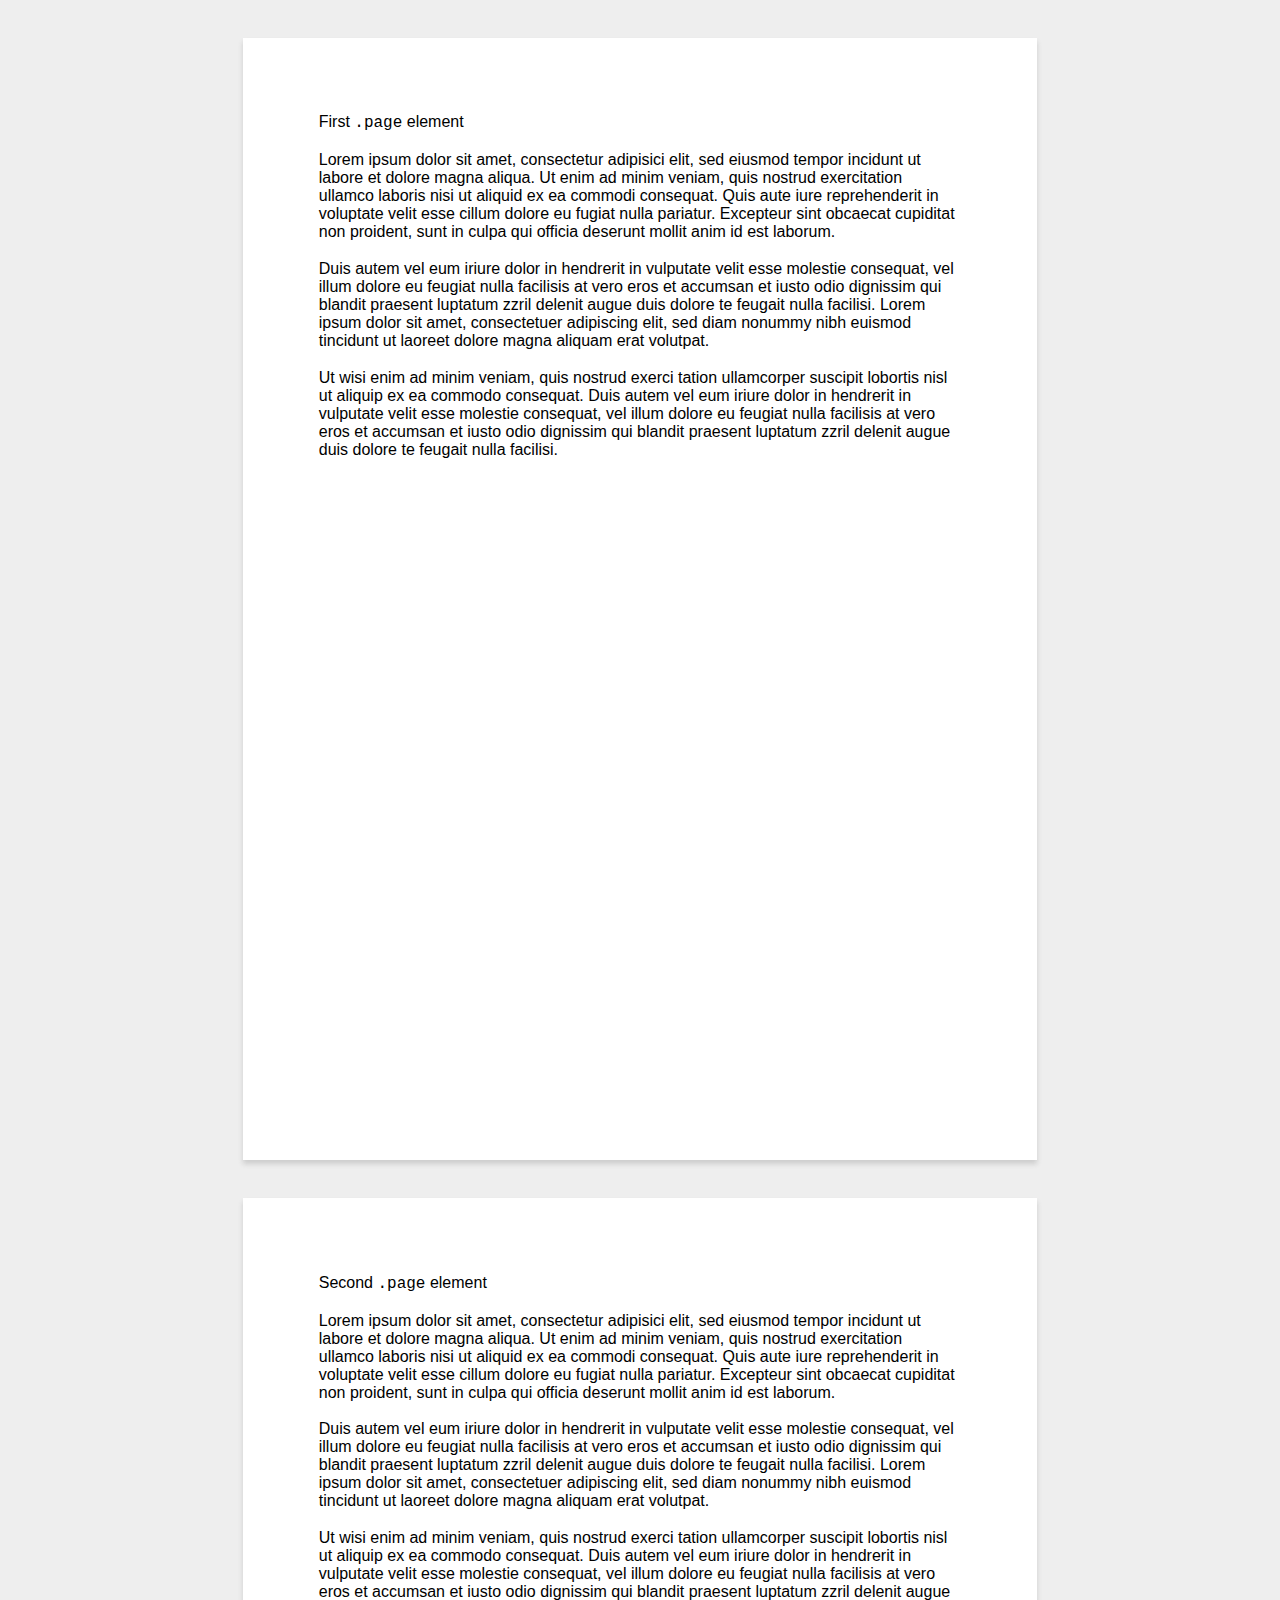
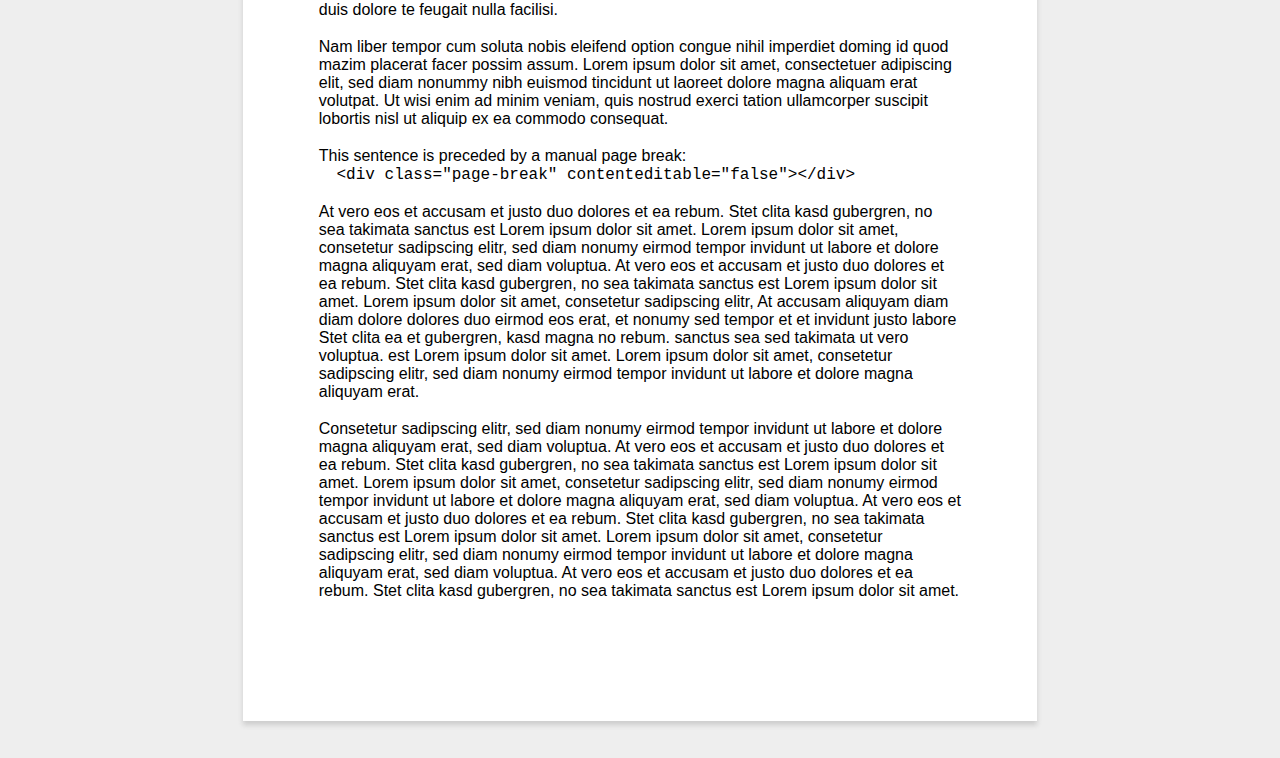
<file: a4 multiple page pdf/index.html>
<!DOCTYPE html>
<!--
 * HTML-Sheets-of-Paper (https://github.com/delight-im/HTML-Sheets-of-Paper)
 * Copyright (c) delight.im (https://www.delight.im/)
 * Licensed under the MIT License (https://opensource.org/licenses/MIT)
-->
<html>
	<head>
		<meta charset="utf-8">
		<meta http-equiv="X-UA-Compatible" content="IE=edge">
		<meta name="description" content="Emulating real sheets of paper in web documents (using HTML and CSS)">
		<title>Sheets of Paper</title>
		<link rel="stylesheet" type="text/css" href="css/sheets-of-paper-a4.css">
	</head>
	<body class="document">
		<div class="page" contenteditable="true">
			<p>First <code>.page</code> element</p>
			<p>Lorem ipsum dolor sit amet, consectetur adipisici elit, sed eiusmod tempor incidunt ut labore et dolore magna aliqua. Ut enim ad minim veniam, quis nostrud exercitation ullamco laboris nisi ut aliquid ex ea commodi consequat. Quis aute iure reprehenderit in voluptate velit esse cillum dolore eu fugiat nulla pariatur. Excepteur sint obcaecat cupiditat non proident, sunt in culpa qui officia deserunt mollit anim id est laborum.</p>
			<p>Duis autem vel eum iriure dolor in hendrerit in vulputate velit esse molestie consequat, vel illum dolore eu feugiat nulla facilisis at vero eros et accumsan et iusto odio dignissim qui blandit praesent luptatum zzril delenit augue duis dolore te feugait nulla facilisi. Lorem ipsum dolor sit amet, consectetuer adipiscing elit, sed diam nonummy nibh euismod tincidunt ut laoreet dolore magna aliquam erat volutpat.</p>
			<p>Ut wisi enim ad minim veniam, quis nostrud exerci tation ullamcorper suscipit lobortis nisl ut aliquip ex ea commodo consequat. Duis autem vel eum iriure dolor in hendrerit in vulputate velit esse molestie consequat, vel illum dolore eu feugiat nulla facilisis at vero eros et accumsan et iusto odio dignissim qui blandit praesent luptatum zzril delenit augue duis dolore te feugait nulla facilisi.</p>
		</div>
		<div class="page" contenteditable="true">
			<p>Second <code>.page</code> element</p>
			<p>Lorem ipsum dolor sit amet, consectetur adipisici elit, sed eiusmod tempor incidunt ut labore et dolore magna aliqua. Ut enim ad minim veniam, quis nostrud exercitation ullamco laboris nisi ut aliquid ex ea commodi consequat. Quis aute iure reprehenderit in voluptate velit esse cillum dolore eu fugiat nulla pariatur. Excepteur sint obcaecat cupiditat non proident, sunt in culpa qui officia deserunt mollit anim id est laborum.</p>
			<p>Duis autem vel eum iriure dolor in hendrerit in vulputate velit esse molestie consequat, vel illum dolore eu feugiat nulla facilisis at vero eros et accumsan et iusto odio dignissim qui blandit praesent luptatum zzril delenit augue duis dolore te feugait nulla facilisi. Lorem ipsum dolor sit amet, consectetuer adipiscing elit, sed diam nonummy nibh euismod tincidunt ut laoreet dolore magna aliquam erat volutpat.</p>
			<p>Ut wisi enim ad minim veniam, quis nostrud exerci tation ullamcorper suscipit lobortis nisl ut aliquip ex ea commodo consequat. Duis autem vel eum iriure dolor in hendrerit in vulputate velit esse molestie consequat, vel illum dolore eu feugiat nulla facilisis at vero eros et accumsan et iusto odio dignissim qui blandit praesent luptatum zzril delenit augue duis dolore te feugait nulla facilisi.</p>
			<p>Nam liber tempor cum soluta nobis eleifend option congue nihil imperdiet doming id quod mazim placerat facer possim assum. Lorem ipsum dolor sit amet, consectetuer adipiscing elit, sed diam nonummy nibh euismod tincidunt ut laoreet dolore magna aliquam erat volutpat. Ut wisi enim ad minim veniam, quis nostrud exerci tation ullamcorper suscipit lobortis nisl ut aliquip ex ea commodo consequat.</p>
			
			<p>This sentence is preceded by a manual page break:<br />&nbsp;&nbsp;&nbsp;&nbsp;<code>&lt;div class="page-break" contenteditable="false"&gt;&lt;/div&gt;</code></p>
			<p>At vero eos et accusam et justo duo dolores et ea rebum. Stet clita kasd gubergren, no sea takimata sanctus est Lorem ipsum dolor sit amet. Lorem ipsum dolor sit amet, consetetur sadipscing elitr, sed diam nonumy eirmod tempor invidunt ut labore et dolore magna aliquyam erat, sed diam voluptua. At vero eos et accusam et justo duo dolores et ea rebum. Stet clita kasd gubergren, no sea takimata sanctus est Lorem ipsum dolor sit amet. Lorem ipsum dolor sit amet, consetetur sadipscing elitr, At accusam aliquyam diam diam dolore dolores duo eirmod eos erat, et nonumy sed tempor et et invidunt justo labore Stet clita ea et gubergren, kasd magna no rebum. sanctus sea sed takimata ut vero voluptua. est Lorem ipsum dolor sit amet. Lorem ipsum dolor sit amet, consetetur sadipscing elitr, sed diam nonumy eirmod tempor invidunt ut labore et dolore magna aliquyam erat.</p>
			<p>Consetetur sadipscing elitr, sed diam nonumy eirmod tempor invidunt ut labore et dolore magna aliquyam erat, sed diam voluptua. At vero eos et accusam et justo duo dolores et ea rebum. Stet clita kasd gubergren, no sea takimata sanctus est Lorem ipsum dolor sit amet. Lorem ipsum dolor sit amet, consetetur sadipscing elitr, sed diam nonumy eirmod tempor invidunt ut labore et dolore magna aliquyam erat, sed diam voluptua. At vero eos et accusam et justo duo dolores et ea rebum. Stet clita kasd gubergren, no sea takimata sanctus est Lorem ipsum dolor sit amet. Lorem ipsum dolor sit amet, consetetur sadipscing elitr, sed diam nonumy eirmod tempor invidunt ut labore et dolore magna aliquyam erat, sed diam voluptua. At vero eos et accusam et justo duo dolores et ea rebum. Stet clita kasd gubergren, no sea takimata sanctus est Lorem ipsum dolor sit amet.</p>
		</div>
		<script type="text/javascript">
		// window.print();

		var Config = {};
		Config.pixelsPerInch = 96;
		Config.pageHeightInCentimeter = 29.7; // must match 'min-height' from 'css/sheets-of-paper-*.css' being used
		Config.pageMarginBottomInCentimeter = 2; // must match 'padding-bottom' and 'margin-bottom' from 'css/sheets-of-paper-*.css' being used

		window.addEventListener("DOMContentLoaded", function () {
			applyPageBreaks();
		});

		function applyPageBreaks() {
			applyManualPageBreaks();
			applyAutomaticPageBreaks(Config.pixelsPerInch, Config.pageHeightInCentimeter, Config.pageMarginBottomInCentimeter);

			document.querySelectorAll(".document .page").forEach(function (element) {
				if (!element.classList.contains("has-events")) {
					element.addEventListener("blur", function () {
						applyPageBreaks();
					});

					element.classList.add("has-events");
				}
			});
		}

		/* Applies any manual page breaks in preview mode (screen, non-print) where CSS Paged Media is not fully supported */
		function applyManualPageBreaks() {
			var docs, pages, snippets;
			docs = document.querySelectorAll(".document");

			for (var d = docs.length - 1; d >= 0; d--) {
				pages = docs[d].querySelectorAll(".page");

				for (var p = pages.length - 1; p >= 0; p--) {
					snippets = pages[p].children;

					for (var s = snippets.length - 1; s >= 0; s--) {
						if (snippets[s].classList.contains("page-break")) {
							pages[p].insertAdjacentHTML("afterend", "<div class=\"page\" contenteditable=\"true\"></div>");

							for (var n = snippets.length - 1; n > s; n--) {
								pages[p].nextElementSibling.insertBefore(snippets[n], pages[p].nextElementSibling.firstChild);
							}

							snippets[s].remove();
						}
					}
				}
			}
		}

		/* Applies (where necessary) automatic page breaks in preview mode (screen, non-print) where CSS Paged Media is not fully supported */
		function applyAutomaticPageBreaks(pixelsPerInch, pageHeightInCentimeter, pageMarginBottomInCentimeter) {
			var inchPerCentimeter = 0.393701;
			var pageHeightInInch = pageHeightInCentimeter * inchPerCentimeter;
			var pageHeightInPixels = Math.ceil(pageHeightInInch * pixelsPerInch);
			var pageMarginBottomInInch = pageMarginBottomInCentimeter * inchPerCentimeter;
			var pageMarginBottomInPixels = Math.ceil(pageMarginBottomInInch * pixelsPerInch);
			var docs, pages, snippets, pageCoords, snippetCoords;
			docs = document.querySelectorAll(".document");

			for (var d = docs.length - 1; d >= 0; d--) {
				pages = docs[d].querySelectorAll(".page");

				for (var p = 0; p < pages.length; p++) {
					if (pages[p].clientHeight > pageHeightInPixels) {
						pages[p].insertAdjacentHTML("afterend", "<div class=\"page\" contenteditable=\"true\"></div>");
						pageCoords = pages[p].getBoundingClientRect();
						snippets = pages[p].querySelectorAll("h1, h2, h3, h4, h5, h6, p, ul, ol");

						for (var s = snippets.length - 1; s >= 0; s--) {
							snippetCoords = snippets[s].getBoundingClientRect();

							if ((snippetCoords.bottom - pageCoords.top + pageMarginBottomInPixels) > pageHeightInPixels) {
								pages[p].nextElementSibling.insertBefore(snippets[s], pages[p].nextElementSibling.firstChild);
							}
						}

						pages = docs[d].querySelectorAll(".page");
					}
				}
			}
		}
		</script>
	</body>
</html>
</file>
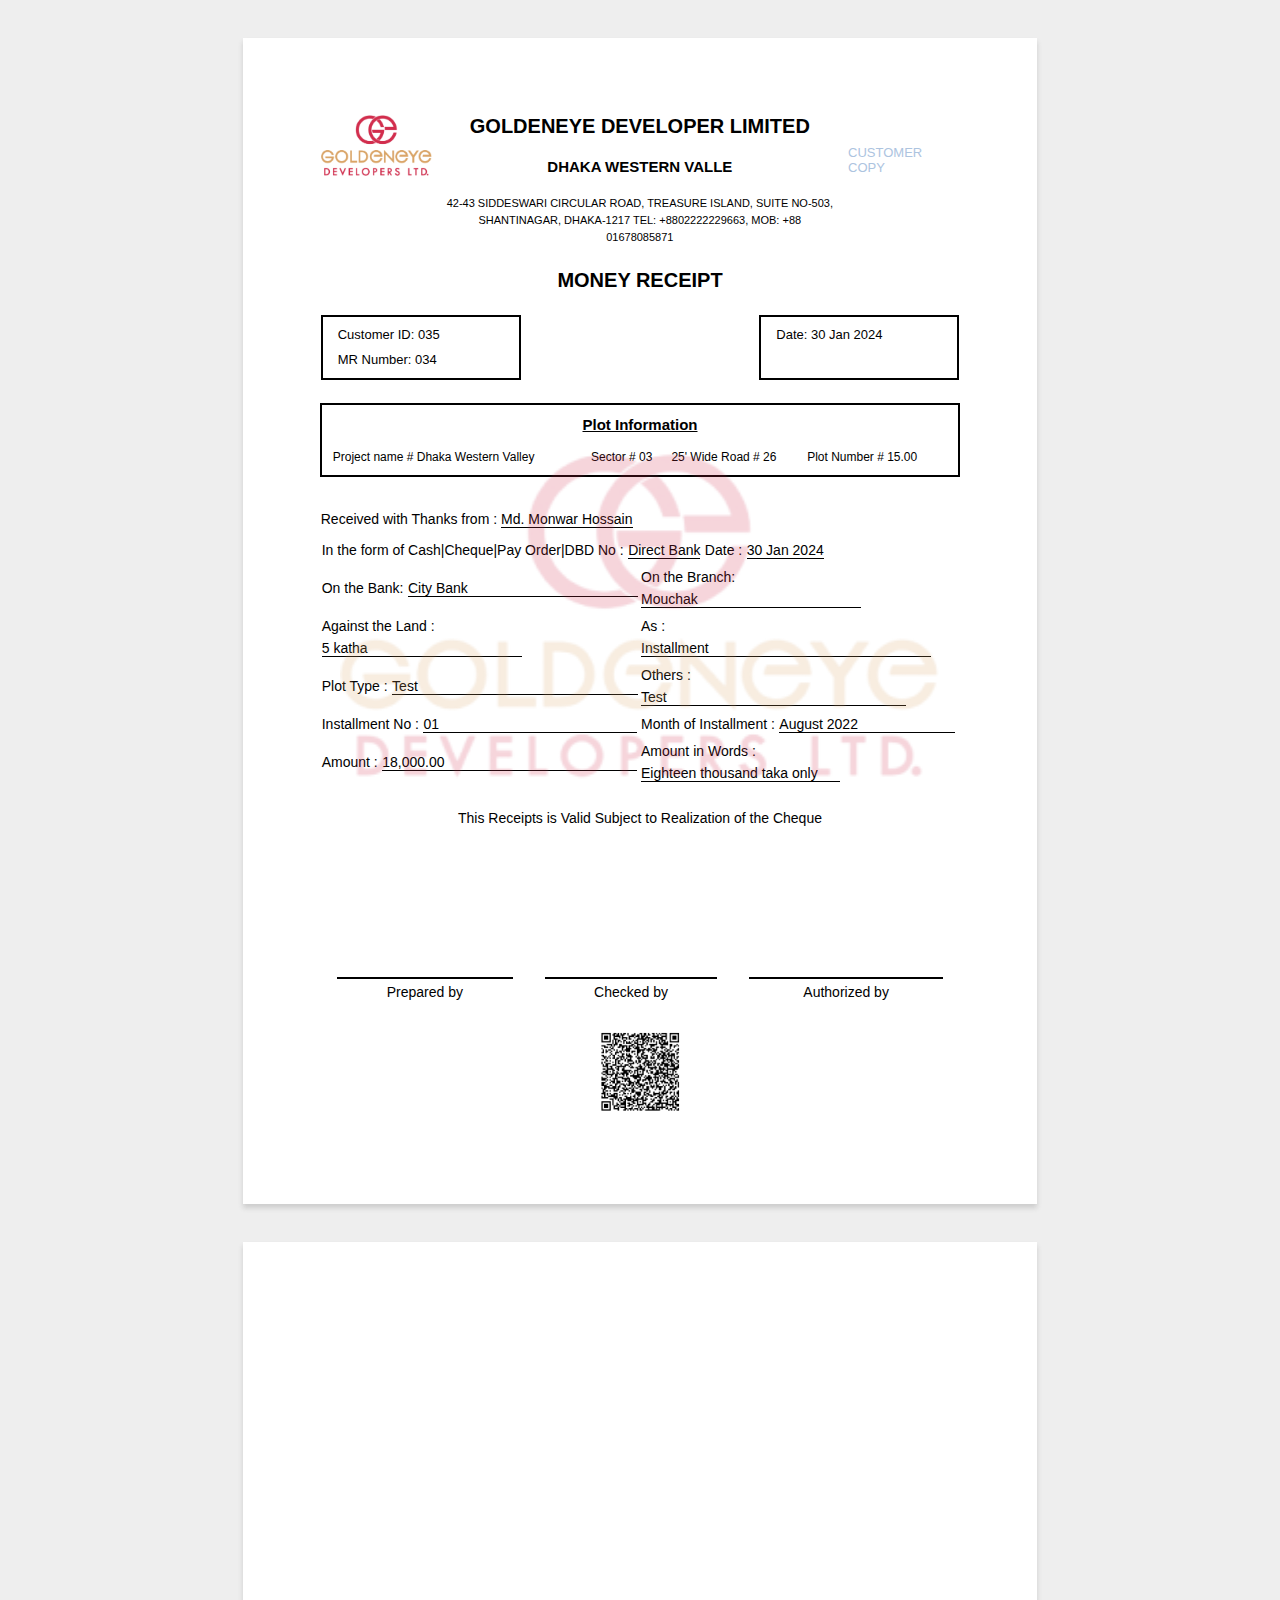
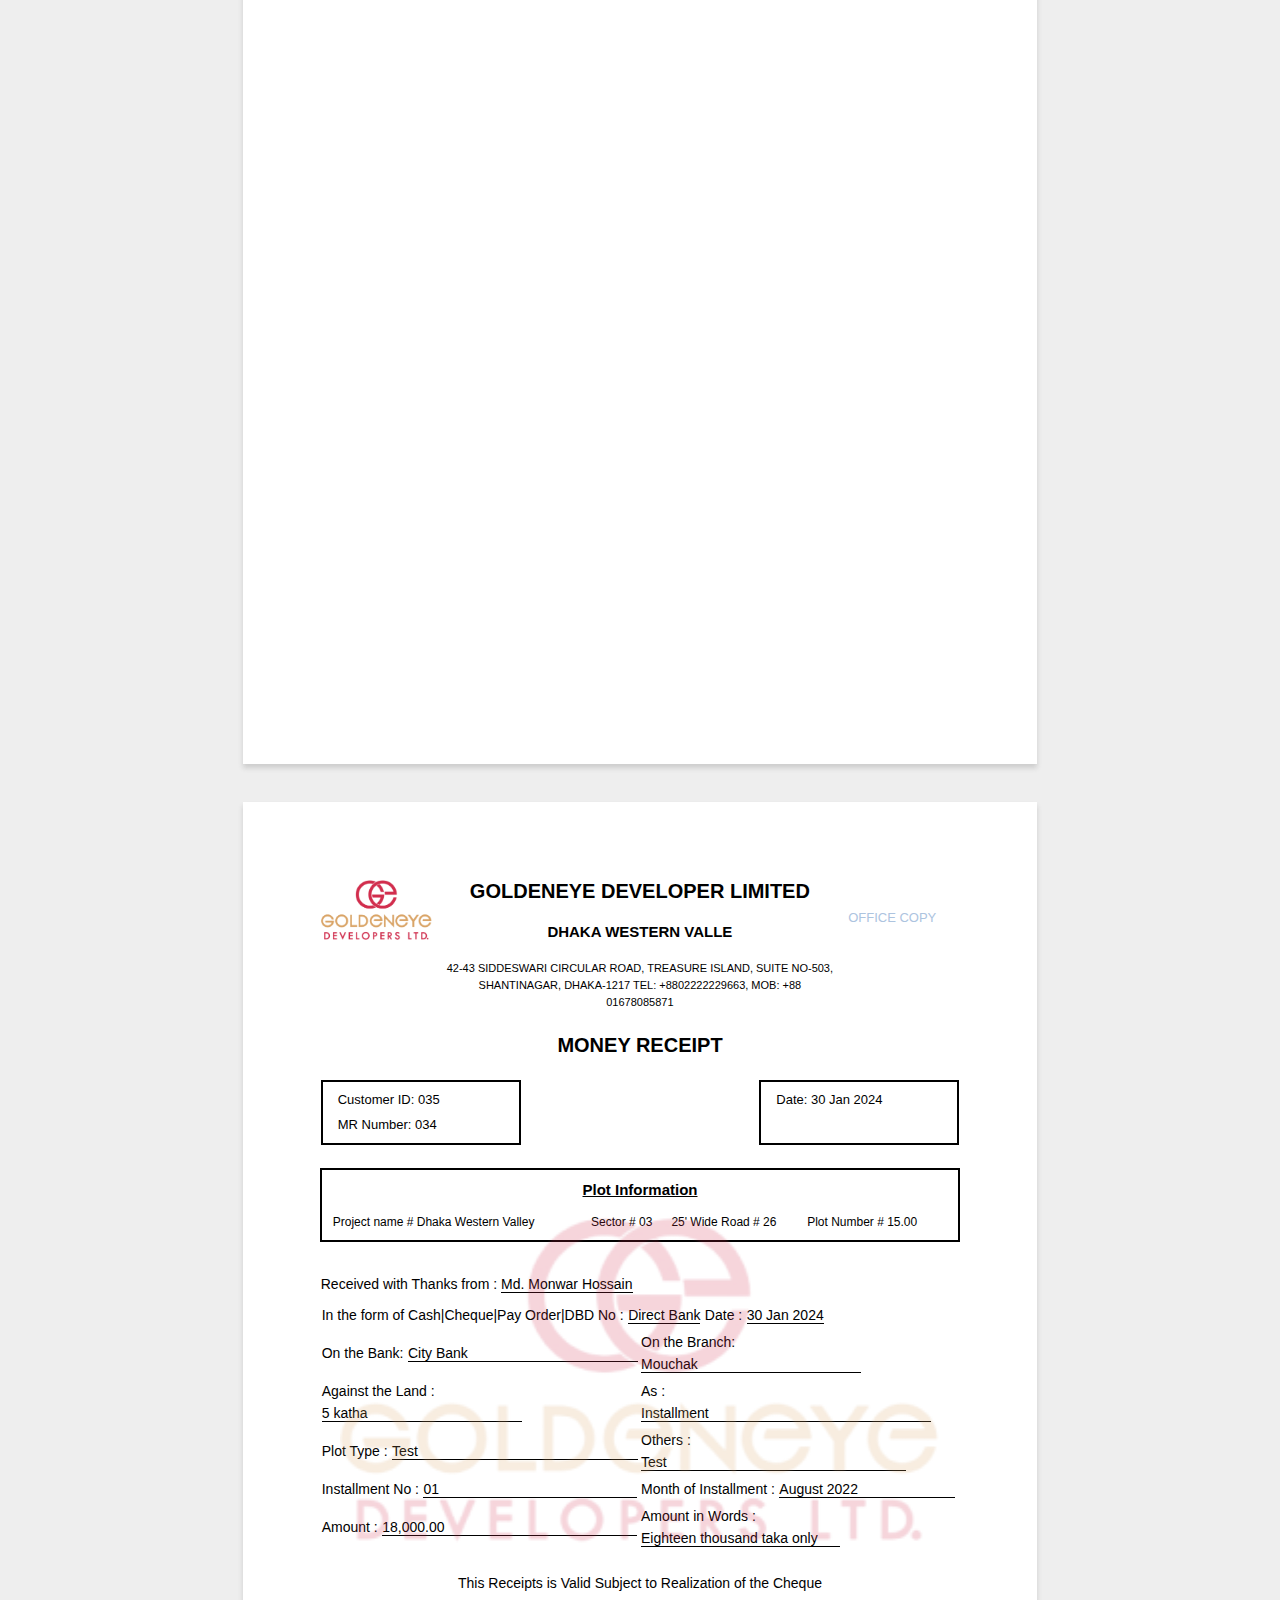
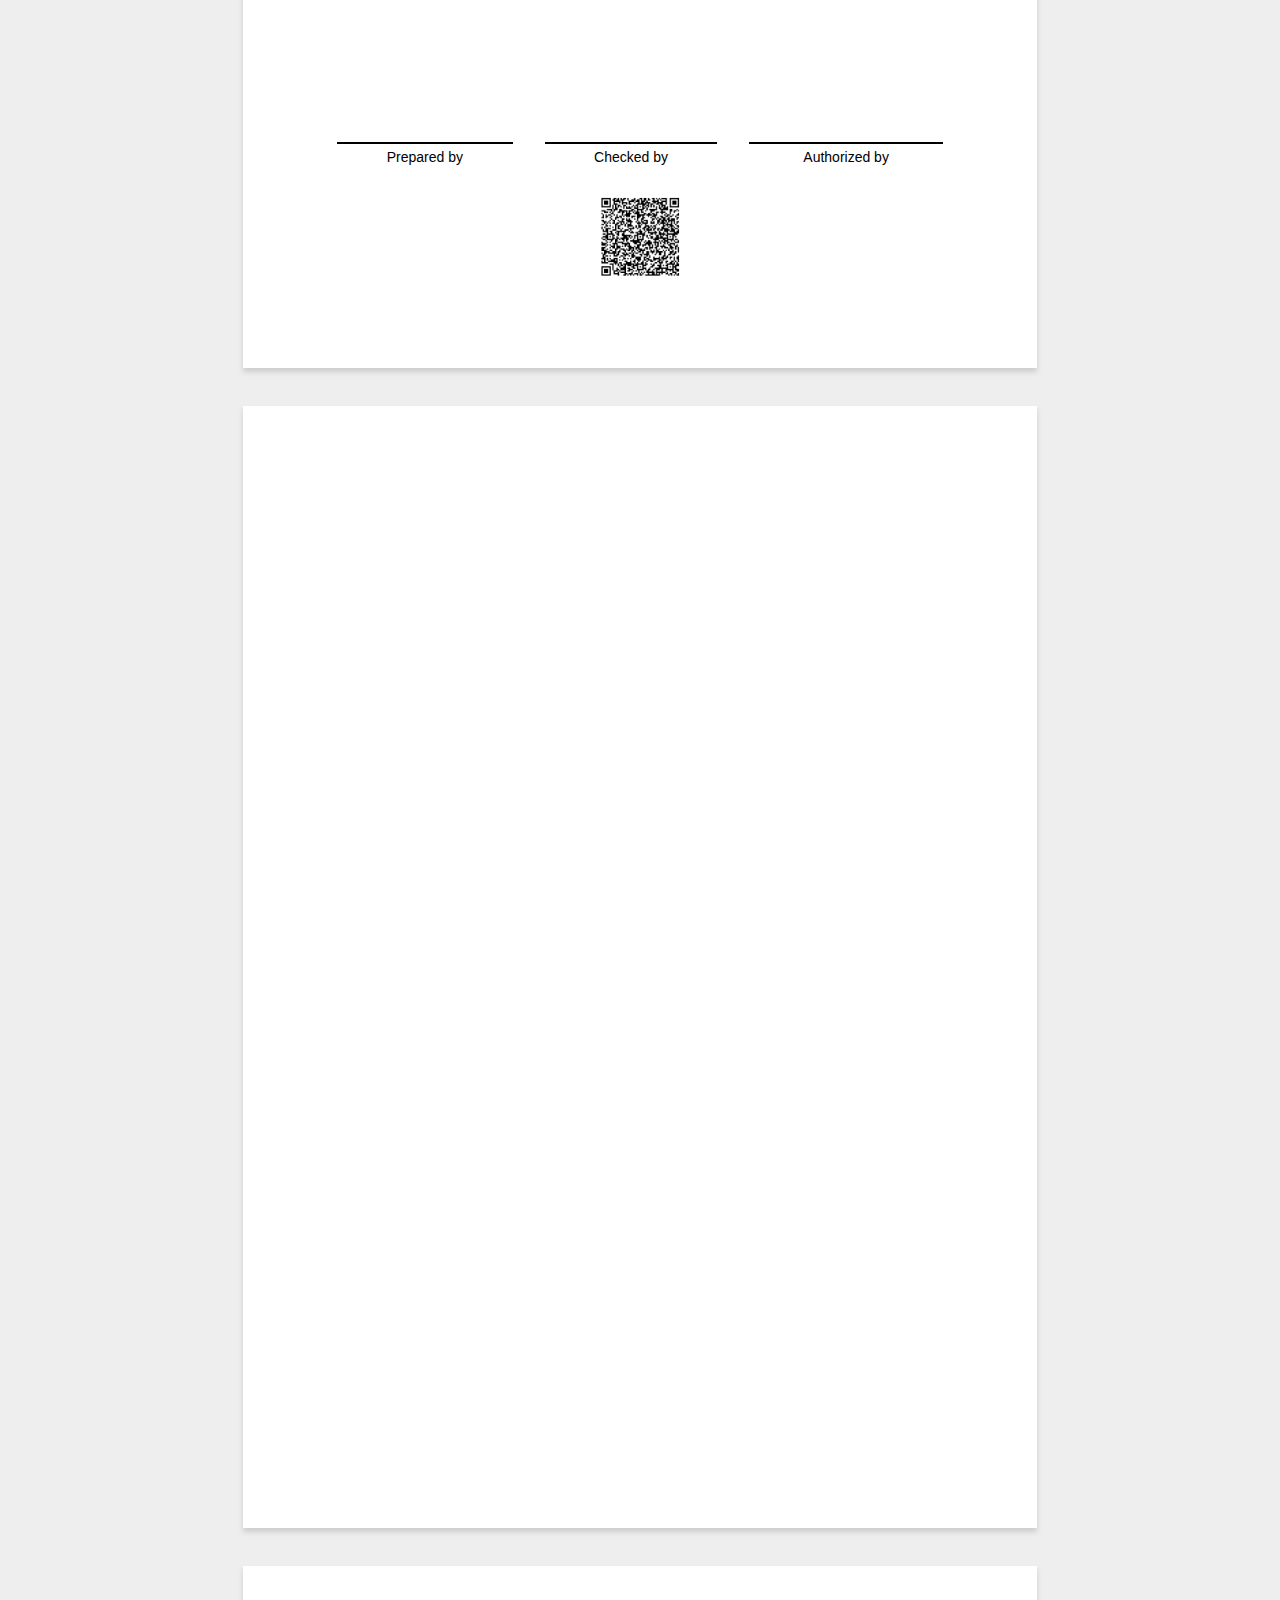
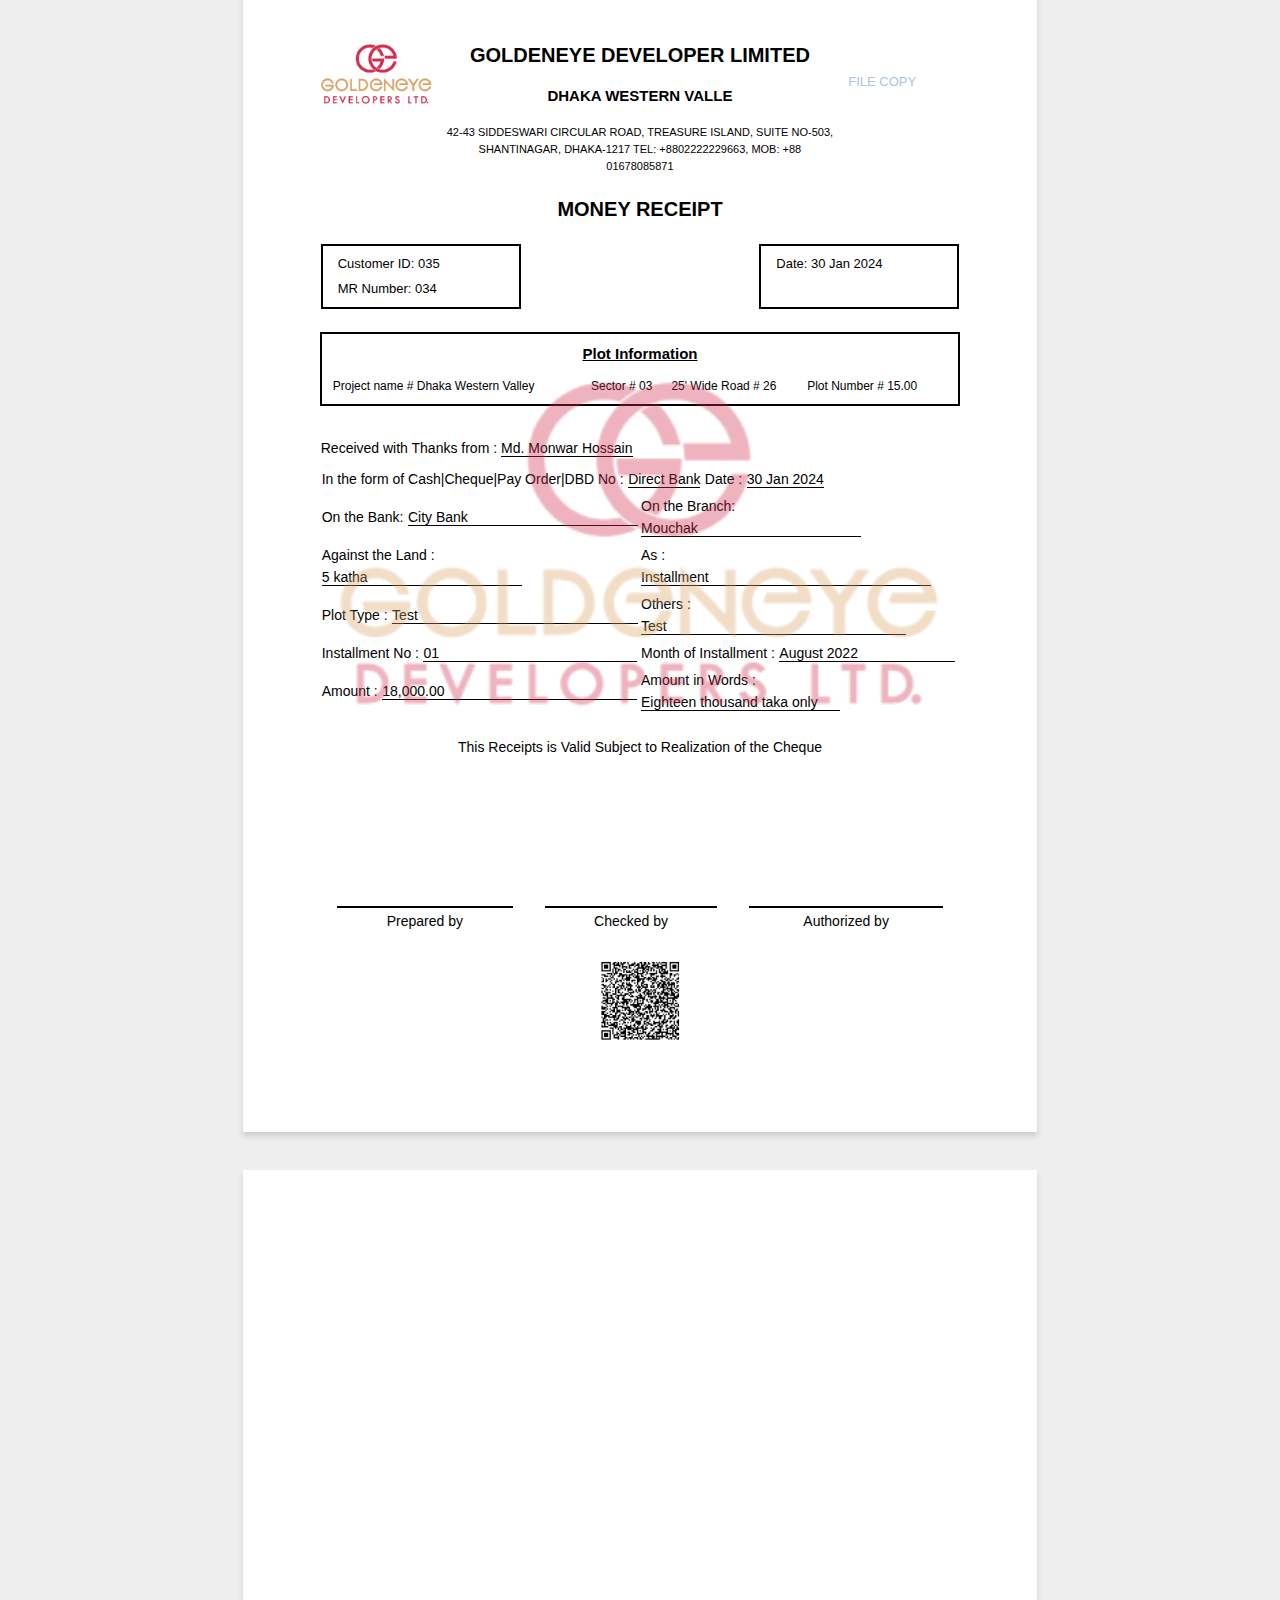
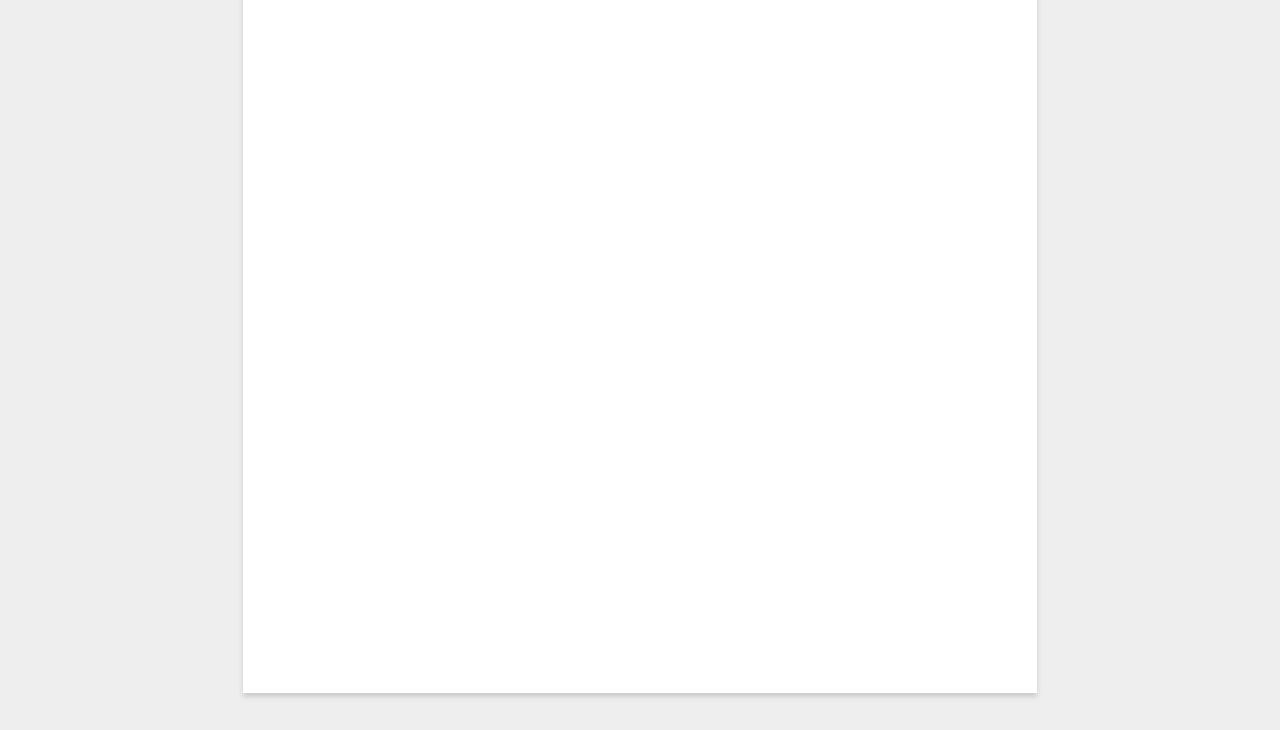
<file: gdl pdf/index.html>
<!DOCTYPE html>

<html>

<head>
	<meta charset="utf-8">
	<meta http-equiv="X-UA-Compatible" content="IE=edge">
	<meta name="description" content="">
	<title>GOLDENEYE DEVELOPER LIMITED</title>
	<link rel="stylesheet" type="text/css" href="css/sheets-of-paper-a4.css">
</head>

<body class="document">

	<div class="page" contenteditable="true">

		<table class="w-full border-collapse">
			<tbody>
				<tr>
					<td>
						<table class="w-full border-collapse">
							<tbody>
								<tr>
									<td class=" align-top" style="width: 3cm;">
										<div>
											<img src="logo.png" alt="" style="max-width: 100%;">

										</div>

									</td>
									<td class="align-top" style="width: 11cm;">
										<div class="header-title-box">
											<h1>
												GOLDENEYE DEVELOPER LIMITED
											</h1>
											<h6>DHAKA WESTERN VALLE</h6>
											<p>42-43 SIDDESWARI CIRCULAR ROAD, TREASURE ISLAND, SUITE NO-503,
												SHANTINAGAR, DHAKA-1217 TEL: +8802222229663, MOB: +88 01678085871</p>
										</div>
									</td>
									<td class="align-top" style="width: 3cm;">
										<div class="copy-version" style="font-size: 13px;color: #adc4df;">CUSTOMER COPY
										</div>
									</td>
								</tr>
							</tbody>
						</table>
					</td>
				</tr>
				<tr>
					<td>
						<div class="money-reciept">
							<h2>MONEY RECEIPT</h2>
						</div>
					</td>
				</tr>
				<tr>
					<td>
						<table class="w-full border-collapse">
							<tbody>
								<tr>
									<td style="width: 50%;">
										<div class="customer-box">
											<h5>Customer ID: 035</h5>
											<h5>MR Number: 034</h5>
										</div>
									</td>
									<td style="width: 50%;text-align: right;">
										<div class="customer-date">
											<h5>Date: 30 Jan 2024</h5>
										</div>
									</td>
								</tr>
							</tbody>
						</table>
					</td>
				</tr>
				<tr>
					<td>
						<div class="plot-information">
							<table class="w-full border-collapse">
								<tbody>
									<tr>
										<td colspan="4">
											<h5>Plot Information </h5>
										</td>
									</tr>
									<tr>
										<td>
											<div>Project name # Dhaka Western Valley </div>
										</td>
										<td>
											<div>Sector # 03 </div>
										</td>
										<td>
											<div>25' Wide Road # 26</div>
										</td>
										<td>
											<div>Plot Number # 15.00 </div>
										</td>
									</tr>
								</tbody>
							</table>
						</div>

					</td>
				</tr>
				<tr>
					<td>
						<table class="w-full border-collapse">
							<tr>
								<td>
									<div class="recive-thanks">Received with Thanks from :
										<div class="sender">Md. Monwar Hossain </div>
									</div>

								</td>

							</tr>
							<tr>
								<td>
									<table class="w-full border-collapse">
										<tbody>
											<tr>
												<td style="width: 60%;">
													<div class="recive-thanks">In the form of Cash|Cheque|Pay Order|DBD
														No :</div>
													<div class="sender">Direct Bank </div>

												</td>
												<td style="width: 40%;">
													<div class="recive-thanks">Date :</div>
													<div class="sender">30 Jan 2024 </div>
												</td>
											</tr>
										</tbody>
									</table>
								</td>
							</tr>
							<tr>
								<td>
									<table class="w-full border-collapse">
										<tbody>
											<tr>
												<td style="width: 50%;">
													<div class="send-medium">On the Bank:</div>
													<div class="medium-name">City Bank </div>

												</td>
												<td style="width: 50%;">
													<div class="send-branch">On the Branch:</div>
													<div class="branch-name">Mouchak </div>
												</td>
											</tr>
										</tbody>
									</table>
								</td>
							</tr>

							<tr>
								<td>
									<table class="w-full border-collapse">
										<tbody>
											<tr>
												<td style="width: 50%;">
													<div class="send-agains">Against the Land :</div>
													<div class="land-amount">5 katha</div>
												</td>
												<td style="width: 50%;">
													<div class="send-for">As : </div>
													<div class="installment">Installment</div>
												</td>
											</tr>
										</tbody>
									</table>
								</td>
							</tr>
							<tr>
								<td>
									<table class="w-full border-collapse">
										<tbody>
											<tr>
												<td style="width: 50%;">
													<div class="plot-type">Plot Type :</div>
													<div class="type-name">Test </div>
												</td>
												<td style="width: 50%;">
													<div class="other">Others :</div>
													<div class="otheres-options">Test</div>
												</td>
											</tr>
										</tbody>
									</table>
								</td>
							</tr>
							<tr>
								<td>
									<table class="w-full border-collapse">
										<tbody>
											<tr>
												<td style="width: 50%;">
													<div class="installment-no">Installment No : </div>
													<div class="count-installment">01</div>
												</td>
												<td style="width: 50%;">
													<div class="month-installment">Month of Installment : </div>
													<div class="month">August 2022</div>
												</td>
											</tr>
										</tbody>
									</table>
								</td>
							</tr>
							<tr>
								<td>
									<table class="w-full border-collapse">
										<tbody>
											<tr>
												<td style="width: 50%;">
													<div class="amount">Amount : </div>
													<div class="totalamount">18,000.00</div>
												</td>
												<td style="width: 50%;">
													<div class="amount-word">Amount in Words :</div>
													<div class="total-amt-wrd">Eighteen thousand taka only</div>
												</td>
											</tr>
										</tbody>
									</table>
								</td>
							</tr>
							<tr>
								<td>
									<div class="payment-valid">
										<p>This Receipts is Valid Subject to Realization of the Cheque </p>
									</div>
								</td>
							</tr>
							<tr>
								<td>
									<div class="signature-main">
										<table class="w-full border-collapse">
											<tbody>
												<tr>
													<td>

														<div class="bill-padding">
															<div class="bill-border"></div>
															<div class="bill-prepared-by">Prepared by </div>
														</div>
													</td>
													<td>

														<div class="bill-padding">
															<div class="bill-border"></div>
															<div class="bill-prepared-by">Checked by </div>
														</div>
													</td>
													<td>
														<div class="bill-padding">
															<div class="bill-border"></div>
															<div class="bill-prepared-by">Authorized by </div>
														</div>


													</td>
												</tr>
											</tbody>
										</table>
									</div>

								</td>
							</tr>
							<tr>
								<td>
									<div class="qr-image">
										<img src="qr.png" alt="">
									</div>
								</td>
							</tr>
						</table>
					</td>
				</tr>
			</tbody>
		</table>
		<div class="bg-shape-position">
			<img src="logo.png" alt="">
		</div>
	</div>

	<div class="page" contenteditable="true">

		<table class="w-full border-collapse">
			<tbody>
				<tr>
					<td>
						<table class="w-full border-collapse">
							<tbody>
								<tr>
									<td class=" align-top" style="width: 3cm;">
										<div>
											<img src="logo.png" alt="" style="max-width: 100%;">

										</div>

									</td>
									<td class="align-top" style="width: 11cm;">
										<div class="header-title-box">
											<h1>
												GOLDENEYE DEVELOPER LIMITED
											</h1>
											<h6>DHAKA WESTERN VALLE</h6>
											<p>42-43 SIDDESWARI CIRCULAR ROAD, TREASURE ISLAND, SUITE NO-503,
												SHANTINAGAR, DHAKA-1217 TEL: +8802222229663, MOB: +88 01678085871</p>
										</div>
									</td>
									<td class="align-top" style="width: 3cm;">
										<div class="copy-version" style="font-size: 13px;color: #adc4df;">OFFICE COPY
										</div>
									</td>
								</tr>
							</tbody>
						</table>
					</td>
				</tr>
				<tr>
					<td>
						<div class="money-reciept">
							<h2>MONEY RECEIPT</h2>
						</div>
					</td>
				</tr>
				<tr>
					<td>
						<table class="w-full border-collapse">
							<tbody>
								<tr>
									<td style="width: 50%;">
										<div class="customer-box">
											<h5>Customer ID: 035</h5>
											<h5>MR Number: 034</h5>
										</div>
									</td>
									<td style="width: 50%;text-align: right;">
										<div class="customer-date">
											<h5>Date: 30 Jan 2024</h5>
										</div>
									</td>
								</tr>
							</tbody>
						</table>
					</td>
				</tr>
				<tr>
					<td>
						<div class="plot-information">
							<table class="w-full border-collapse">
								<tbody>
									<tr>
										<td colspan="4">
											<h5>Plot Information </h5>
										</td>
									</tr>
									<tr>
										<td>
											<div>Project name # Dhaka Western Valley </div>
										</td>
										<td>
											<div>Sector # 03 </div>
										</td>
										<td>
											<div>25' Wide Road # 26</div>
										</td>
										<td>
											<div>Plot Number # 15.00 </div>
										</td>
									</tr>
								</tbody>
							</table>
						</div>

					</td>
				</tr>
				<tr>
					<td>
						<table class="w-full border-collapse">
							<tr>
								<td>
									<div class="recive-thanks">Received with Thanks from :
										<div class="sender">Md. Monwar Hossain </div>
									</div>

								</td>

							</tr>
							<tr>
								<td>
									<table class="w-full border-collapse">
										<tbody>
											<tr>
												<td style="width: 60%;">
													<div class="recive-thanks">In the form of Cash|Cheque|Pay Order|DBD
														No :</div>
													<div class="sender">Direct Bank </div>

												</td>
												<td style="width: 40%;">
													<div class="recive-thanks">Date :</div>
													<div class="sender">30 Jan 2024 </div>
												</td>
											</tr>
										</tbody>
									</table>
								</td>
							</tr>
							<tr>
								<td>
									<table class="w-full border-collapse">
										<tbody>
											<tr>
												<td style="width: 50%;">
													<div class="send-medium">On the Bank:</div>
													<div class="medium-name">City Bank </div>

												</td>
												<td style="width: 50%;">
													<div class="send-branch">On the Branch:</div>
													<div class="branch-name">Mouchak </div>
												</td>
											</tr>
										</tbody>
									</table>
								</td>
							</tr>

							<tr>
								<td>
									<table class="w-full border-collapse">
										<tbody>
											<tr>
												<td style="width: 50%;">
													<div class="send-agains">Against the Land :</div>
													<div class="land-amount">5 katha</div>
												</td>
												<td style="width: 50%;">
													<div class="send-for">As : </div>
													<div class="installment">Installment</div>
												</td>
											</tr>
										</tbody>
									</table>
								</td>
							</tr>
							<tr>
								<td>
									<table class="w-full border-collapse">
										<tbody>
											<tr>
												<td style="width: 50%;">
													<div class="plot-type">Plot Type :</div>
													<div class="type-name">Test </div>
												</td>
												<td style="width: 50%;">
													<div class="other">Others :</div>
													<div class="otheres-options">Test</div>
												</td>
											</tr>
										</tbody>
									</table>
								</td>
							</tr>
							<tr>
								<td>
									<table class="w-full border-collapse">
										<tbody>
											<tr>
												<td style="width: 50%;">
													<div class="installment-no">Installment No : </div>
													<div class="count-installment">01</div>
												</td>
												<td style="width: 50%;">
													<div class="month-installment">Month of Installment : </div>
													<div class="month">August 2022</div>
												</td>
											</tr>
										</tbody>
									</table>
								</td>
							</tr>
							<tr>
								<td>
									<table class="w-full border-collapse">
										<tbody>
											<tr>
												<td style="width: 50%;">
													<div class="amount">Amount : </div>
													<div class="totalamount">18,000.00</div>
												</td>
												<td style="width: 50%;">
													<div class="amount-word">Amount in Words :</div>
													<div class="total-amt-wrd">Eighteen thousand taka only</div>
												</td>
											</tr>
										</tbody>
									</table>
								</td>
							</tr>
							<tr>
								<td>
									<div class="payment-valid">
										<p>This Receipts is Valid Subject to Realization of the Cheque </p>
									</div>
								</td>
							</tr>
							<tr>
								<td>
									<div class="signature-main">
										<table class="w-full border-collapse">
											<tbody>
												<tr>
													<td>

														<div class="bill-padding">
															<div class="bill-border"></div>
															<div class="bill-prepared-by">Prepared by </div>
														</div>
													</td>
													<td>

														<div class="bill-padding">
															<div class="bill-border"></div>
															<div class="bill-prepared-by">Checked by </div>
														</div>
													</td>
													<td>
														<div class="bill-padding">
															<div class="bill-border"></div>
															<div class="bill-prepared-by">Authorized by </div>
														</div>


													</td>
												</tr>
											</tbody>
										</table>
									</div>

								</td>
							</tr>
							<tr>
								<td>
									<div class="qr-image">
										<img src="qr.png" alt="">
									</div>
								</td>
							</tr>
						</table>
					</td>
				</tr>
			</tbody>
		</table>
		<div class="bg-shape-position">
			<img src="logo.png" alt="">
		</div>
	</div>
	<div class="page" contenteditable="true">
		<div class="bg-shape-position">
			<img src="logo.png" alt="">
		</div>
		<table class="w-full border-collapse">
			<tbody>
				<tr>
					<td>
						<table class="w-full border-collapse">
							<tbody>
								<tr>
									<td class=" align-top" style="width: 3cm;">
										<div>
											<img src="logo.png" alt="" style="max-width: 100%;">

										</div>

									</td>
									<td class="align-top" style="width: 11cm;">
										<div class="header-title-box">
											<h1>
												GOLDENEYE DEVELOPER LIMITED
											</h1>
											<h6>DHAKA WESTERN VALLE</h6>
											<p>42-43 SIDDESWARI CIRCULAR ROAD, TREASURE ISLAND, SUITE NO-503,
												SHANTINAGAR, DHAKA-1217 TEL: +8802222229663, MOB: +88 01678085871</p>
										</div>
									</td>
									<td class="align-top" style="width: 3cm;">
										<div class="copy-version" style="font-size: 13px;color: #adc4df;">FILE COPY
										</div>
									</td>
								</tr>
							</tbody>
						</table>
					</td>
				</tr>
				<tr>
					<td>
						<div class="money-reciept">
							<h2>MONEY RECEIPT</h2>
						</div>
					</td>
				</tr>
				<tr>
					<td>
						<table class="w-full border-collapse">
							<tbody>
								<tr>
									<td style="width: 50%;">
										<div class="customer-box">
											<h5>Customer ID: 035</h5>
											<h5>MR Number: 034</h5>
										</div>
									</td>
									<td style="width: 50%;text-align: right;">
										<div class="customer-date">
											<h5>Date: 30 Jan 2024</h5>
										</div>
									</td>
								</tr>
							</tbody>
						</table>
					</td>
				</tr>
				<tr>
					<td>
						<div class="plot-information">
							<table class="w-full border-collapse">
								<tbody>
									<tr>
										<td colspan="4">
											<h5>Plot Information </h5>
										</td>
									</tr>
									<tr>
										<td>
											<div>Project name # Dhaka Western Valley </div>
										</td>
										<td>
											<div>Sector # 03 </div>
										</td>
										<td>
											<div>25' Wide Road # 26</div>
										</td>
										<td>
											<div>Plot Number # 15.00 </div>
										</td>
									</tr>
								</tbody>
							</table>
						</div>

					</td>
				</tr>
				<tr>
					<td>
						<table class="w-full border-collapse">
							<tr>
								<td>
									<div class="recive-thanks">Received with Thanks from :
										<div class="sender">Md. Monwar Hossain </div>
									</div>

								</td>

							</tr>
							<tr>
								<td>
									<table class="w-full border-collapse">
										<tbody>
											<tr>
												<td style="width: 60%;">
													<div class="recive-thanks">In the form of Cash|Cheque|Pay Order|DBD
														No :</div>
													<div class="sender">Direct Bank </div>

												</td>
												<td style="width: 40%;">
													<div class="recive-thanks">Date :</div>
													<div class="sender">30 Jan 2024 </div>
												</td>
											</tr>
										</tbody>
									</table>
								</td>
							</tr>
							<tr>
								<td>
									<table class="w-full border-collapse">
										<tbody>
											<tr>
												<td style="width: 50%;">
													<div class="send-medium">On the Bank:</div>
													<div class="medium-name">City Bank </div>

												</td>
												<td style="width: 50%;">
													<div class="send-branch">On the Branch:</div>
													<div class="branch-name">Mouchak </div>
												</td>
											</tr>
										</tbody>
									</table>
								</td>
							</tr>

							<tr>
								<td>
									<table class="w-full border-collapse">
										<tbody>
											<tr>
												<td style="width: 50%;">
													<div class="send-agains">Against the Land :</div>
													<div class="land-amount">5 katha</div>
												</td>
												<td style="width: 50%;">
													<div class="send-for">As : </div>
													<div class="installment">Installment</div>
												</td>
											</tr>
										</tbody>
									</table>
								</td>
							</tr>
							<tr>
								<td>
									<table class="w-full border-collapse">
										<tbody>
											<tr>
												<td style="width: 50%;">
													<div class="plot-type">Plot Type :</div>
													<div class="type-name">Test </div>
												</td>
												<td style="width: 50%;">
													<div class="other">Others :</div>
													<div class="otheres-options">Test</div>
												</td>
											</tr>
										</tbody>
									</table>
								</td>
							</tr>
							<tr>
								<td>
									<table class="w-full border-collapse">
										<tbody>
											<tr>
												<td style="width: 50%;">
													<div class="installment-no">Installment No : </div>
													<div class="count-installment">01</div>
												</td>
												<td style="width: 50%;">
													<div class="month-installment">Month of Installment : </div>
													<div class="month">August 2022</div>
												</td>
											</tr>
										</tbody>
									</table>
								</td>
							</tr>
							<tr>
								<td>
									<table class="w-full border-collapse">
										<tbody>
											<tr>
												<td style="width: 50%;">
													<div class="amount">Amount : </div>
													<div class="totalamount">18,000.00</div>
												</td>
												<td style="width: 50%;">
													<div class="amount-word">Amount in Words :</div>
													<div class="total-amt-wrd">Eighteen thousand taka only</div>
												</td>
											</tr>
										</tbody>
									</table>
								</td>
							</tr>
							<tr>
								<td>
									<div class="payment-valid">
										<p>This Receipts is Valid Subject to Realization of the Cheque </p>
									</div>
								</td>
							</tr>
							<tr>
								<td>
									<div class="signature-main">
										<table class="w-full border-collapse">
											<tbody>
												<tr>
													<td>

														<div class="bill-padding">
															<div class="bill-border"></div>
															<div class="bill-prepared-by">Prepared by </div>
														</div>
													</td>
													<td>

														<div class="bill-padding">
															<div class="bill-border"></div>
															<div class="bill-prepared-by">Checked by </div>
														</div>
													</td>
													<td>
														<div class="bill-padding">
															<div class="bill-border"></div>
															<div class="bill-prepared-by">Authorized by </div>
														</div>


													</td>
												</tr>
											</tbody>
										</table>
									</div>

								</td>
							</tr>
							<tr>
								<td>
									<div class="qr-image">
										<img src="qr.png" alt="">
									</div>
								</td>
							</tr>
						</table>
					</td>
				</tr>
			</tbody>
		</table>
		<div class="bg-shape-position">
			<img src="logo.png" alt="">
		</div>
	</div>


	<script type="text/javascript">
		// window.print();

		var Config = {};
		Config.pixelsPerInch = 96;
		Config.pageHeightInCentimeter = 29.7; // must match 'min-height' from 'css/sheets-of-paper-*.css' being used
		Config.pageMarginBottomInCentimeter = 2; // must match 'padding-bottom' and 'margin-bottom' from 'css/sheets-of-paper-*.css' being used

		window.addEventListener("DOMContentLoaded", function () {
			applyPageBreaks();
		});

		function applyPageBreaks() {
			applyManualPageBreaks();
			applyAutomaticPageBreaks(Config.pixelsPerInch, Config.pageHeightInCentimeter, Config.pageMarginBottomInCentimeter);

			document.querySelectorAll(".document .page").forEach(function (element) {
				if (!element.classList.contains("has-events")) {
					element.addEventListener("blur", function () {
						applyPageBreaks();
					});

					element.classList.add("has-events");
				}
			});
		}

		/* Applies any manual page breaks in preview mode (screen, non-print) where CSS Paged Media is not fully supported */
		function applyManualPageBreaks() {
			var docs, pages, snippets;
			docs = document.querySelectorAll(".document");

			for (var d = docs.length - 1; d >= 0; d--) {
				pages = docs[d].querySelectorAll(".page");

				for (var p = pages.length - 1; p >= 0; p--) {
					snippets = pages[p].children;

					for (var s = snippets.length - 1; s >= 0; s--) {
						if (snippets[s].classList.contains("page-break")) {
							pages[p].insertAdjacentHTML("afterend", "<div class=\"page\" contenteditable=\"true\"></div>");

							for (var n = snippets.length - 1; n > s; n--) {
								pages[p].nextElementSibling.insertBefore(snippets[n], pages[p].nextElementSibling.firstChild);
							}

							snippets[s].remove();
						}
					}
				}
			}
		}

		/* Applies (where necessary) automatic page breaks in preview mode (screen, non-print) where CSS Paged Media is not fully supported */
		function applyAutomaticPageBreaks(pixelsPerInch, pageHeightInCentimeter, pageMarginBottomInCentimeter) {
			var inchPerCentimeter = 0.393701;
			var pageHeightInInch = pageHeightInCentimeter * inchPerCentimeter;
			var pageHeightInPixels = Math.ceil(pageHeightInInch * pixelsPerInch);
			var pageMarginBottomInInch = pageMarginBottomInCentimeter * inchPerCentimeter;
			var pageMarginBottomInPixels = Math.ceil(pageMarginBottomInInch * pixelsPerInch);
			var docs, pages, snippets, pageCoords, snippetCoords;
			docs = document.querySelectorAll(".document");

			for (var d = docs.length - 1; d >= 0; d--) {
				pages = docs[d].querySelectorAll(".page");

				for (var p = 0; p < pages.length; p++) {
					if (pages[p].clientHeight > pageHeightInPixels) {
						pages[p].insertAdjacentHTML("afterend", "<div class=\"page\" contenteditable=\"true\"></div>");
						pageCoords = pages[p].getBoundingClientRect();
						snippets = pages[p].querySelectorAll("h1, h2, h3, h4, h5, h6, p, ul, ol");

						for (var s = snippets.length - 1; s >= 0; s--) {
							snippetCoords = snippets[s].getBoundingClientRect();

							if ((snippetCoords.bottom - pageCoords.top + pageMarginBottomInPixels) > pageHeightInPixels) {
								pages[p].nextElementSibling.insertBefore(snippets[s], pages[p].nextElementSibling.firstChild);
							}
						}

						pages = docs[d].querySelectorAll(".page");
					}
				}
			}
		}
	</script>

</body>

</html>
</file>
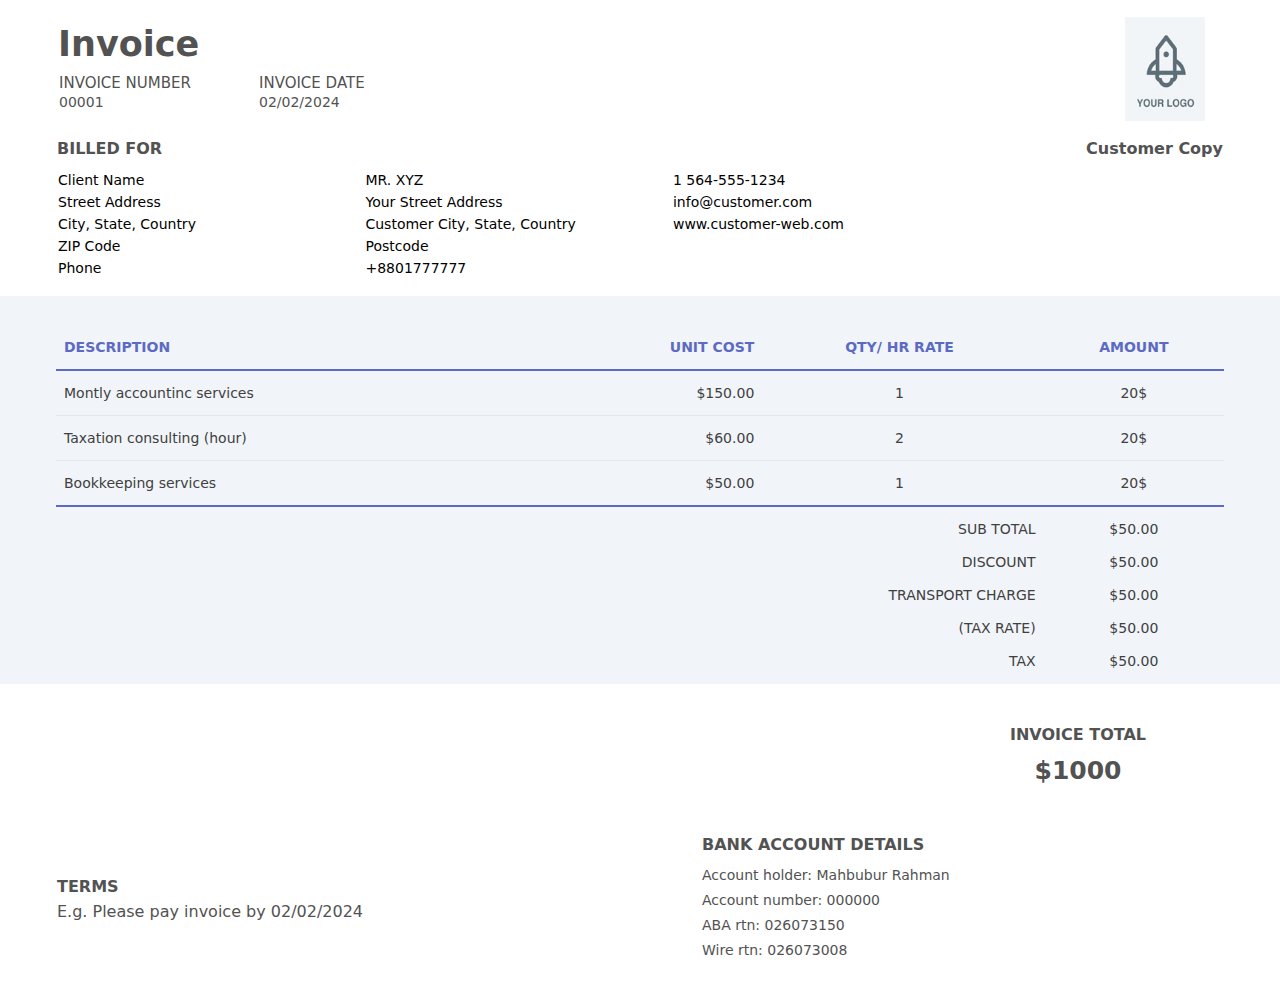
<file: all pdf/customer copy/index.html>
<!DOCTYPE html>
<html lang="en">

<head>
    <meta charset="UTF-8">
    <meta name="viewport" content="width=device-width, initial-scale=1.0">
    <title>Invoice || Customer Copy</title>
    <style>
        *,
        ::before,
        ::after {
            box-sizing: border-box;
            border-width: 0;
            border-style: solid;
            border-color: #e5e7eb;
        }

        ::before,
        ::after {
            --tw-content: '';
        }

        html {
            line-height: 1.5;
            -webkit-text-size-adjust: 100%;
            -moz-tab-size: 4;
            tab-size: 4;
            font-family: ui-sans-serif, system-ui, -apple-system, BlinkMacSystemFont, "Segoe UI", Roboto, "Helvetica Neue", Arial, "Noto Sans", sans-serif, "Apple Color Emoji", "Segoe UI Emoji", "Segoe UI Symbol", "Noto Color Emoji";
            font-feature-settings: normal;
            font-variation-settings: normal;
        }

        body {
            margin: 0;
            line-height: inherit;
        }

        hr {
            height: 0;
            color: inherit;
            border-top-width: 1px;
        }

        abbr:where([title]) {
            -webkit-text-decoration: underline dotted;
            text-decoration: underline dotted;
        }

        h1,
        h2,
        h3,
        h4,
        h5,
        h6 {
            font-size: inherit;
            font-weight: inherit;
        }

        a {
            color: inherit;
            text-decoration: inherit;
        }

        b,
        strong {
            font-weight: bolder;
        }

        code,
        kbd,
        samp,
        pre {
            font-family: ui-monospace, SFMono-Regular, Menlo, Monaco, Consolas, "Liberation Mono", "Courier New", monospace;
            font-size: 1em;
        }

        small {
            font-size: 80%;
        }

        sub,
        sup {
            font-size: 75%;
            line-height: 0;
            position: relative;
            vertical-align: baseline;
        }

        sub {
            bottom: -0.25em;
        }

        sup {
            top: -0.5em;
        }

        table {
            text-indent: 0;
            border-color: inherit;
            border-collapse: collapse;
        }

        button,
        input,
        optgroup,
        select,
        textarea {
            font-family: inherit;
            font-feature-settings: inherit;
            font-variation-settings: inherit;
            font-size: 100%;
            font-weight: inherit;
            line-height: inherit;
            color: inherit;
            margin: 0;
            padding: 0;
        }

        button,
        select {
            text-transform: none;
        }

        button,
        [type='button'],
        [type='reset'],
        [type='submit'] {
            appearance: button;
            -webkit-appearance: button;
            background-color: transparent;
            background-image: none;
        }

        :-moz-focusring {
            outline: auto;
        }

        :-moz-ui-invalid {
            box-shadow: none;
        }

        progress {
            vertical-align: baseline;
        }

        ::-webkit-inner-spin-button,
        ::-webkit-outer-spin-button {
            height: auto;
        }

        [type='search'] {
            appearance: textfield;
            -webkit-appearance: textfield;
            outline-offset: -2px;
        }

        ::-webkit-search-decoration {
            -webkit-appearance: none;
        }

        ::-webkit-file-upload-button {
            -webkit-appearance: button;
            font: inherit;
        }

        summary {
            display: list-item;
        }

        blockquote,
        dl,
        dd,
        h1,
        h2,
        h3,
        h4,
        h5,
        h6,
        hr,
        figure,
        p,
        pre {
            margin: 0;
        }

        fieldset {
            margin: 0;
            padding: 0;
        }

        legend {
            padding: 0;
        }

        ol,
        ul,
        menu {
            list-style: none;
            margin: 0;
            padding: 0;
        }

        dialog {
            padding: 0;
        }

        textarea {
            resize: vertical;
        }

        input::placeholder,
        textarea::placeholder {
            opacity: 1;
            color: #9ca3af;
        }

        button,
        [role="button"] {
            cursor: pointer;
        }

        :disabled {
            cursor: default;
        }

        img,
        svg,
        video,
        canvas,
        audio,
        iframe,
        embed,
        object {
            display: block;
        }

        img,
        video {
            max-width: 100%;
            height: auto;
        }

        [hidden] {
            display: none;
        }

        .fixed {
            position: fixed;
        }

        .bottom-0 {
            bottom: 0px;
        }

        .left-0 {
            left: 0px;
        }

        .table {
            display: table;
        }

        .h-12 {
            height: 3rem;
        }

        .w-1\/2 {
            width: 50%;
        }

        .w-full {
            width: 100%;
        }

        .border-collapse {
            border-collapse: collapse;
        }

        .border-spacing-0 {
            --tw-border-spacing-x: 0px;
            --tw-border-spacing-y: 0px;
            border-spacing: var(--tw-border-spacing-x) var(--tw-border-spacing-y);
        }

        .whitespace-nowrap {
            white-space: nowrap;
        }

        .border-b {
            border-bottom-width: 1px;
        }

        .border-b-2 {
            border-bottom-width: 2px;
        }

        .border-t-2 {
            border-top-width: 2px;
        }

        .border-r {
            border-right-width: 1px;
        }

        .border-main {
            border-color: #5c6ac4;
        }

        .bg-main {
            background-color: #5c6ac4;
        }

        .bg-slate-100 {
            background-color: #f1f5f9;
        }

        .p-3 {
            padding: 0.75rem;
        }

        .px-14 {
            padding-left: 3.5rem;
            padding-right: 3.5rem;
        }

        .px-2 {
            padding-left: 0.5rem;
            padding-right: 0.5rem;
        }

        .py-10 {
            padding-top: 2.5rem;
            padding-bottom: 2.5rem;
        }

        .pt-10 {
            padding-top: 2.5rem;
        }

        .pb-3 {
            padding-bottom: 0.75rem;
        }

        .pt-3 {
            padding-top: 0.75rem;
        }

        .py-3 {
            padding-top: 0.75rem;
            padding-bottom: 0.75rem;
        }

        .py-4 {
            padding-top: 1rem;
            padding-bottom: 1rem;
        }

        .py-6 {
            padding-top: 1.5rem;
            padding-bottom: 1.5rem;
        }

        .pb-3 {
            padding-bottom: 0.75rem;
        }

        .pl-2 {
            padding-left: 0.5rem;
        }

        .pl-3 {
            padding-left: 0.75rem;
        }

        .pl-4 {
            padding-left: 1rem;
        }

        .pr-3 {
            padding-right: 0.75rem;
        }

        .pr-4 {
            padding-right: 1rem;
        }

        .text-center {
            text-align: center;
        }

        .text-right {
            text-align: right;
        }

        .align-top {
            vertical-align: top;
        }

        .text-sm {
            font-size: 0.875rem;
            line-height: 1.25rem;
        }

        .text-xs {
            font-size: 0.75rem;
            line-height: 1rem;
        }

        .font-bold {
            font-weight: 700;
        }

        .italic {
            font-style: italic;
        }

        .text-main {
            color: #5c6ac4;
        }

        .text-neutral-600 {
            color: #525252;
        }

        .text-neutral-700 {
            color: #404040;
        }

        .text-slate-300 {
            color: #cbd5e1;
        }

        .text-slate-400 {
            color: #94a3b8;
        }

        .text-white {
            color: #fff;
        }

        .mb-3 {
            margin-bottom: 1rem;
        }

        .text-upper {
            text-transform: uppercase;
        }

        @page {
            margin: 0;
        }

        @media print {
            body {
                print-color-adjust: exact;
                -webkit-print-color-adjust: exact;
            }
        }
    </style>
</head>

<body>
    <div class="py-4">
        <div class="px-14 pt-6 mb-3">
            <table class="w-full border-collapse border-spacing-0">
                <tbody>
                    <tr>
                        <td class="w-full align-top">
                            <table class="border-collapse border-spacing-0 w-full">
                                <tbody>
                                    <tr>
                                        <td>
                                            <h1
                                                style="text-transform: capitalize;font-weight: bold;font-size: 35px;color: #525252;">
                                                invoice</h1>
                                        </td>
                                    </tr>
                                    <tr>
                                        <td class=" align-top">
                                            <table class=" border-collapse border-spacing-0">
                                                <tbody>
                                                    <tr>
                                                        <td style="width: 200px;">
                                                            <h5
                                                                style="text-transform: uppercase;font-size: 15px;color: #525252;margin-bottom: 0;line-height: normal;">
                                                                INVOICE NUMBER</h5>
                                                            <p style="font-size: 14px;color: #525252">00001</p>
                                                        </td>
                                                        <td style="width: 200px;">
                                                            <h5
                                                                style="text-transform: uppercase;font-size: 15px;color: #525252;margin-bottom: 0;line-height: normal;">
                                                                INVOICE date</h5>
                                                            <p style="font-size: 14px;color: #525252">02/02/2024</p>
                                                        </td>
                                                    </tr>
                                                </tbody>
                                            </table>
                                        </td>
                                    </tr>
                                </tbody>
                            </table>
                        </td>
                        <td class="align-top" style="min-width: 100px;">
                            <div>
                                <img src="assets/images/logo.jpg" alt="" style="width: 80px;">

                            </div>

                        </td>
                    </tr>
                </tbody>
            </table>
        </div>
        <div class=" px-14 text-sm mb-3">
            <table class="w-full border-collapse border-spacing-0">
                <tbody>
                    <tr>
                        <td>
                            <h5 style="font-weight: bold;color: #525252;font-size: 16px;margin-bottom: 10px;">BILLED FOR
                            </h5>
                            <table class="w-full">
                                <tbody>
                                    <tr>
                                        <td style="font-size: 14px;text-transform: capitalize;width: 33.33%;">Client
                                            Name</td>
                                        <td style="font-size: 14px;text-transform: uppercase;width: 33.33%;">Mr. XYZ
                                        </td>
                                        <td style="font-size: 14px;width: 33.33%;">1 564-555-1234</td>
                                    </tr>
                                    <tr>
                                        <td style="font-size: 14px;text-transform: capitalize;width: 33.33%;">street
                                            address</td>
                                        <td style="font-size: 14px;text-transform: capitalize;width: 33.33%;"> your
                                            street address
                                        </td>
                                        <td style="font-size: 14px;width: 33.33%;">info@customer.com</td>
                                    </tr>
                                    <tr>
                                        <td style="font-size: 14px;text-transform: capitalize;width: 33.33%;">
                                            City, State, Country
                                        </td>
                                        <td style="font-size: 14px;text-transform: capitalize;width: 33.33%;">
                                            Customer City, State, Country
                                        </td>
                                        <td style="font-size: 14px;width: 33.33%;">
                                            www.customer-web.com
                                        </td>
                                    </tr>
                                    <tr>
                                        <td style="font-size: 14px;text-transform: capitalize;width: 33.33%;">
                                            ZIP Code
                                        </td>
                                        <td style="font-size: 14px;text-transform: capitalize;width: 33.33%;">
                                            Postcode
                                        </td>
                                        <td style="font-size: 14px;width: 33.33%;">

                                        </td>
                                    </tr>
                                    <tr>
                                        <td style="font-size: 14px;text-transform: capitalize;width: 33.33%;">
                                            Phone
                                        </td>
                                        <td style="font-size: 14px;text-transform: capitalize;width: 33.33%;">
                                            +8801777777
                                        </td>
                                        <td style="font-size: 14px;width: 33.33%;">

                                        </td>
                                    </tr>
                                </tbody>
                            </table>
                        </td>
                        <td class="align-top">
                            <h5
                                style="font-weight: bold;color: #525252;font-size: 16px;text-align: right;margin-bottom: 10px;">
                                Customer Copy
                            </h5>
                        </td>
                    </tr>
                </tbody>
            </table>
        </div>
        <div class="bg-slate-100 px-14 pt-10 pb-3 text-sm text-neutral-700">
            <table class="w-full border-collapse border-spacing-0">
                <thead>
                    <tr>

                        <td class="border-b-2 border-main pb-3 pl-2 font-bold text-main text-upper">description</td>
                        <td class="border-b-2 border-main pb-3 pl-2 text-right font-bold text-main text-upper">unit cost
                        </td>
                        <td class="border-b-2 border-main pb-3 pl-2 text-center font-bold text-main text-upper">Qty/ hr
                            rate</td>
                        <td class="border-b-2 border-main pb-3 pl-2 text-center font-bold text-main text-upper">amount
                        </td>

                    </tr>
                </thead>
                <tbody>
                    <tr>

                        <td class="border-b py-3 pl-2">Montly accountinc services</td>
                        <td class="border-b py-3 pl-2 text-right">$150.00</td>
                        <td class="border-b py-3 pl-2 text-center">1</td>
                        <td class="border-b py-3 pl-2 text-center">20$</td>

                    </tr>
                    <tr>

                        <td class="border-b py-3 pl-2">Taxation consulting (hour)</td>
                        <td class="border-b py-3 pl-2 text-right">$60.00</td>
                        <td class="border-b py-3 pl-2 text-center">2</td>
                        <td class="border-b py-3 pl-2 text-center">20$</td>

                    </tr>
                    <tr>

                        <td class="border-b py-3 pl-2">Bookkeeping services</td>
                        <td class="border-b py-3 pl-2 text-right">$50.00</td>
                        <td class="border-b py-3 pl-2 text-center">1</td>
                        <td class="border-b py-3 pl-2 text-center">20$</td>

                    </tr>
                    <tr>
                        <td class="border-t-2 border-main pt-3 pl-2 text-upper text-right" colspan="3">sub total</td>
                        <td class="border-t-2 border-main pt-3 pl-2 text-center">$50.00</td>
                    </tr>
                    <tr>
                        <td class=" pt-3 pl-2 text-upper text-right" colspan="3">discount</td>
                        <td class=" pt-3 pl-2 text-center">$50.00</td>
                    </tr>
                    <tr>
                        <td class=" pt-3 pl-2 text-upper text-right" colspan="3">transport charge</td>
                        <td class=" pt-3 pl-2 text-center">$50.00</td>
                    </tr>
                    <tr>
                        <td class=" pt-3 pl-2 text-upper text-right" colspan="3">(tax rate)</td>
                        <td class=" pt-3 pl-2 text-center">$50.00</td>
                    </tr>
                    <tr>
                        <td class=" pt-3 pl-2 text-upper text-right" colspan="3">tax</td>
                        <td class=" pt-3 pl-2 text-center">$50.00</td>
                    </tr>
                </tbody>
            </table>
        </div>
        <div class="px-14 pt-10 pb-3 text-sm text-neutral-700">
            <table class="w-full border-collapse border-spacing-0">
                <tbody>
                    <tr>
                        <td style="width:75%"></td>
                        <td class="text-right">
                            <h5 class="text-center font-bold text-upper mb-3" style="color: #525252;font-size: 16px;">
                                invoice
                                total</h5>
                            <h2 class="text-center font-bold text-upper" style="font-size: 25px;color: #525252;">$1000
                            </h2>
                        </td>
                    </tr>
                </tbody>
            </table>
        </div>
        <div class="px-14 pt-10 pb-3 text-sm text-neutral-700">
            <table class="w-full border-collapse border-spacing-0">
                <tbody>
                    <tr>
                        <td>
                            <h5 class="font-bold text-upper" style="color: #525252;font-size: 16px;margin-bottom: 5px;">
                                terms
                            </h5>
                            <p style="color: #525252;font-size: 16px;">E.g. Please pay invoice by 02/02/2024</p>
                        </td>
                        <td class="">
                            <h5 class=" font-bold text-upper"
                                style="color: #525252;font-size: 16px;margin-bottom: 10px;">
                                bank account details
                            </h5>
                            <p style="color: #525252;font-size:14px;font-weight: normal;margin-bottom:5px;">Account
                                holder: Mahbubur
                                Rahman</p>
                            <p style="color: #525252;font-size:14px;font-weight: normal;margin-bottom:5px;">Account
                                number: 000000</p>
                            <p style="color: #525252;font-size:14px;font-weight: normal;margin-bottom:5px;">ABA rtn:
                                026073150</p>
                            <p style="color: #525252;font-size:14px;font-weight: normal;margin-bottom:5px;">Wire rtn:
                                026073008</p>
                        </td>
                    </tr>
                </tbody>
            </table>
        </div>
    </div>
</body>

</html>
</file>
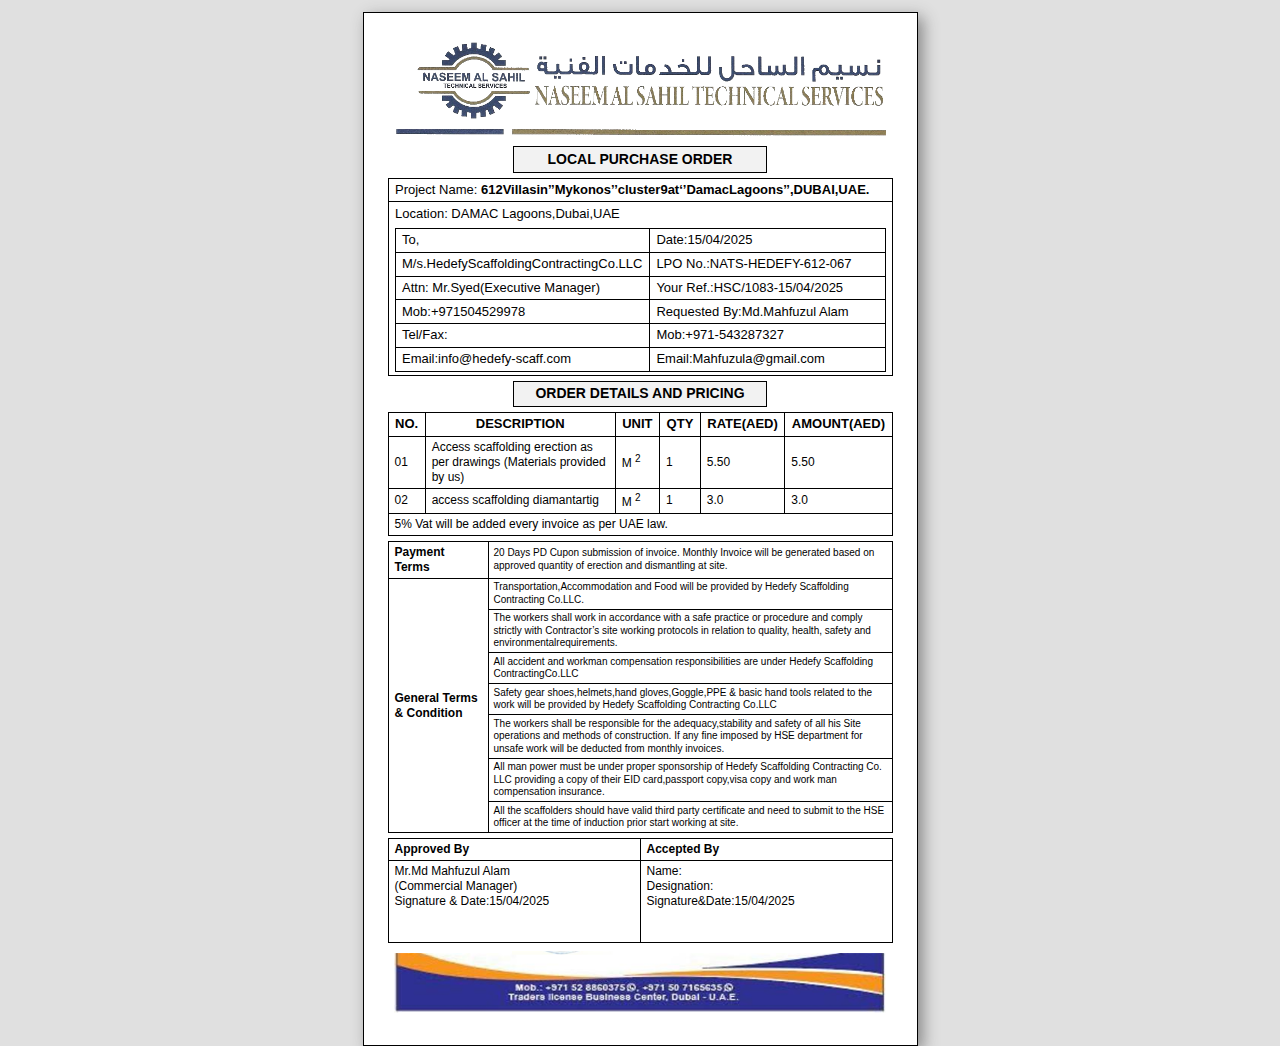
<file: all pdf/naseem/index.html>
<!DOCTYPE html>

<html>

<head>
	<meta charset="utf-8">
	<meta http-equiv="X-UA-Compatible" content="IE=edge">
	<meta name="description" content="">
	<title>Nassem pdf</title>
	<style>
		html {
			box-sizing: border-box;
			font-family: "Roboto", sans-serif;
			font-size: 9pt;
			line-height: 1.25;
		}

		*,
		*:before,
		*:after {
			box-sizing: inherit;
		}

		body,
		h1,
		h2,
		h3,
		h4,
		h5,
		h6,
		p,
		ol,
		ul {
			margin: 0;
			padding: 0;
			font-weight: normal;
		}

		ol,
		ul {
			list-style: none;
		}

		img {
			max-width: 100%;
			height: auto;
		}

		body {
			display: flex;
			align-items: center;
			justify-content: center;
			min-height: 100vh;
			margin: 0;
			margin-top: 1em;
			background-color: #e0e0e0;

		}

		.page {
			width: 555px;
			/* height: 791px; */
			background-color: #ffffff;
			border: 1px solid #000000;
			box-shadow: 5px 5px 15px #888888;
			overflow: hidden;
			padding: 24px;

		}

		.content {}

		table {
			width: 100%;
			border-collapse: collapse;
			text-align: left;

		}

		th,
		td {
			padding: 0.25em 0.5em;
			/* border-bottom: 1px solid #dddddd; */
		}

		thead th {
			/* background-color: rgba(0, 0, 0, 0.15); */
			color: black;
		}
	</style>
</head>

<body>
	<div class="page">
		<div class="content">
			<table style="margin-bottom: 5px; width: 100%; border-collapse: collapse; text-align: left;">
				<tbody>
					<tr>
						<td colspan="3">
							<img src="logo.png" alt="">
						</td>

					</tr>
					<tr>
						<td style="width: 25%;"></td>
						<td
							style="text-align: center;text-transform: uppercase;font-weight: 700;font-size: 14px;border: 1px solid #000;	background-color: rgba(0, 0, 0, 0.05);">
							LOCAL PURCHASE ORDER
						</td>
						<td style="width: 25%;"></td>
					</tr>
				</tbody>
			</table>
			<table
				style="border: 1px solid #000; width: 100%; border-collapse: collapse; text-align: left;margin-bottom: 5px;">
				<tbody>
					<tr style="border-bottom: 1px solid #000;">
						<td style="padding: 0.25em 0.5em;font-size: 13px;color: #000;">Project Name:
							<strong>612Villasin’’Mykonos’’cluster9at‘’DamacLagoons’’,DUBAI,UAE.</strong>
						</td>
					</tr>
					<tr>
						<td style="padding: 0.25em 0.5em;font-size: 13px;color: #000;"> Location: DAMAC
							Lagoons,Dubai,UAE
						</td>
					</tr>
					<tr>
						<td>
							<table
								style="width: 100%; border-collapse: collapse; text-align: left;border: 1px solid #000;">
								<tbody>
									<tr style="border: 1px solid #000">
										<td style="padding: 0.25em 0.5em;font-size: 13px;color: #000;width: 50%;">To,
										</td>
										<td
											style="padding: 0.25em 0.5em;font-size: 13px;color: #000;width: 50%;border-left: 1px solid #000;">
											Date:15/04/2025
										</td>
									</tr>
									<tr style="border: 1px solid #000">
										<td style="padding: 0.25em 0.5em;font-size: 13px;color: #000;width: 50%;">
											M/s.HedefyScaffoldingContractingCo.LLC</td>
										<td
											style="padding: 0.25em 0.5em;font-size: 13px;color: #000;width: 50%;border-left: 1px solid #000;">
											LPO No.:NATS-HEDEFY-612-067</td>
									</tr>
									<tr style="border: 1px solid #000">
										<td style="padding: 0.25em 0.5em;font-size: 13px;color: #000;width: 50%;">
											Attn: Mr.Syed(Executive Manager)</td>
										<td
											style="padding: 0.25em 0.5em;font-size: 13px;color: #000;width: 50%;border-left: 1px solid #000;">
											Your Ref.:HSC/1083-15/04/2025</td>
									</tr>
									<tr style="border: 1px solid #000">
										<td style="padding: 0.25em 0.5em;font-size: 13px;color: #000;width: 50%;">
											Mob:+971504529978</td>
										<td
											style="padding: 0.25em 0.5em;font-size: 13px;color: #000;width: 50%;border-left: 1px solid #000;">
											Requested By:Md.Mahfuzul Alam</td>
									</tr>
									<tr style="border: 1px solid #000">
										<td style="padding: 0.25em 0.5em;font-size: 13px;color: #000;width: 50%;">
											Tel/Fax:</td>
										<td
											style="padding: 0.25em 0.5em;font-size: 13px;color: #000;width: 50%;border-left: 1px solid #000;">
											Mob:+971-543287327</td>
									</tr>
									<tr style="border: 1px solid #000">
										<td style="padding: 0.25em 0.5em;font-size: 13px;color: #000;width: 50%;">
											Email:info@hedefy-scaff.com</td>
										<td
											style="padding: 0.25em 0.5em;font-size: 13px;color: #000;width: 50%;border-left: 1px solid #000;">
											Email:Mahfuzula@gmail.com</td>
									</tr>
								</tbody>
							</table>
						</td>
					</tr>
				</tbody>
			</table>
			<table style="margin-bottom: 5px; width: 100%; border-collapse: collapse; text-align: left;">
				<tbody>

					<tr>
						<td style="width: 25%;"></td>
						<td
							style="text-align: center;text-transform: uppercase;font-weight: 700;font-size: 14px;border: 1px solid #000;background-color: rgba(0, 0, 0, 0.05);">
							ORDER DETAILS AND PRICING

						</td>
						<td style="width: 25%;"></td>
					</tr>
				</tbody>
			</table>
			<table style="margin-bottom: 5px; width: 100%; border-collapse: collapse; text-align: left;">
				<thead>
					<tr>
						<th
							style="border: 1px solid #000;font-weight: 700;text-transform: uppercase;font-size: 13px;text-align: center;">
							NO.</th>
						<th
							style="border: 1px solid #000;font-weight: 700;text-transform: uppercase;font-size: 13px;width: 200px;text-align: center;">
							DESCRIPTION</th>
						<th
							style="border: 1px solid #000;font-weight: 700;text-transform: uppercase;font-size: 13px;text-align: center;">
							UNIT</th>
						<th
							style="border: 1px solid #000;font-weight: 700;text-transform: uppercase;font-size: 13px;text-align: center;">
							QTY</th>
						<th
							style="border: 1px solid #000;font-weight: 700;text-transform: uppercase;font-size: 13px;text-align: center;">
							RATE(AED)</th>
						<th
							style="border: 1px solid #000;font-weight: 700;text-transform: uppercase;font-size: 13px;text-align: center;">
							AMOUNT(AED)</th>
					</tr>
				</thead>
				<tbody>

					<tr>
						<td style="border: 1px solid #000;font-size: 12px;color: #000;font-weight: 400;">
							01
						</td>
						<td
							style="border: 1px solid #000;font-size: 12px;color: #000;font-weight: 400;max-width: 200px;">
							Access scaffolding erection as per drawings
							(Materials provided by us)
						</td>
						<td style="border: 1px solid #000;font-size: 12px;color: #000;font-weight: 400;">
							M <sup>2</sup>
						</td>
						<td style="border: 1px solid #000;font-size: 12px;color: #000;font-weight: 400;">
							1
						</td>
						<td style="border: 1px solid #000;font-size: 12px;color: #000;font-weight: 400;">
							5.50
						</td>
						<td style="border: 1px solid #000;font-size: 12px;color: #000;font-weight: 400;">
							5.50
						</td>
					</tr>
					<tr>
						<td style="border: 1px solid #000;font-size: 12px;color: #000;font-weight: 400;">
							02
						</td>
						<td
							style="border: 1px solid #000;font-size: 12px;color: #000;font-weight: 400;max-width: 200px;">
							access scaffolding diamantartig
						</td>
						<td style="border: 1px solid #000;font-size: 12px;color: #000;font-weight: 400;">
							M <sup>2</sup>
						</td>
						<td style="border: 1px solid #000;font-size: 12px;color: #000;font-weight: 400;">
							1
						</td>
						<td style="border: 1px solid #000;font-size: 12px;color: #000;font-weight: 400;">
							3.0
						</td>
						<td style="border: 1px solid #000;font-size: 12px;color: #000;font-weight: 400;">
							3.0
						</td>
					</tr>
					<tr>
						<td colspan="6" style="border: 1px solid #000;font-size: 12px;color: #000;font-weight: 400;">5%
							Vat will be added every invoice as per UAE law.</td>
					</tr>
				</tbody>
			</table>
			<table style="margin-bottom: 5px; width: 100%; border-collapse: collapse; text-align: left;">
				<tbody>
					<tr>
						<td
							style="border: 1px solid #000;font-size: 12px;color: #000;font-weight: 400;width: 100px;font-weight: 700;">
							Payment Terms
						</td>
						<td style="border: 1px solid #000;font-size: 10px;color: #000;font-weight: 400;">
							20 Days PD Cupon submission of invoice. Monthly Invoice will be
							generated based on approved quantity of erection and dismantling at site.
						</td>
					</tr>
					<tr>
						<td rowspan="7"
							style="border: 1px solid #000;font-size: 12px;color: #000;font-weight: 400;max-width: 100px;font-weight: 700;">
							General Terms & Condition
						</td>
						<td style="border: 1px solid #000;font-size: 10px;color: #000;font-weight: 400;">
							Transportation,Accommodation and Food will be provided by Hedefy Scaffolding Contracting
							Co.LLC.
						</td>
					</tr>
					<tr>
						<td colspan="2" style="border: 1px solid #000;font-size: 10px;color: #000;font-weight: 400;">The
							workers shall work in accordance with a safe practice or procedure and
							comply strictly
							with Contractor’s site working protocols in relation to quality, health, safety and
							environmentalrequirements.</td>
					</tr>
					<tr>
						<td colspan="2" style="border: 1px solid #000;font-size: 10px;color: #000;font-weight: 400;">
							All accident and workman compensation responsibilities are under Hedefy Scaffolding
							ContractingCo.LLC
						</td>
					</tr>
					<tr>
						<td colspan="2" style="border: 1px solid #000;font-size: 10px;color: #000;font-weight: 400;">
							Safety gear shoes,helmets,hand gloves,Goggle,PPE & basic hand tools related to the work will
							be
							provided by Hedefy Scaffolding Contracting Co.LLC
						</td>
					</tr>
					<tr>
						<td colspan="2" style="border: 1px solid #000;font-size: 10px;color: #000;font-weight: 400;">
							The workers shall be responsible for the adequacy,stability and safety of all his Site
							operations and methods of construction. If any fine imposed by HSE department for unsafe
							work will be deducted from monthly invoices.
						</td>
					</tr>
					<tr>
						<td colspan="2" style="border: 1px solid #000;font-size: 10px;color: #000;font-weight: 400;">
							All man power must be under proper sponsorship of Hedefy Scaffolding Contracting Co.
							LLC providing a copy of their EID card,passport copy,visa copy and work man
							compensation insurance.
						</td>
					</tr>
					<tr>
						<td colspan="2" style="border: 1px solid #000;font-size: 10px;color: #000;font-weight: 400;">
							All the scaffolders should have valid third party certificate and need to submit to the HSE
							officer at the time of induction prior start working at site.
						</td>
					</tr>
				</tbody>
			</table>
			<table style="margin-bottom: 5px; width: 100%; border-collapse: collapse; text-align: left;">
				<thead>
					<tr>
						<th style="width: 50%;border: 1px solid #000;font-weight: 700;font-size: 12px;">Approved By</th>
						<th style="width: 50%;border: 1px solid #000;font-weight: 700;font-size: 12px;">Accepted By</th>
					</tr>
				</thead>
				<tbody>
					<tr>
						<td style="border: 1px solid #000;font-size: 12px;color: #000;font-weight: 400;">
							Mr.Md Mahfuzul Alam <br>
							(Commercial Manager) <br>
							Signature & Date:15/04/2025 <br> <br> <br>
						</td>
						<td style="border: 1px solid #000;font-size: 12px;color: #000;font-weight: 400;">
							Name: <br>
							Designation: <br>
							Signature&Date:15/04/2025 <br> <br> <br>
						</td>
					</tr>
				</tbody>
			</table>
			<table style=" width: 100%; border-collapse: collapse; text-align: left;">
				<tbody>
					<tr>
						<td style="width: 100%;">
							<img src="footer.png" alt="">
						</td>

					</tr>

				</tbody>
			</table>
		</div>
	</div>

</body>

</html>
</file>
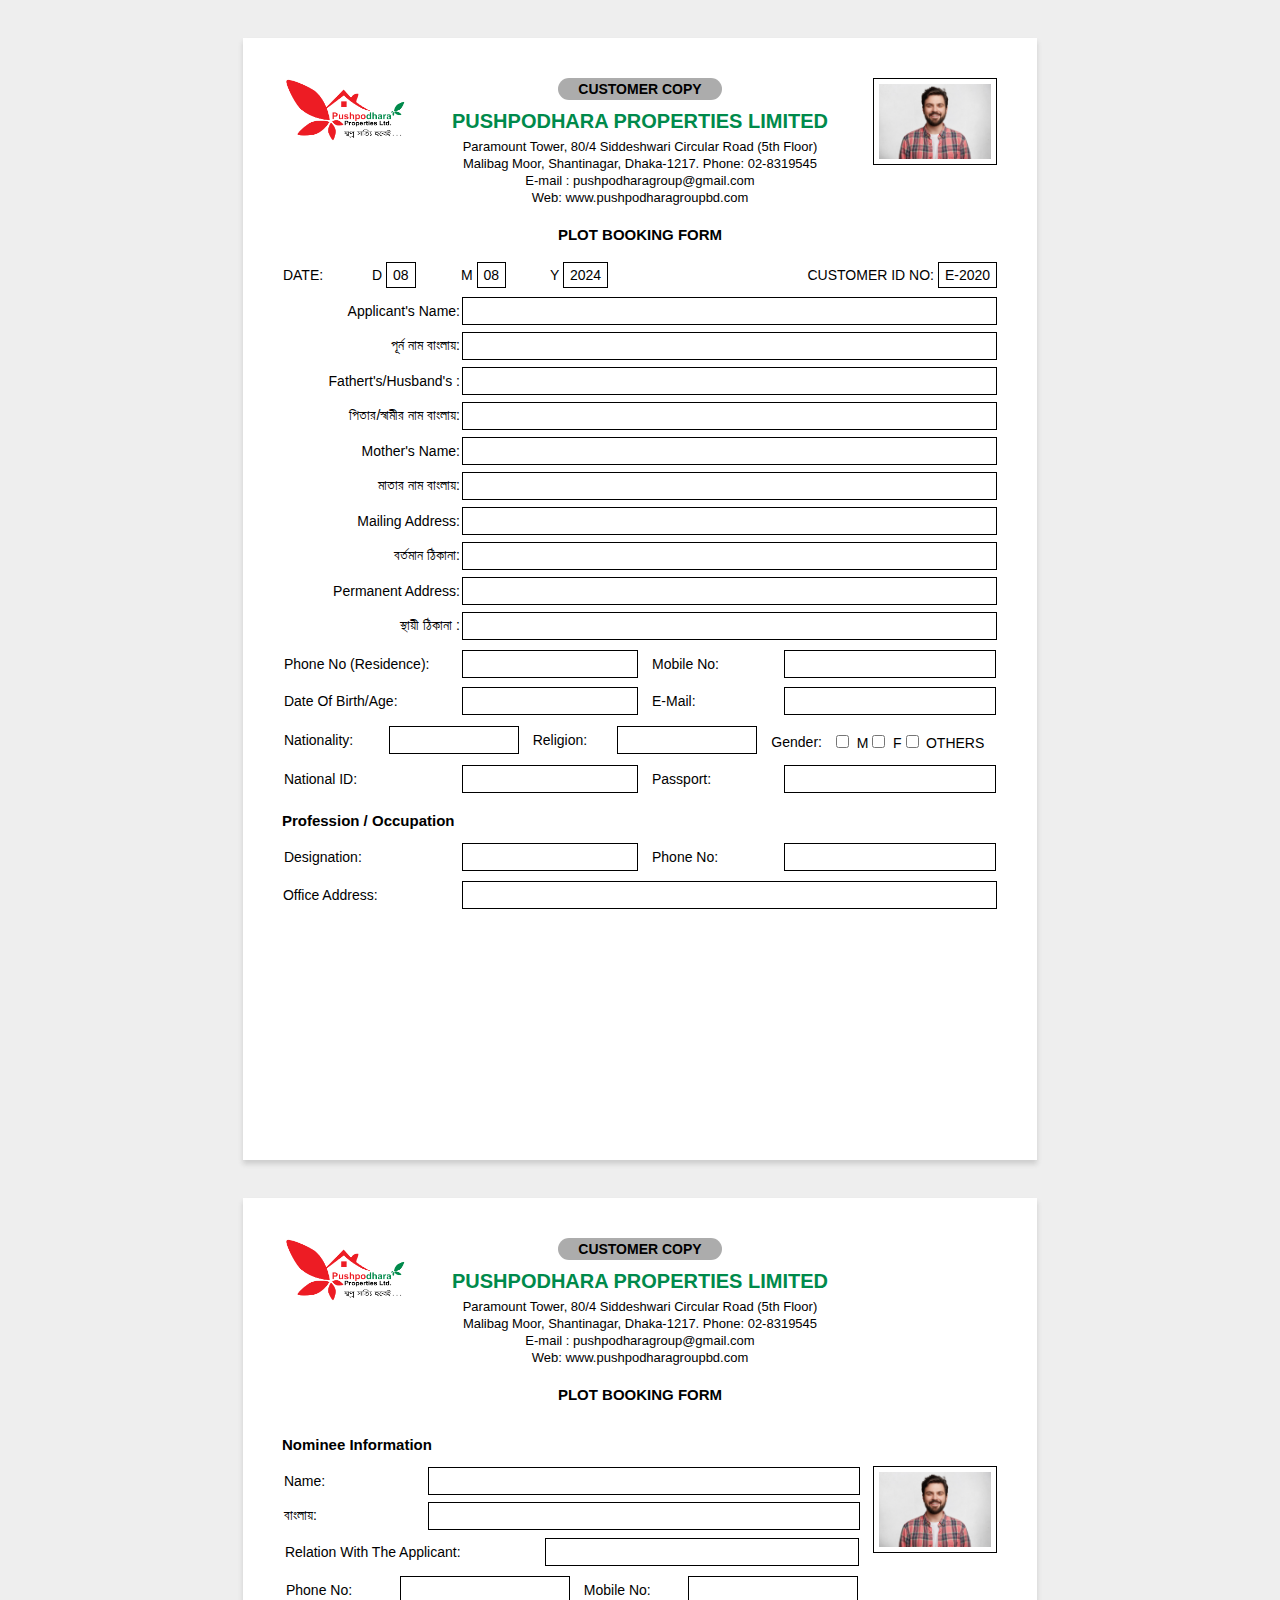
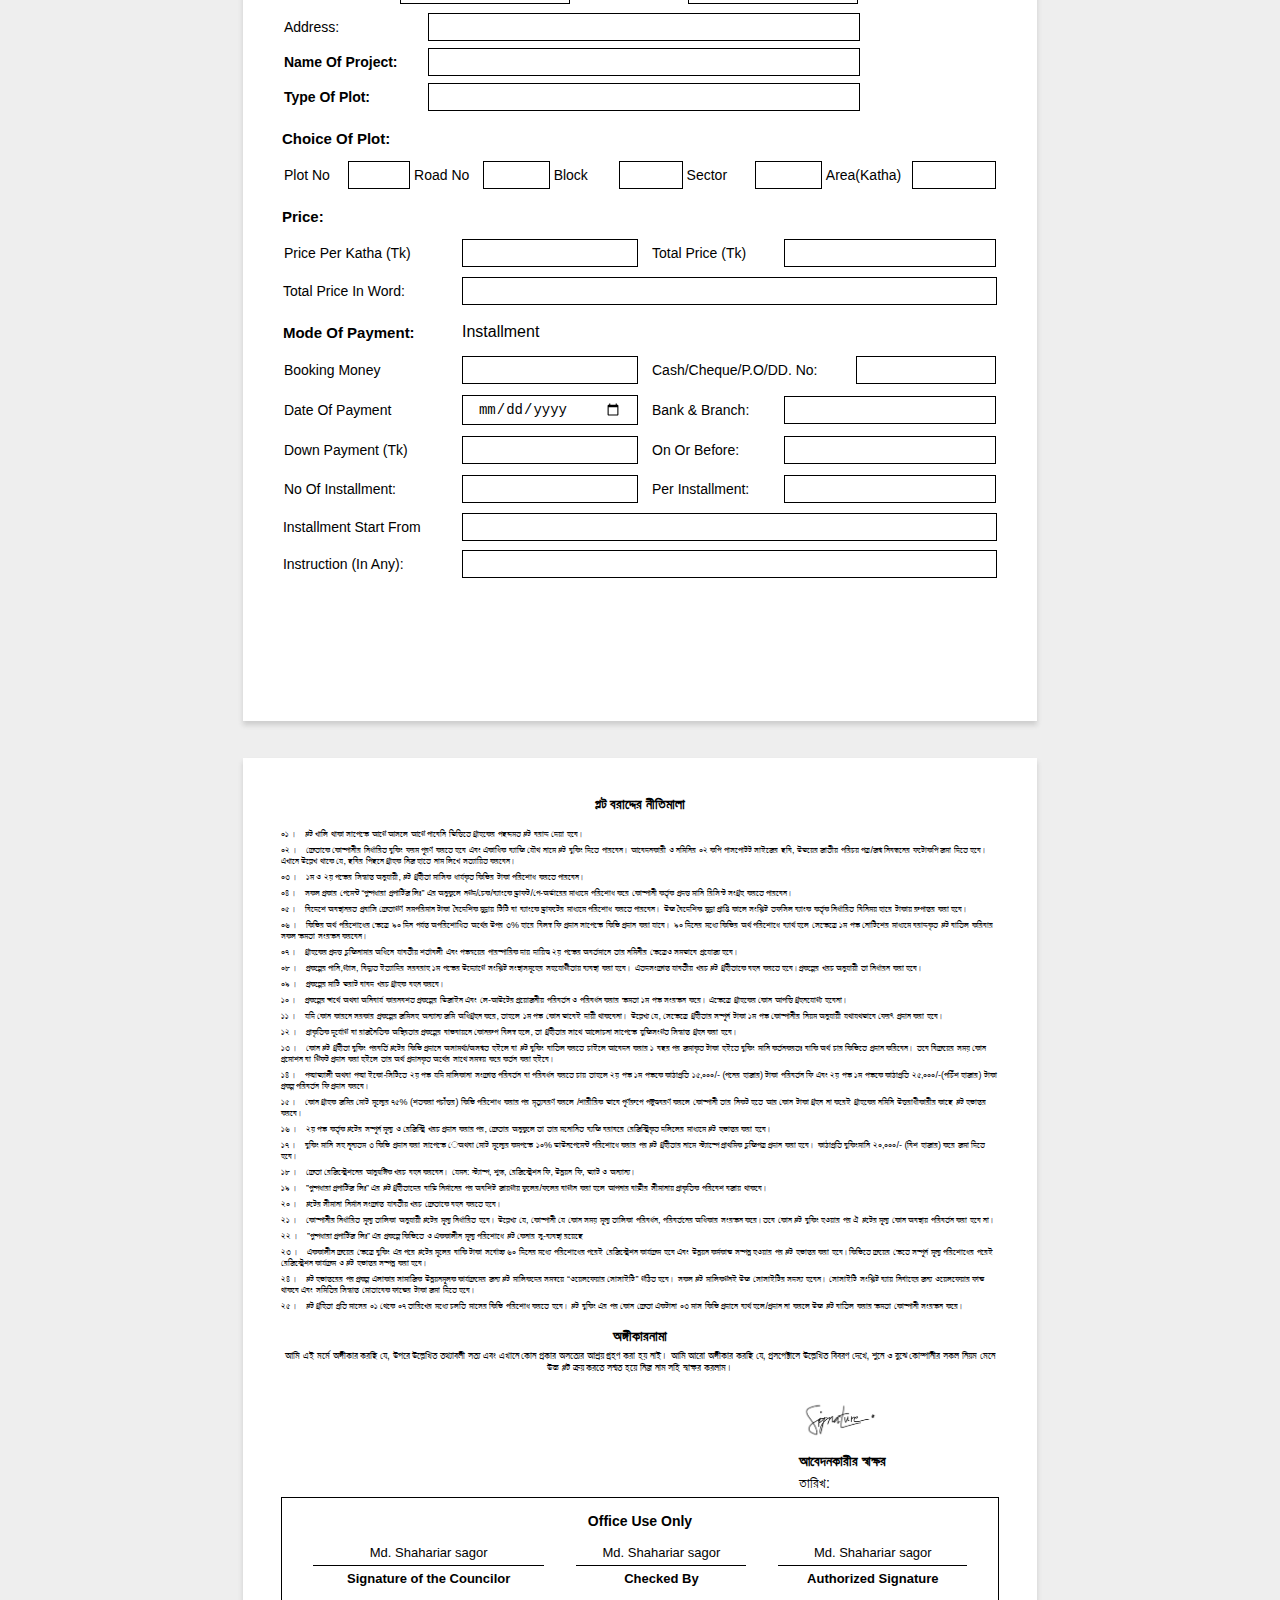
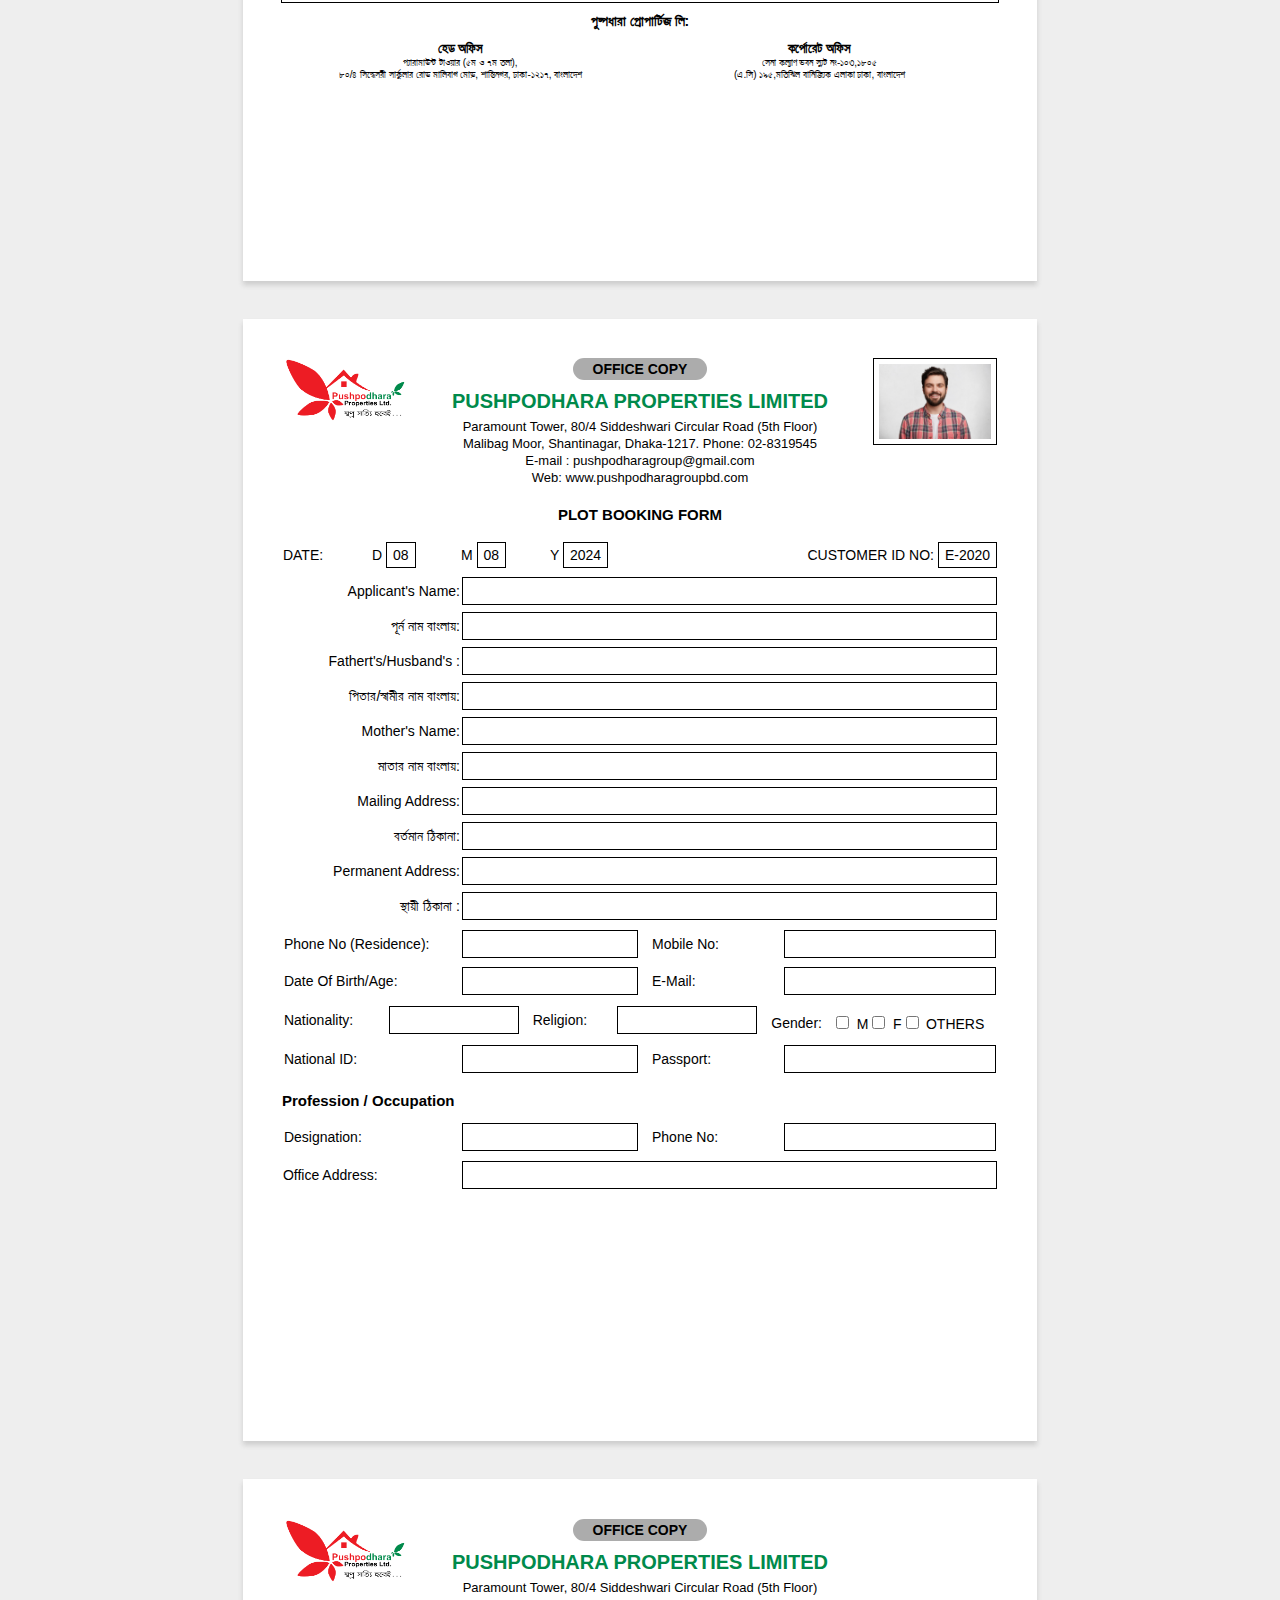
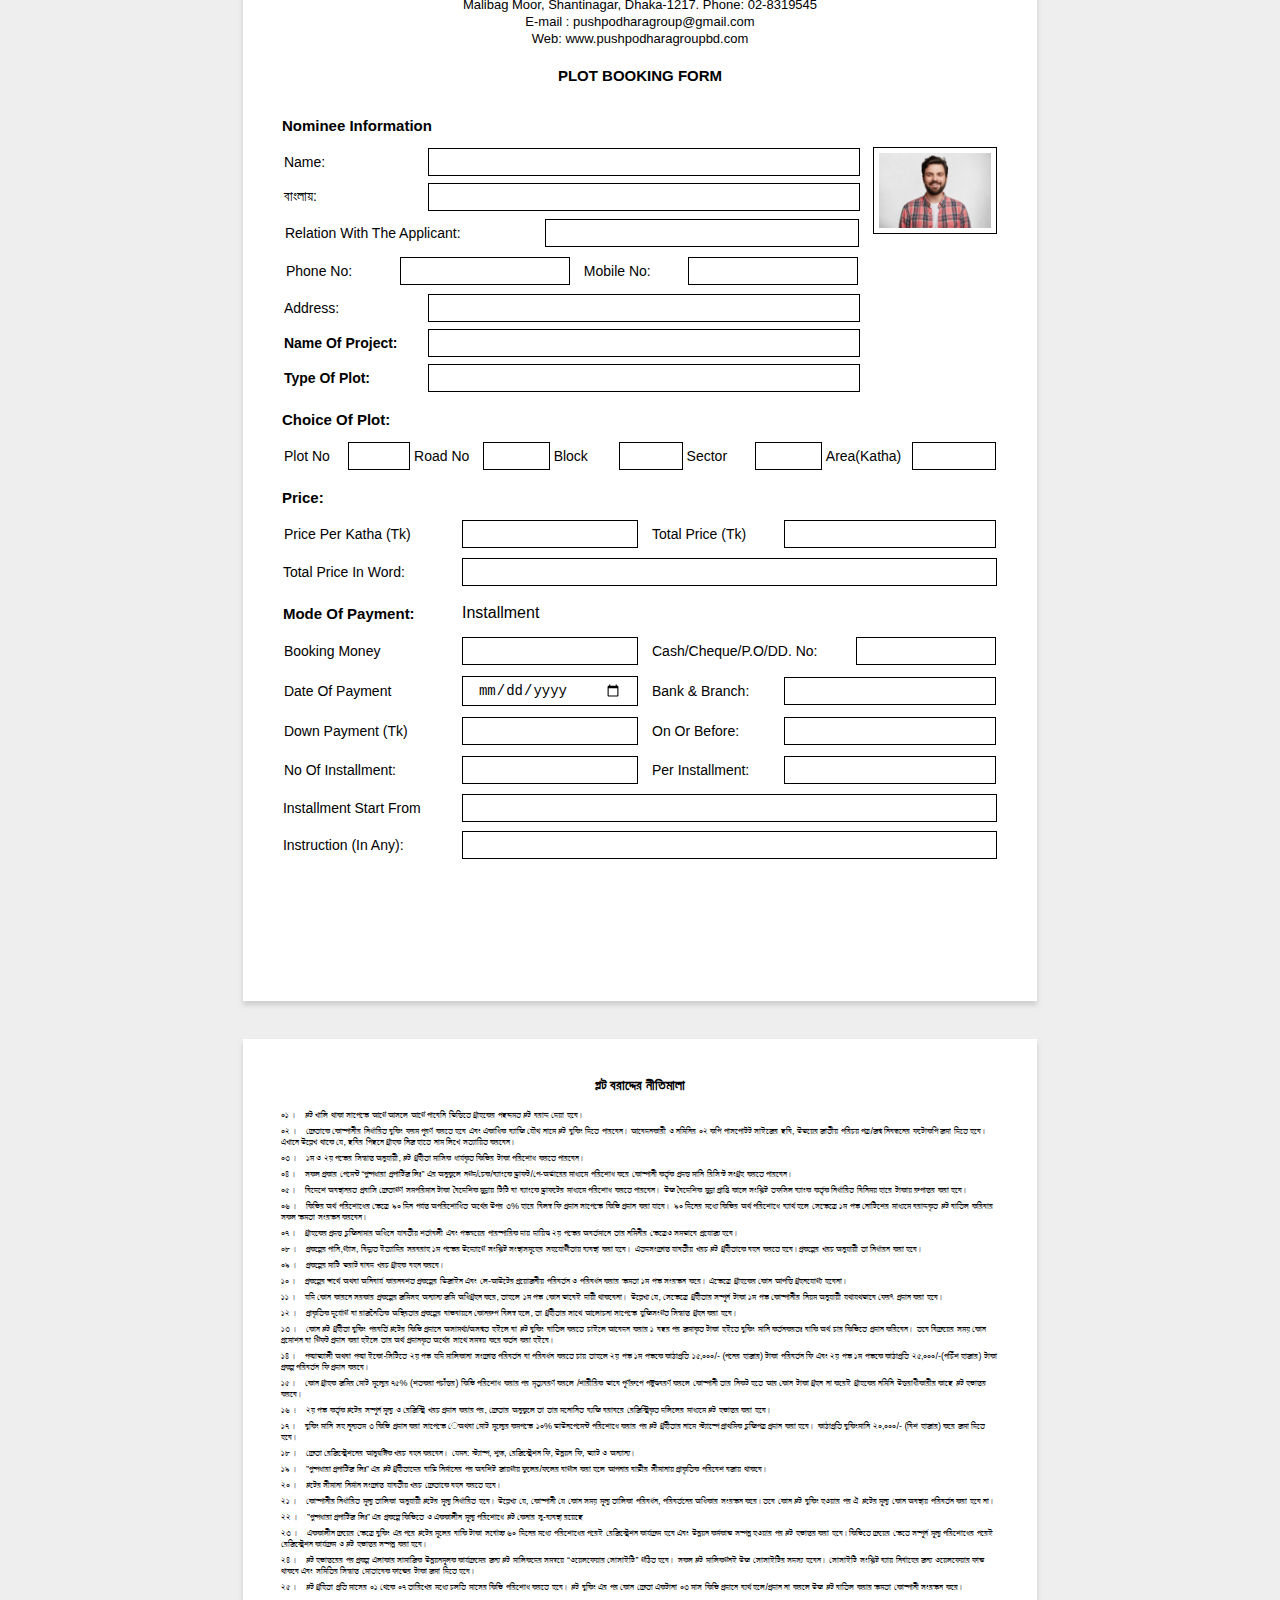
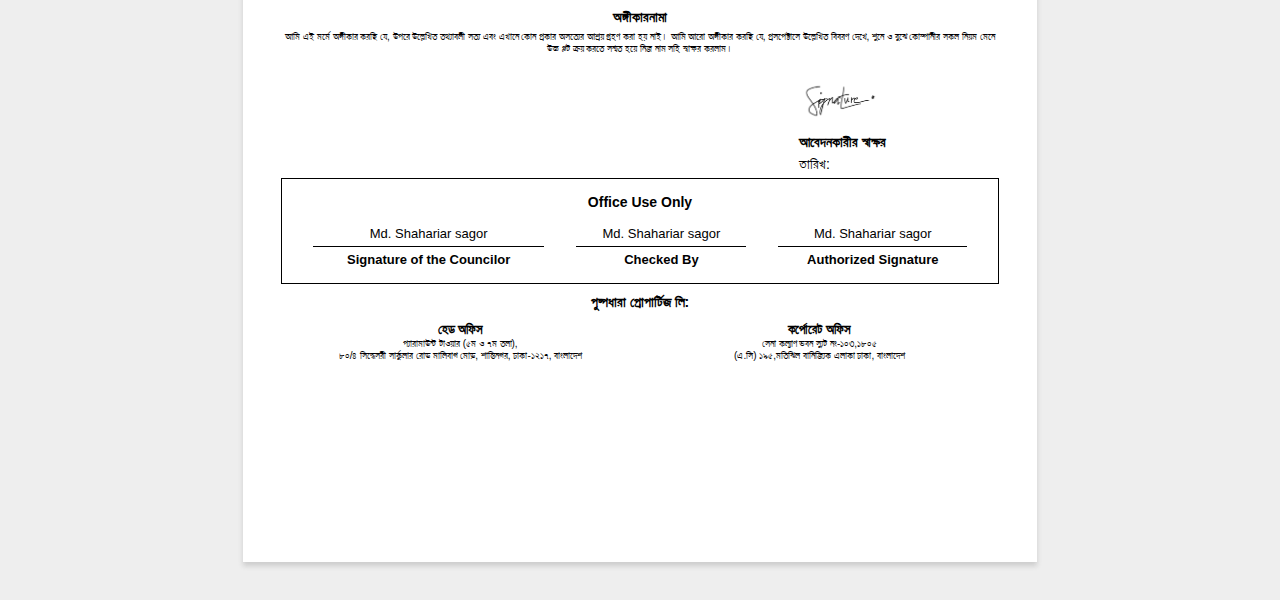
<file: all pdf/pushpodhara/index.html>
<!DOCTYPE html>

<html>

<head>
	<meta charset="utf-8">
	<meta http-equiv="X-UA-Compatible" content="IE=edge">
	<meta name="description" content="">
	<title>PUSHPODHARA PROPERTIES LIMITED </title>
	<link rel="stylesheet" type="text/css" href="css/sheets-of-paper-a4.css">
</head>

<body class="document">

	<!-- customer copy start from here  -->
	<div class="page" contenteditable="true">

		<table class="w-full border-collapse">
			<tbody>
				<tr>
					<td>
						<table class="w-full border-collapse">
							<tbody>
								<tr>
									<td class=" align-top" style="width: 3cm;">
										<div>
											<img src="logo.png" alt="" style="max-width: 100%;">

										</div>

									</td>
									<td class="align-top" style="width: 11cm;">
										<div class="header-title-box">
											<div class="copy-version"
												style="background: #acacac;padding: 3px 20px;text-align: center;display: inline-block;border-radius: 20px;font-size: 14px;line-height: normal;font-weight: 700;margin-bottom: 10px;">
												CUSTOMER COPY </div>
											<h1>PUSHPODHARA PROPERTIES LIMITED</h1>
											<p>Paramount Tower, 80/4 Siddeshwari Circular Road (5th Floor)</p>
											<p>Malibag Moor, Shantinagar, Dhaka-1217. Phone: 02-8319545</p>
											<p>E-mail : pushpodharagroup@gmail.com</p>
											<p>Web: www.pushpodharagroupbd.com</p>
											<h6>PLOT BOOKING FORM </h6>

										</div>
									</td>
									<td class="align-top" style="width: 3cm;">
										<div class="user-box">
											<img src="user.jpg" alt="" style="max-width: 100%;">
										</div>
									</td>
								</tr>
							</tbody>
						</table>
					</td>
				</tr>

				<tr>
					<td>
						<table class="w-full border-collapse">
							<tbody>
								<tr>
									<td style="width: 50%;">
										<div class="datebox">
											<div class="single-date">
												date:
											</div>
											<div class="single-date">
												d <span>08</span>
											</div>
											<div class="single-date">
												m <span>08</span>
											</div>
											<div class="single-date">
												y <span>2024</span>
											</div>
										</div>
									</td>
									<td style="width: 50%;text-align: right;">
										<div class="customer-id">
											customer id no: <span>e-2020</span>
										</div>
									</td>
								</tr>
							</tbody>
						</table>
					</td>
				</tr>
				<tr>
					<td>
						<table class="w-full border-collapse applcant-table">
							<tbody>
								<tr>
									<td>
										<div class="input-title">Applicant's Name:</div>
									</td>
									<td>
										<input type="text" class="">
									</td>
								</tr>
								<tr>
									<td>
										<div class="input-title">পূর্ন নাম বাংলায়:</div>
									</td>
									<td>
										<input type="text" class="">
									</td>
								</tr>
								<tr>
									<td>
										<div class="input-title">Fathert's/Husband's :</div>
									</td>
									<td>
										<input type="text" class="">
									</td>
								</tr>
								<tr>
									<td>
										<div class="input-title">পিতার/স্বামীর নাম বাংলায়:</div>
									</td>
									<td>
										<input type="text" class="">
									</td>
								</tr>
								<tr>
									<td>
										<div class="input-title">Mother's Name:</div>
									</td>
									<td>
										<input type="text" class="">
									</td>
								</tr>
								<tr>
									<td>
										<div class="input-title">মাতার নাম বাংলায়:</div>
									</td>
									<td>
										<input type="text" class="">
									</td>
								</tr>
								<tr>
									<td>
										<div class="input-title">Mailing Address:</div>
									</td>
									<td>
										<input type="text" class="">
									</td>
								</tr>
								<tr>
									<td>
										<div class="input-title">বর্তমান ঠিকানা: </div>
									</td>
									<td>
										<input type="text" class="">
									</td>
								</tr>
								<tr>
									<td>
										<div class="input-title">Permanent Address: </div>
									</td>
									<td>
										<input type="text" class="">
									</td>
								</tr>
								<tr>
									<td>
										<div class="input-title">স্থায়ী ঠিকানা : </div>
									</td>
									<td>
										<input type="text" class="">
									</td>
								</tr>
							</tbody>
						</table>
					</td>
				</tr>
				<tr>
					<td>
						<table class="w-full border-collapse contact-table">
							<tbody>
								<tr>
									<td style="width: 50%;">
										<table class="w-full border-collapse ">
											<tbody>
												<tr>
													<td style="width: 50%;">
														<div class="input-title">Phone No (Residence): </div>
													</td>
													<td style="width: 50%;">
														<input type="text" class="">
													</td>
												</tr>
											</tbody>
										</table>
									</td>
									<td style="width: 50%;">
										<table class="w-full border-collapse ">
											<tbody>
												<tr>
													<td style="width: 40%;">
														<div class="input-title">Mobile No: </div>
													</td>
													<td style="width: 60%;">
														<input type="text" class="">
													</td>
												</tr>
											</tbody>
										</table>
									</td>
								</tr>

								<tr>
									<td style="width: 50%;">
										<table class="w-full border-collapse ">
											<tbody>
												<tr>
													<td style="width: 50%;">
														<div class="input-title">date of Birth/Age: </div>
													</td>
													<td style="width: 50%;">
														<input type="text" class="">
													</td>
												</tr>
											</tbody>
										</table>
									</td>
									<td style="width: 50%;">
										<table class="w-full border-collapse ">
											<tbody>
												<tr>
													<td style="width: 40%;">
														<div class="input-title">E-mail: </div>
													</td>
													<td style="width: 60%;">
														<input type="text" class="">
													</td>
												</tr>
											</tbody>
										</table>
									</td>
								</tr>
							</tbody>
						</table>
					</td>
				</tr>
				<tr>
					<td>
						<table class="w-full border-collapse text-left-table">
							<tbody>
								<tr>
									<td style="width: 33.33%;">
										<table class="w-full border-collapse">
											<tbody>
												<tr>
													<td style="width: 40%;">
														<div class="input-title">nationality: </div>
													</td>
													<td style="width: 50%;">
														<input type="text" class="">
													</td>
												</tr>
											</tbody>
										</table>
									</td>
									<td style="width: 33.33%;">
										<table class="w-full border-collapse">
											<tbody>
												<tr>
													<td style="width: 40%;">
														<div class="input-title">Religion: </div>
													</td>
													<td style="width: 60%;">
														<input type="text" class="">
													</td>
												</tr>
											</tbody>
										</table>
									</td>
									<td style="width: 33.33%;">
										<table class="w-full border-collapse">
											<tbody>
												<tr>
													<td style="width: 30%;vertical-align:center">
														<div class="input-title" style="margin: 0;">Gender: </div>
													</td>
													<td style="width: 70%;vertical-align:center">
														<div class="all-gender">
															<div class="form-check">
																<input class="form-check-input" type="checkbox" value=""
																	id="male">
																<label class="form-check-label" for="male">
																	m
																</label>
															</div>
															<div class="form-check">
																<input class="form-check-input" type="checkbox" value=""
																	id="female">
																<label class="form-check-label" for="female">
																	f
																</label>
															</div>
															<div class="form-check">
																<input class="form-check-input" type="checkbox" value=""
																	id="others">
																<label class="form-check-label" for="others">
																	others
																</label>
															</div>
														</div>
													</td>
												</tr>
											</tbody>
										</table>

									</td>
								</tr>
							</tbody>
						</table>
					</td>
				</tr>
				<tr>
					<td>
						<table class="w-full border-collapse text-left-table">
							<tbody>
								<tr>
									<td style="width: 50%;">
										<table class="w-full border-collapse ">
											<tbody>
												<tr>
													<td style="width: 50%;">
														<div class="input-title">National ID: </div>
													</td>
													<td style="width: 50%;">
														<input type="text" class="">
													</td>
												</tr>
											</tbody>
										</table>
									</td>
									<td style="width: 50%;">
										<table class="w-full border-collapse ">
											<tbody>
												<tr>
													<td style="width: 40%;">
														<div class="input-title">Passport: </div>
													</td>
													<td style="width: 60%;">
														<input type="text" class="">
													</td>
												</tr>
											</tbody>
										</table>
									</td>
								</tr>
							</tbody>
						</table>
					</td>
				</tr>
				<tr>
					<td>
						<h3 class="occupation">Profession / Occupation</h3>
					</td>
				</tr>

				<tr>
					<td>
						<table class="w-full border-collapse text-left-table">
							<tbody>
								<tr>
									<td style="width: 50%;">
										<table class="w-full border-collapse ">
											<tbody>
												<tr>
													<td style="width: 50%;">
														<div class="input-title">Designation: </div>
													</td>
													<td style="width: 50%;">
														<input type="text" class="">
													</td>
												</tr>
											</tbody>
										</table>
									</td>
									<td style="width: 50%;">
										<table class="w-full border-collapse ">
											<tbody>
												<tr>
													<td style="width: 40%;">
														<div class="input-title">Phone No: </div>
													</td>
													<td style="width: 60%;">
														<input type="text" class="">
													</td>
												</tr>
											</tbody>
										</table>
									</td>
								</tr>
							</tbody>
						</table>
					</td>
				</tr>
				<tr>
					<td>
						<table class="w-full border-collapse designation-table">
							<tbody>
								<tr>
									<td style="width: 25%;">
										<div class="input-title">Office Address:</div>
									</td>
									<td style="width: 75%;">
										<input type="text" class="">
									</td>
								</tr>
							</tbody>
						</table>
					</td>
				</tr>
			</tbody>
		</table>

	</div>
	<div class="page" contenteditable="true">
		<table class="w-full border-collapse">
			<tbody>
				<tr>
					<td>
						<table class="w-full border-collapse">
							<tbody>
								<tr>
									<td class=" align-top" style="width: 3cm;">
										<div>
											<img src="logo.png" alt="" style="max-width: 100%;">

										</div>

									</td>
									<td class="align-top" style="width: 11cm;">
										<div class="header-title-box">
											<div class="copy-version"
												style="background: #acacac;padding: 3px 20px;text-align: center;display: inline-block;border-radius: 20px;font-size: 14px;line-height: normal;font-weight: 700;margin-bottom: 10px;">
												CUSTOMER COPY </div>
											<h1>PUSHPODHARA PROPERTIES LIMITED</h1>
											<p>Paramount Tower, 80/4 Siddeshwari Circular Road (5th Floor)</p>
											<p>Malibag Moor, Shantinagar, Dhaka-1217. Phone: 02-8319545</p>
											<p>E-mail : pushpodharagroup@gmail.com</p>
											<p>Web: www.pushpodharagroupbd.com</p>
											<h6>PLOT BOOKING FORM </h6>

										</div>
									</td>
									<td class="align-top" style="width: 3cm;">
										<!-- <div class="user-box">
											<img src="user.jpg" alt="" style="max-width: 100%;">
										</div> -->
									</td>
								</tr>
							</tbody>
						</table>
					</td>
				</tr>
				<tr>
					<td>

						<h3 class="occupation">Nominee Information</h3>
					</td>
				</tr>
				<tr>
					<td>

						<table class="w-full border-collapse nominee-table">
							<tbody>
								<tr>
									<td style="width: 14cm;">
										<div class="nominee-padding">
											<table class="w-full border-collapse">
												<tbody>
													<tr>
														<td style="width: 25%;">
															<div class="input-title">Name: </div>
														</td>
														<td>
															<input type="text" class="">
														</td>
													</tr>
													<tr>
														<td style="width: 25%;">
															<div class="input-title">বাংলায়: </div>
														</td>
														<td>
															<input type="text" class="">
														</td>
													</tr>
													<tr>
														<td colspan="2">
															<table class="w-full border-collapse">
																<tbody>
																	<tr>
																		<td>
																			<div class="input-title">Relation with the
																				applicant: </div>
																		</td>
																		<td>
																			<input type="text" class="">
																		</td>
																	</tr>
																</tbody>
															</table>
														</td>
													</tr>
													<tr>
														<td colspan="2">
															<table class="w-full border-collapse contact-table">
																<tbody>
																	<tr>
																		<td style="width: 50%;">
																			<table class="w-full border-collapse ">
																				<tbody>
																					<tr>
																						<td style="width: 40%;">
																							<div class="input-title">
																								Phone No:
																							</div>
																						</td>
																						<td style="width: 60%;">
																							<input type="text" class="">
																						</td>
																					</tr>
																				</tbody>
																			</table>
																		</td>
																		<td style="width: 50%;">
																			<table class="w-full border-collapse ">
																				<tbody>
																					<tr>
																						<td style="width: 40%;">
																							<div class="input-title">
																								Mobile No: </div>
																						</td>
																						<td style="width: 60%;">
																							<input type="text" class="">
																						</td>
																					</tr>
																				</tbody>
																			</table>
																		</td>
																	</tr>


																</tbody>
															</table>
														</td>
													</tr>
													<tr>
														<td style="width: 25%;">
															<div class="input-title">Address: </div>
														</td>
														<td>
															<input type="text" class="">
														</td>
													</tr>
													<tr>
														<td style="width: 25%;">
															<div class="input-title">
																<strong>Name of Project:</strong>
															</div>
														</td>
														<td>
															<input type="text" class="">
														</td>
													</tr>
													<tr>
														<td style="width: 25%;">
															<div class="input-title">
																<strong>Type of Plot:</strong>
															</div>
														</td>
														<td>
															<input type="text" class="">
														</td>
													</tr>
												</tbody>
											</table>

										</div>

									</td>
									<td style="width: 3cm;vertical-align: top;">
										<div class="user-box">
											<img src="user.jpg" alt="" style="max-width: 100%;">
										</div>
									</td>
								</tr>
							</tbody>
						</table>
					</td>
				</tr>
				<tr>
					<td>
						<h3 class="occupation">Choice of Plot: </h3>
					</td>
				</tr>

				<tr>
					<td>
						<table class="w-full border-collapse plot-table">
							<tbody>
								<tr>
									<td>
										<table class="w-full border-collapse ">
											<tbody>
												<tr>
													<td style="width: 50%;">
														<div class="input-title">
															Plot No
														</div>
													</td>
													<td style="width: 50%;">
														<input type="text" class="">
													</td>
												</tr>
											</tbody>
										</table>
									</td>
									<td>
										<table class="w-full border-collapse ">
											<tbody>
												<tr>
													<td style="width: 50%;">
														<div class="input-title">
															Road No
														</div>
													</td>
													<td style="width: 50%;">
														<input type="text" class="">
													</td>
												</tr>
											</tbody>
										</table>
									</td>
									<td>
										<table class="w-full border-collapse ">
											<tbody>
												<tr>
													<td style="width: 50%;">
														<div class="input-title">
															Block
														</div>
													</td>
													<td style="width: 50%;">
														<input type="text" class="">
													</td>
												</tr>
											</tbody>
										</table>
									</td>
									<td>
										<table class="w-full border-collapse ">
											<tbody>
												<tr>
													<td style="width: 50%;">
														<div class="input-title">
															Sector
														</div>
													</td>
													<td style="width: 50%;">
														<input type="text" class="">
													</td>
												</tr>
											</tbody>
										</table>
									</td>
									<td>
										<table class="w-full border-collapse ">
											<tbody>
												<tr>
													<td style="width: 50%;">
														<div class="input-title">
															Area(Katha)
														</div>
													</td>
													<td style="width: 50%;">
														<input type="text" class="">
													</td>
												</tr>
											</tbody>
										</table>
									</td>
								</tr>
							</tbody>
						</table>
					</td>
				</tr>
				<tr>
					<td>
						<h3 class="occupation">Price: </h3>
					</td>
				</tr>
				<tr>
					<td>
						<table class="w-full border-collapse text-left-table">
							<tbody>
								<tr>
									<td style="width: 50%;">
										<table class="w-full border-collapse ">
											<tbody>
												<tr>
													<td style="width: 50%;">
														<div class="input-title">Price per katha (tk) </div>
													</td>
													<td style="width: 50%;">
														<input type="text" class="">
													</td>
												</tr>
											</tbody>
										</table>
									</td>
									<td style="width: 50%;">
										<table class="w-full border-collapse ">
											<tbody>
												<tr>
													<td style="width: 40%;">
														<div class="input-title">Total Price (tk) </div>
													</td>
													<td style="width: 60%;">
														<input type="text" class="">
													</td>
												</tr>
											</tbody>
										</table>
									</td>
								</tr>
							</tbody>
						</table>
					</td>
				</tr>
				<tr>
					<td>
						<table class="w-full border-collapse amt-table">
							<tbody>
								<tr>
									<td style="width: 25%;">
										<div class="input-title">Total Price in word: </div>
									</td>
									<td style="width: 75%;">
										<input type="text" class="">
									</td>
								</tr>
							</tbody>
						</table>
					</td>
				</tr>
				<tr>
					<td>
						<table class="w-full border-collapse amt-table">
							<tbody>
								<tr>
									<td style="width: 25%;">
										<h3 class="occupation">Mode of payment: </h3>
									</td>
									<td style="width: 75%;">
										<p>Installment</p>
									</td>
								</tr>
							</tbody>
						</table>
					</td>
				</tr>
				<tr>
					<td>
						<table class="w-full border-collapse text-left-table">
							<tbody>
								<tr>
									<td style="width: 50%;">
										<table class="w-full border-collapse ">
											<tbody>
												<tr>
													<td style="width: 50%;">
														<div class="input-title">Booking Money </div>
													</td>
													<td style="width: 50%;">
														<input type="text" class="" value="">
													</td>
												</tr>
											</tbody>
										</table>
									</td>
									<td style="width: 50%;">
										<table class="w-full border-collapse ">
											<tbody>
												<tr>
													<td style="width: 60%;">
														<div class="input-title">Cash/Cheque/P.O/DD. No: </div>
													</td>
													<td style="width: 40%;">
														<input type="text" class="">
													</td>
												</tr>
											</tbody>
										</table>
									</td>
								</tr>
							</tbody>
						</table>
					</td>
				</tr>
				<tr>
					<td>
						<table class="w-full border-collapse text-left-table">
							<tbody>
								<tr>
									<td style="width: 50%;">
										<table class="w-full border-collapse ">
											<tbody>
												<tr>
													<td style="width: 50%;">
														<div class="input-title">Date of payment </div>
													</td>
													<td style="width: 50%;">
														<input type="date" class="">
													</td>
												</tr>
											</tbody>
										</table>
									</td>
									<td style="width: 50%;">
										<table class="w-full border-collapse ">
											<tbody>
												<tr>
													<td style="width: 40%;">
														<div class="input-title">Bank & Branch: </div>
													</td>
													<td style="width: 60%;">
														<input type="text" class="">
													</td>
												</tr>
											</tbody>
										</table>
									</td>
								</tr>
							</tbody>
						</table>
					</td>
				</tr>
				<tr>
					<td>
						<table class="w-full border-collapse text-left-table">
							<tbody>
								<tr>
									<td style="width: 50%;">
										<table class="w-full border-collapse ">
											<tbody>
												<tr>
													<td style="width: 50%;">
														<div class="input-title">Down payment (tk) </div>
													</td>
													<td style="width: 50%;">
														<input type="text" class="">
													</td>
												</tr>
											</tbody>
										</table>
									</td>
									<td style="width: 50%;">
										<table class="w-full border-collapse ">
											<tbody>
												<tr>
													<td style="width: 40%;">
														<div class="input-title">on or before:</div>
													</td>
													<td style="width: 60%;">
														<input type="text" class="">
													</td>
												</tr>
											</tbody>
										</table>
									</td>
								</tr>
							</tbody>
						</table>
					</td>
				</tr>
				<tr>
					<td>
						<table class="w-full border-collapse text-left-table">
							<tbody>
								<tr>
									<td style="width: 50%;">
										<table class="w-full border-collapse ">
											<tbody>
												<tr>
													<td style="width: 50%;">
														<div class="input-title">No of Installment: </div>
													</td>
													<td style="width: 50%;">
														<input type="text" class="">
													</td>
												</tr>
											</tbody>
										</table>
									</td>
									<td style="width: 50%;">
										<table class="w-full border-collapse ">
											<tbody>
												<tr>
													<td style="width: 40%;">
														<div class="input-title">Per Installment:</div>
													</td>
													<td style="width: 60%;">
														<input type="text" class="">
													</td>
												</tr>
											</tbody>
										</table>
									</td>
								</tr>
							</tbody>
						</table>
					</td>
				</tr>
				<tr>
					<td>
						<table class="w-full border-collapse amt-table">
							<tbody>
								<tr>
									<td style="width: 25%;">
										<div class="input-title">installment start from </div>
									</td>
									<td style="width: 75%;">
										<input type="text" class="">
									</td>
								</tr>
							</tbody>
						</table>
					</td>
				</tr>
				<tr>
					<td>
						<table class="w-full border-collapse amt-table">
							<tbody>
								<tr>
									<td style="width: 25%;">
										<div class="input-title">Instruction (in any): </div>
									</td>
									<td style="width: 75%;">
										<input type="text" class="">
									</td>
								</tr>
							</tbody>
						</table>
					</td>
				</tr>
			</tbody>
		</table>
	</div>
	<div class="page" contenteditable="true">
		<div class="rule-title-box">
			<h1>প্লট বরাদ্দের নীতিমালা</h1>
			<ul>
				<li>
					<span>০১ ।</span>
					প্লট খালি থাকা সাপেক্ষে আগে আসলে আগে পাবেনি ভিত্তিতে গ্রাহকের পছন্দমত প্লট বরাদ্দ দেয়া হবে।
				</li>
				<li>
					<span>০২ ।</span>
					ক্রেতাকে কোম্পানীর নির্ধারিত বুকিং ফরম পূরণ করতে হবে এবং একাধিক ব্যাক্তি যৌথ নামে প্লট বুকিং দিতে
					পারবেন। আবেদনকারী ও নমিনির ০২ কপি পাসপোর্টট সাইজের ছবি, উভয়ের জাতীয় পরিচয় পত্র/জন্ম নিবন্ধনের ফটোকপি
					জমা দিতে হবে। এখানে উল্লেখ থাকে যে, ছবির পিছনে গ্রাহক নিজ হাতে নাম লিখে সত্যায়িত করবেন।
				</li>
				<li>
					<span>০৩ ।</span>
					১ম ও ২য় পক্ষের সিদ্ধান্ত অনুযায়ী, প্লট গ্রহীতা মাসিক ধার্যকৃত কিস্তির টাকা পরিশোধ করতে পারবেন।
				</li>
				<li>
					<span>০৪ ।</span>
					সকল প্রকার পেমেন্ট “পুষ্পধারা প্রপার্টিজ লিঃ” এর অনুকুলে নগদ/চেক/ব্যাংকে ড্রাফট/পে-অর্ডারের মাধ্যমে
					পরিশোধ করে কোম্পানী কর্তৃক প্রদত্ত মানি রিসিপ্ট সংগ্রহ করতে পারবেন।
				</li>
				<li>
					<span>০৫ ।</span>
					বিদেশে অবস্থানরত প্রবাসি ক্রেতাগণ সমপরিমান টাকা বৈদেশিক মুদ্রায় টিটি বা ব্যাংকে ড্রাফটের মাধ্যমে
					পরিশোধ করতে পারবেন। উক্ত বৈদেশিক মুদ্রা প্রাপ্তি কালে সংশ্লিষ্ট তফসিল ব্যাংক কর্তৃক নির্ধারিত বিনিময়
					হারে টাকায় রুপান্তর করা হবে।
				</li>
				<li>
					<span>০৬ ।</span>
					কিস্তির অর্থ পরিশোধের ক্ষেত্রে ৯০ দিন পর্যন্ত অপরিশোধিত অর্থের উপর ৩% হারে বিলম্ব ফি প্রদান সাপেক্ষে
					কিস্তি প্রদান করা যাবে। ৯০ দিনের মধ্যে কিস্তির অর্থ পরিশোধে ব্যার্থ হলে সেক্ষেত্রে ১ম পক্ষ নোটিশের
					মাধ্যমে বরাদ্দকৃত প্লট বাতিল করিবার সকল ক্ষমতা সংরক্ষন করবেন।
				</li>
				<li>
					<span>০৭ ।</span>
					গ্রাহকের প্রদত্ত চুক্তিনামার অধিনে যাবতীয় শর্তাবলী এবং পক্ষদ্বয়ের পারস্পারিক দায় দায়িত্ব ২য় পক্ষের
					অবর্তমানে তার নমিনীর ক্ষেত্রেও সমভাবে প্রযোজ্য হবে।
				</li>
				<li>
					<span>০৮ ।</span>
					প্রকল্পের পানি,গ্যাস, বিদ্যুত ইত্যাদির সরবরাহ ১ম পক্ষের উদ্যোগে সংশ্লিষ্ট সংস্থাসমূহের সহযোগীতায়
					ব্যবস্থা করা হবে। এতদসংক্রান্ত যাবতীয় খরচ প্লট গ্রহীতাকে বহন করতে হবে।প্রকল্পের খরচ অনুযায়ী তা
					নির্ধারন করা হবে।
				</li>
				<li>
					<span>০৯ ।</span>
					প্রকল্পের মাটি ভরাট বাবদ খরচ গ্রাহক বহন করবে।
				</li>
				<li>
					<span>১০ ।</span>
					প্রকল্পের স্বার্থে অথবা অনিবার্য কারনবশত প্রকল্পের ডিজাইন এবং লে-আউটের প্রয়োজনীয় পরিবর্তন ও পরিবর্ধন
					করার ক্ষমতা ১ম পক্ষ সংরক্ষন করে। এক্ষেত্রে গ্রাহকের কোন আপত্তি গ্রহনযোগ্য হবেনা।
				</li>
				<li>
					<span>১১ ।</span>
					যদি কোন কারনে সরকার প্রকল্পের জমিসহ অন্যান্য জমি অধিগ্রহন করে, তাহলে ১ম পক্ষ কোন ভাবেই দায়ী থাকবেনা।
					উল্লেখ্য যে, সেক্ষেত্রে গ্রহীতার সম্পূর্ন টাকা ১ম পক্ষ কোম্পানীর নিয়ম অনুযায়ী যথাযথভাবে ফেরৎ প্রদান
					করা হবে।
				</li>
				<li>
					<span>১২ ।</span>
					প্রাকৃতিক দূর্যোগ বা রাজনৈতিক অস্থিরতার প্রকল্পের বাস্তবায়নে কোনরুপ বিলম্ব হলে, তা গ্রহীতার সাথে
					আলোচনা সাপেক্ষে যুক্তিসংগত সিদ্ধান্ত গ্রহন করা হবে।
				</li>
				<li>
					<span>১৩ ।</span>
					কোন প্লট গ্রহীতা বুকিং পরবর্তি প্লটের কিস্তি প্রদানে অসামর্থ্য/অসন্মত হইলে বা প্লট বুকিং বাতিল করতে
					চাইলে আবেদন করার ১ বছর পর জমাকৃত টাকা হইতে বুকিং মানি কর্তনকরতঃ বাকি অর্থ চার কিস্তিতে প্রদান
					করিবেন। তবে বিক্রয়ের সময় কোন প্রমোশন বা গিফট প্রদান করা হইলে তার অর্থ প্রদানকৃত অর্থের সাথে সমন্বয়
					করে কর্তন করা হইবে।
				</li>
				<li>
					<span>১৪ ।</span>
					পদ্মাভ্যালী অথবা পদ্মা ইকো-সিটিতে ২য় পক্ষ যদি মালিকানা সংক্রান্ত পরিবর্তন বা পরিবর্ধন করতে চায় তাহলে
					২য় পক্ষ ১ম পক্ষকে কাঠাপ্রতি ১৫,০০০/- (পনের হাজার) টাকা পরিবর্তন ফি এবং ২য় পক্ষ ১ম পক্ষকে কাঠাপ্রতি
					২৫,০০০/-(পচিঁশ হাজার) টাকা প্রকল্প পরিবর্তন ফি প্রদান করবে।
				</li>
				<li>
					<span>১৫ ।</span>
					কোন গ্রাহক জমির মোট মূল্যের ৭৫% (শতকরা পচাঁত্তর) কিস্তি পরিশোধ করার পর মৃত্যুবরণ করলে /শারীরিক ভাবে
					পূর্ণরুপে পঙ্গুত্ববরণ করলে কোম্পানী তার নিকট হতে আর কোন টাকা গ্রহন না করেই গ্রাহকের নমিনি
					উত্তরাধীকারীর কাছে প্লট হস্তান্তর করবে।
				</li>
				<li>
					<span>১৬ ।</span>
					২য় পক্ষ কর্তৃক প্লটের সম্পূর্ন মূল্য ও রেজিস্ট্রি খরচ প্রদান করার পর, ক্রেতার অনুকুলে তা তার মনোনিত
					ব্যক্তি বরাবরে রেজিস্ট্রিকৃত দলিলের মাধ্যমে প্লট হস্তান্তর করা হবে।
				</li>
				<li>
					<span>১৭ ।</span>
					বুকিং মানি সহ নূন্যতম ৩ কিস্তি প্রদান করা সাপেক্ষে েঅথবা মোট মূল্যের কমপক্ষে ১০% ডাউনপেমেন্ট পরিশোধে
					করার পর প্লট গ্রহীতার নামে স্ট্যাম্পে প্রাথমিক চুক্তিপত্র প্রদান করা হবে। কাঠাপ্রতি বুকিংমানি
					২০,০০০/- (বিশ হাজার) করে জমা দিতে হবে।
				</li>
				<li>
					<span>১৮ ।</span>
					ক্রেতা রেজিস্ট্রেশনের আনুষঙ্গিক খরচ বহন করবেন। যেমন: স্ট্যাম্প, শুল্ক, রেজিস্ট্রেশন ফি, উন্নয়ন ফি,
					ভ্যাট ও অন্যান্য।
				</li>
				<li>
					<span>১৯ ।</span>
					”পুষ্পধারা প্রপার্টিজ লিঃ” এর প্লট গ্রহীতাদের বাড়ি নির্মানের পর অবশিষ্ট জায়গায় ফুলের/ফলের বাগান করা
					হলে আপনার বাড়ীর সীমানায় প্রাকৃতিক পরিবেশ বজায় থাকবে।
				</li>
				<li>
					<span>২০ ।</span>
					প্লটের সীমানা নির্মান সংক্রান্ত যাবতীয় খরচ ক্রেতাকে বহন করতে হবে।
				</li>
				<li>
					<span>২১ ।</span>
					কোম্পানীর নির্ধারিত মূল্য তালিকা অনুযায়ী প্লটের মূল্য নির্ধারিত হবে। উল্লেখ্য যে, কোম্পানী যে কোন
					সময় মূল্য তালিকা পরিবর্ধন, পরিবর্তনের অধিকার সংরক্ষন করে।তবে কোন প্লট বুকিং হওয়ার পর ঐ প্লটের মূ্ল্য
					কোন অবস্থায় পরিবর্তন করা হবে না।
				</li>
				<li>
					<span>২২ ।</span>
					”পুষ্পধারা প্রপার্টিজ লিঃ” এর প্রকল্পে কিস্তিতে ও এককালীন মূল্য পরিশোধে প্লট কেনার সু-ব্যবস্থা রয়েছে
				</li>
				<li>
					<span>২৩ ।</span>
					এককালীন ক্রয়ের ক্ষেত্রে বুকিং এর পরে প্লটের মূলের বাকি টাকা সর্বোচ্চ ৬০ দিনের মধ্যে পরিশোধের পরেই
					রেজিস্ট্রেশন কার্যক্রম হবে এবং উন্নয়ন কর্মকান্ড সম্পন্ন হওয়ার পর প্লট হস্তান্তর করা হবে।কিস্তিতে
					ক্রয়ের ক্ষেতে সম্পূর্ন মূল্য পরিশোধের পরেই রেজিস্ট্রেশন কার্যক্রম ও প্লট হস্তান্তর সম্পন্ন করা হবে।
				</li>
				<li>
					<span>২৪ ।</span>
					প্লট হস্তান্তরের পর প্রকল্প এলাকার সামাজিক উন্নয়নমূলক কার্যক্রমের জন্য প্লট মালিকদের সমন্বয়ে
					“ওয়েলফেয়ার সোসাইটি” গঠিত হবে। সকল প্লট মালিকগনই উক্ত সোসাইটির সদস্য হবেন। সোসাইটি সংশ্লিষ্ট ব্যায়
					নির্বাহের জন্য ওয়েলফেয়ার ফান্ড থাকবে এবং সমিতির সিদ্ধান্ত মোতাবেক ফান্ডের টাকা জমা দিতে হবে।
				</li>
				<li>
					<span>২৫ ।</span>
					প্লট গ্রহিতা প্রতি মাসের ০১ থেকে ০৭ তারিখের মধ্যে চলতি মাসের কিস্তি পরিশোধ করতে হবে। প্লট বুকিং এর
					পর কোন ক্রেতা একটানা ০৩ মাস কিস্তি প্রদানে ব্যর্থ হলে/প্রদান না করলে উক্ত প্লট বাতিল করার ক্ষমতা
					কোম্পানী সংরক্ষন করে।
				</li>
			</ul>
		</div>
		<div class="promises-main">
			<h2>অঙ্গীকারনামা</h2>
			<p>
				আমি এই মর্মে অঙ্গীকার করছি যে, উপরে উল্লেখিত তথ্যাবলী সত্য এবং এখানে কোন প্রকার অসত্যের আশ্রয় গ্রহণ করা
				হয় নাই। আমি আরো অঙ্গীকার করছি যে, প্রসপেক্টাসে উল্লেখিত বিবরণ দেখে, শুনে ও বুঝে কোম্পানীর সকল নিয়ম মেনে
				উক্ত প্লট ক্রয় করতে সন্মত হয়ে নিজ নাম সহি স্বাক্ষর করলাম।
			</p>
			<div class="signature-box">
				<div class="signaturebox">
					<img src="sign.png" alt="" style="max-width: 80px;">
					<h4>আবেদনকারীর স্বাক্ষর</h4>
					<p>তারিখ: </p>
				</div>
			</div>
		</div>
		<div class="office-table">
			<h3>Office use only</h3>
			<table class="w-full border-collapse">
				<tbody>
					<tr>
						<td>
							<div class="signature-office">
								<p>Md. Shahariar sagor</p>
								<h6>Signature of the Councilor</h6>
							</div>
						</td>
						<td>
							<div class="signature-office">
								<p>Md. Shahariar sagor</p>
								<h6>Checked By</h6>
							</div>
						</td>
						<td>
							<div class="signature-office">
								<p>Md. Shahariar sagor</p>
								<h6>Authorized Signature</h6>
							</div>
						</td>
					</tr>
				</tbody>
			</table>
		</div>
		<div class="document-footer">
			<h3>পুষ্পধারা প্রোপার্টিজ লি:</h3>
			<table class="w-full border-collapse">
				<tbody>
					<tr>
						<td style="width: 50%;">
							<div class="address">
								<h5>হেড অফিস</h5>
								<p>প্যারামাউন্ট টাওয়ার (৫ম ও ৭ম তলা), <br> ৮০/৪ সিদ্ধেসরী সার্কুলার রোড মালিবাগ মোড়,
									শান্তিনগর, ঢাকা-১২১৭, বাংলাদেশ</p>

							</div>
						</td>
						<td style="width: 50%;">
							<div class="address">
								<h5> কর্পোরেট অফিস</h5>
								<p>সেনা কল্যাণ ভবন স্যুট নং-১০৩,১৮০৫ <br> (এ.সি) ১৯৫,মতিঝিল বানিজ্যিক এলাকা ঢাকা,
									বাংলাদেশ</p>
							</div>
						</td>
					</tr>
				</tbody>
			</table>
		</div>
	</div>

	<!-- customer copy ends here  -->

	<!-- office copy start from here  -->
	<div class="page" contenteditable="true">

		<table class="w-full border-collapse">
			<tbody>
				<tr>
					<td>
						<table class="w-full border-collapse">
							<tbody>
								<tr>
									<td class=" align-top" style="width: 3cm;">
										<div>
											<img src="logo.png" alt="" style="max-width: 100%;">

										</div>

									</td>
									<td class="align-top" style="width: 11cm;">
										<div class="header-title-box">
											<div class="copy-version"
												style="background: #acacac;padding: 3px 20px;text-align: center;display: inline-block;border-radius: 20px;font-size: 14px;line-height: normal;font-weight: 700;margin-bottom: 10px;">
												OFFICE COPY </div>
											<h1>PUSHPODHARA PROPERTIES LIMITED</h1>
											<p>Paramount Tower, 80/4 Siddeshwari Circular Road (5th Floor)</p>
											<p>Malibag Moor, Shantinagar, Dhaka-1217. Phone: 02-8319545</p>
											<p>E-mail : pushpodharagroup@gmail.com</p>
											<p>Web: www.pushpodharagroupbd.com</p>
											<h6>PLOT BOOKING FORM </h6>

										</div>
									</td>
									<td class="align-top" style="width: 3cm;">
										<div class="user-box">
											<img src="user.jpg" alt="" style="max-width: 100%;">
										</div>
									</td>
								</tr>
							</tbody>
						</table>
					</td>
				</tr>

				<tr>
					<td>
						<table class="w-full border-collapse">
							<tbody>
								<tr>
									<td style="width: 50%;">
										<div class="datebox">
											<div class="single-date">
												date:
											</div>
											<div class="single-date">
												d <span>08</span>
											</div>
											<div class="single-date">
												m <span>08</span>
											</div>
											<div class="single-date">
												y <span>2024</span>
											</div>
										</div>
									</td>
									<td style="width: 50%;text-align: right;">
										<div class="customer-id">
											customer id no: <span>e-2020</span>
										</div>
									</td>
								</tr>
							</tbody>
						</table>
					</td>
				</tr>
				<tr>
					<td>
						<table class="w-full border-collapse applcant-table">
							<tbody>
								<tr>
									<td>
										<div class="input-title">Applicant's Name:</div>
									</td>
									<td>
										<input type="text" class="">
									</td>
								</tr>
								<tr>
									<td>
										<div class="input-title">পূর্ন নাম বাংলায়:</div>
									</td>
									<td>
										<input type="text" class="">
									</td>
								</tr>
								<tr>
									<td>
										<div class="input-title">Fathert's/Husband's :</div>
									</td>
									<td>
										<input type="text" class="">
									</td>
								</tr>
								<tr>
									<td>
										<div class="input-title">পিতার/স্বামীর নাম বাংলায়:</div>
									</td>
									<td>
										<input type="text" class="">
									</td>
								</tr>
								<tr>
									<td>
										<div class="input-title">Mother's Name:</div>
									</td>
									<td>
										<input type="text" class="">
									</td>
								</tr>
								<tr>
									<td>
										<div class="input-title">মাতার নাম বাংলায়:</div>
									</td>
									<td>
										<input type="text" class="">
									</td>
								</tr>
								<tr>
									<td>
										<div class="input-title">Mailing Address:</div>
									</td>
									<td>
										<input type="text" class="">
									</td>
								</tr>
								<tr>
									<td>
										<div class="input-title">বর্তমান ঠিকানা: </div>
									</td>
									<td>
										<input type="text" class="">
									</td>
								</tr>
								<tr>
									<td>
										<div class="input-title">Permanent Address: </div>
									</td>
									<td>
										<input type="text" class="">
									</td>
								</tr>
								<tr>
									<td>
										<div class="input-title">স্থায়ী ঠিকানা : </div>
									</td>
									<td>
										<input type="text" class="">
									</td>
								</tr>
							</tbody>
						</table>
					</td>
				</tr>
				<tr>
					<td>
						<table class="w-full border-collapse contact-table">
							<tbody>
								<tr>
									<td style="width: 50%;">
										<table class="w-full border-collapse ">
											<tbody>
												<tr>
													<td style="width: 50%;">
														<div class="input-title">Phone No (Residence): </div>
													</td>
													<td style="width: 50%;">
														<input type="text" class="">
													</td>
												</tr>
											</tbody>
										</table>
									</td>
									<td style="width: 50%;">
										<table class="w-full border-collapse ">
											<tbody>
												<tr>
													<td style="width: 40%;">
														<div class="input-title">Mobile No: </div>
													</td>
													<td style="width: 60%;">
														<input type="text" class="">
													</td>
												</tr>
											</tbody>
										</table>
									</td>
								</tr>

								<tr>
									<td style="width: 50%;">
										<table class="w-full border-collapse ">
											<tbody>
												<tr>
													<td style="width: 50%;">
														<div class="input-title">date of Birth/Age: </div>
													</td>
													<td style="width: 50%;">
														<input type="text" class="">
													</td>
												</tr>
											</tbody>
										</table>
									</td>
									<td style="width: 50%;">
										<table class="w-full border-collapse ">
											<tbody>
												<tr>
													<td style="width: 40%;">
														<div class="input-title">E-mail: </div>
													</td>
													<td style="width: 60%;">
														<input type="text" class="">
													</td>
												</tr>
											</tbody>
										</table>
									</td>
								</tr>
							</tbody>
						</table>
					</td>
				</tr>
				<tr>
					<td>
						<table class="w-full border-collapse text-left-table">
							<tbody>
								<tr>
									<td style="width: 33.33%;">
										<table class="w-full border-collapse">
											<tbody>
												<tr>
													<td style="width: 40%;">
														<div class="input-title">nationality: </div>
													</td>
													<td style="width: 50%;">
														<input type="text" class="">
													</td>
												</tr>
											</tbody>
										</table>
									</td>
									<td style="width: 33.33%;">
										<table class="w-full border-collapse">
											<tbody>
												<tr>
													<td style="width: 40%;">
														<div class="input-title">Religion: </div>
													</td>
													<td style="width: 60%;">
														<input type="text" class="">
													</td>
												</tr>
											</tbody>
										</table>
									</td>
									<td style="width: 33.33%;">
										<table class="w-full border-collapse">
											<tbody>
												<tr>
													<td style="width: 30%;vertical-align:center">
														<div class="input-title" style="margin: 0;">Gender: </div>
													</td>
													<td style="width: 70%;vertical-align:center">
														<div class="all-gender">
															<div class="form-check">
																<input class="form-check-input" type="checkbox" value=""
																	id="male">
																<label class="form-check-label" for="male">
																	m
																</label>
															</div>
															<div class="form-check">
																<input class="form-check-input" type="checkbox" value=""
																	id="female">
																<label class="form-check-label" for="female">
																	f
																</label>
															</div>
															<div class="form-check">
																<input class="form-check-input" type="checkbox" value=""
																	id="others">
																<label class="form-check-label" for="others">
																	others
																</label>
															</div>
														</div>
													</td>
												</tr>
											</tbody>
										</table>

									</td>
								</tr>
							</tbody>
						</table>
					</td>
				</tr>
				<tr>
					<td>
						<table class="w-full border-collapse text-left-table">
							<tbody>
								<tr>
									<td style="width: 50%;">
										<table class="w-full border-collapse ">
											<tbody>
												<tr>
													<td style="width: 50%;">
														<div class="input-title">National ID: </div>
													</td>
													<td style="width: 50%;">
														<input type="text" class="">
													</td>
												</tr>
											</tbody>
										</table>
									</td>
									<td style="width: 50%;">
										<table class="w-full border-collapse ">
											<tbody>
												<tr>
													<td style="width: 40%;">
														<div class="input-title">Passport: </div>
													</td>
													<td style="width: 60%;">
														<input type="text" class="">
													</td>
												</tr>
											</tbody>
										</table>
									</td>
								</tr>
							</tbody>
						</table>
					</td>
				</tr>
				<tr>
					<td>
						<h3 class="occupation">Profession / Occupation</h3>
					</td>
				</tr>

				<tr>
					<td>
						<table class="w-full border-collapse text-left-table">
							<tbody>
								<tr>
									<td style="width: 50%;">
										<table class="w-full border-collapse ">
											<tbody>
												<tr>
													<td style="width: 50%;">
														<div class="input-title">Designation: </div>
													</td>
													<td style="width: 50%;">
														<input type="text" class="">
													</td>
												</tr>
											</tbody>
										</table>
									</td>
									<td style="width: 50%;">
										<table class="w-full border-collapse ">
											<tbody>
												<tr>
													<td style="width: 40%;">
														<div class="input-title">Phone No: </div>
													</td>
													<td style="width: 60%;">
														<input type="text" class="">
													</td>
												</tr>
											</tbody>
										</table>
									</td>
								</tr>
							</tbody>
						</table>
					</td>
				</tr>
				<tr>
					<td>
						<table class="w-full border-collapse designation-table">
							<tbody>
								<tr>
									<td style="width: 25%;">
										<div class="input-title">Office Address:</div>
									</td>
									<td style="width: 75%;">
										<input type="text" class="">
									</td>
								</tr>
							</tbody>
						</table>
					</td>
				</tr>
			</tbody>
		</table>

	</div>
	<div class="page" contenteditable="true">
		<table class="w-full border-collapse">
			<tbody>
				<tr>
					<td>
						<table class="w-full border-collapse">
							<tbody>
								<tr>
									<td class=" align-top" style="width: 3cm;">
										<div>
											<img src="logo.png" alt="" style="max-width: 100%;">

										</div>

									</td>
									<td class="align-top" style="width: 11cm;">
										<div class="header-title-box">
											<div class="copy-version"
												style="background: #acacac;padding: 3px 20px;text-align: center;display: inline-block;border-radius: 20px;font-size: 14px;line-height: normal;font-weight: 700;margin-bottom: 10px;">
												OFFICE COPY </div>
											<h1>PUSHPODHARA PROPERTIES LIMITED</h1>
											<p>Paramount Tower, 80/4 Siddeshwari Circular Road (5th Floor)</p>
											<p>Malibag Moor, Shantinagar, Dhaka-1217. Phone: 02-8319545</p>
											<p>E-mail : pushpodharagroup@gmail.com</p>
											<p>Web: www.pushpodharagroupbd.com</p>
											<h6>PLOT BOOKING FORM </h6>

										</div>
									</td>
									<td class="align-top" style="width: 3cm;">
										<!-- <div class="user-box">
											<img src="user.jpg" alt="" style="max-width: 100%;">
										</div> -->
									</td>
								</tr>
							</tbody>
						</table>
					</td>
				</tr>
				<tr>
					<td>

						<h3 class="occupation">Nominee Information</h3>
					</td>
				</tr>
				<tr>
					<td>

						<table class="w-full border-collapse nominee-table">
							<tbody>
								<tr>
									<td style="width: 14cm;">
										<div class="nominee-padding">
											<table class="w-full border-collapse">
												<tbody>
													<tr>
														<td style="width: 25%;">
															<div class="input-title">Name: </div>
														</td>
														<td>
															<input type="text" class="">
														</td>
													</tr>
													<tr>
														<td style="width: 25%;">
															<div class="input-title">বাংলায়: </div>
														</td>
														<td>
															<input type="text" class="">
														</td>
													</tr>
													<tr>
														<td colspan="2">
															<table class="w-full border-collapse">
																<tbody>
																	<tr>
																		<td>
																			<div class="input-title">Relation with the
																				applicant: </div>
																		</td>
																		<td>
																			<input type="text" class="">
																		</td>
																	</tr>
																</tbody>
															</table>
														</td>
													</tr>
													<tr>
														<td colspan="2">
															<table class="w-full border-collapse contact-table">
																<tbody>
																	<tr>
																		<td style="width: 50%;">
																			<table class="w-full border-collapse ">
																				<tbody>
																					<tr>
																						<td style="width: 40%;">
																							<div class="input-title">
																								Phone No:
																							</div>
																						</td>
																						<td style="width: 60%;">
																							<input type="text" class="">
																						</td>
																					</tr>
																				</tbody>
																			</table>
																		</td>
																		<td style="width: 50%;">
																			<table class="w-full border-collapse ">
																				<tbody>
																					<tr>
																						<td style="width: 40%;">
																							<div class="input-title">
																								Mobile No: </div>
																						</td>
																						<td style="width: 60%;">
																							<input type="text" class="">
																						</td>
																					</tr>
																				</tbody>
																			</table>
																		</td>
																	</tr>


																</tbody>
															</table>
														</td>
													</tr>
													<tr>
														<td style="width: 25%;">
															<div class="input-title">Address: </div>
														</td>
														<td>
															<input type="text" class="">
														</td>
													</tr>
													<tr>
														<td style="width: 25%;">
															<div class="input-title">
																<strong>Name of Project:</strong>
															</div>
														</td>
														<td>
															<input type="text" class="">
														</td>
													</tr>
													<tr>
														<td style="width: 25%;">
															<div class="input-title">
																<strong>Type of Plot:</strong>
															</div>
														</td>
														<td>
															<input type="text" class="">
														</td>
													</tr>
												</tbody>
											</table>

										</div>

									</td>
									<td style="width: 3cm;vertical-align: top;">
										<div class="user-box">
											<img src="user.jpg" alt="" style="max-width: 100%;">
										</div>
									</td>
								</tr>
							</tbody>
						</table>
					</td>
				</tr>
				<tr>
					<td>
						<h3 class="occupation">Choice of Plot: </h3>
					</td>
				</tr>

				<tr>
					<td>
						<table class="w-full border-collapse plot-table">
							<tbody>
								<tr>
									<td>
										<table class="w-full border-collapse ">
											<tbody>
												<tr>
													<td style="width: 50%;">
														<div class="input-title">
															Plot No
														</div>
													</td>
													<td style="width: 50%;">
														<input type="text" class="">
													</td>
												</tr>
											</tbody>
										</table>
									</td>
									<td>
										<table class="w-full border-collapse ">
											<tbody>
												<tr>
													<td style="width: 50%;">
														<div class="input-title">
															Road No
														</div>
													</td>
													<td style="width: 50%;">
														<input type="text" class="">
													</td>
												</tr>
											</tbody>
										</table>
									</td>
									<td>
										<table class="w-full border-collapse ">
											<tbody>
												<tr>
													<td style="width: 50%;">
														<div class="input-title">
															Block
														</div>
													</td>
													<td style="width: 50%;">
														<input type="text" class="">
													</td>
												</tr>
											</tbody>
										</table>
									</td>
									<td>
										<table class="w-full border-collapse ">
											<tbody>
												<tr>
													<td style="width: 50%;">
														<div class="input-title">
															Sector
														</div>
													</td>
													<td style="width: 50%;">
														<input type="text" class="">
													</td>
												</tr>
											</tbody>
										</table>
									</td>
									<td>
										<table class="w-full border-collapse ">
											<tbody>
												<tr>
													<td style="width: 50%;">
														<div class="input-title">
															Area(Katha)
														</div>
													</td>
													<td style="width: 50%;">
														<input type="text" class="">
													</td>
												</tr>
											</tbody>
										</table>
									</td>
								</tr>
							</tbody>
						</table>
					</td>
				</tr>
				<tr>
					<td>
						<h3 class="occupation">Price: </h3>
					</td>
				</tr>
				<tr>
					<td>
						<table class="w-full border-collapse text-left-table">
							<tbody>
								<tr>
									<td style="width: 50%;">
										<table class="w-full border-collapse ">
											<tbody>
												<tr>
													<td style="width: 50%;">
														<div class="input-title">Price per katha (tk) </div>
													</td>
													<td style="width: 50%;">
														<input type="text" class="">
													</td>
												</tr>
											</tbody>
										</table>
									</td>
									<td style="width: 50%;">
										<table class="w-full border-collapse ">
											<tbody>
												<tr>
													<td style="width: 40%;">
														<div class="input-title">Total Price (tk) </div>
													</td>
													<td style="width: 60%;">
														<input type="text" class="">
													</td>
												</tr>
											</tbody>
										</table>
									</td>
								</tr>
							</tbody>
						</table>
					</td>
				</tr>
				<tr>
					<td>
						<table class="w-full border-collapse amt-table">
							<tbody>
								<tr>
									<td style="width: 25%;">
										<div class="input-title">Total Price in word: </div>
									</td>
									<td style="width: 75%;">
										<input type="text" class="">
									</td>
								</tr>
							</tbody>
						</table>
					</td>
				</tr>
				<tr>
					<td>
						<table class="w-full border-collapse amt-table">
							<tbody>
								<tr>
									<td style="width: 25%;">
										<h3 class="occupation">Mode of payment: </h3>
									</td>
									<td style="width: 75%;">
										<p>Installment</p>
									</td>
								</tr>
							</tbody>
						</table>
					</td>
				</tr>
				<tr>
					<td>
						<table class="w-full border-collapse text-left-table">
							<tbody>
								<tr>
									<td style="width: 50%;">
										<table class="w-full border-collapse ">
											<tbody>
												<tr>
													<td style="width: 50%;">
														<div class="input-title">Booking Money </div>
													</td>
													<td style="width: 50%;">
														<input type="text" class="" value="">
													</td>
												</tr>
											</tbody>
										</table>
									</td>
									<td style="width: 50%;">
										<table class="w-full border-collapse ">
											<tbody>
												<tr>
													<td style="width: 60%;">
														<div class="input-title">Cash/Cheque/P.O/DD. No: </div>
													</td>
													<td style="width: 40%;">
														<input type="text" class="">
													</td>
												</tr>
											</tbody>
										</table>
									</td>
								</tr>
							</tbody>
						</table>
					</td>
				</tr>
				<tr>
					<td>
						<table class="w-full border-collapse text-left-table">
							<tbody>
								<tr>
									<td style="width: 50%;">
										<table class="w-full border-collapse ">
											<tbody>
												<tr>
													<td style="width: 50%;">
														<div class="input-title">Date of payment </div>
													</td>
													<td style="width: 50%;">
														<input type="date" class="">
													</td>
												</tr>
											</tbody>
										</table>
									</td>
									<td style="width: 50%;">
										<table class="w-full border-collapse ">
											<tbody>
												<tr>
													<td style="width: 40%;">
														<div class="input-title">Bank & Branch: </div>
													</td>
													<td style="width: 60%;">
														<input type="text" class="">
													</td>
												</tr>
											</tbody>
										</table>
									</td>
								</tr>
							</tbody>
						</table>
					</td>
				</tr>
				<tr>
					<td>
						<table class="w-full border-collapse text-left-table">
							<tbody>
								<tr>
									<td style="width: 50%;">
										<table class="w-full border-collapse ">
											<tbody>
												<tr>
													<td style="width: 50%;">
														<div class="input-title">Down payment (tk) </div>
													</td>
													<td style="width: 50%;">
														<input type="text" class="">
													</td>
												</tr>
											</tbody>
										</table>
									</td>
									<td style="width: 50%;">
										<table class="w-full border-collapse ">
											<tbody>
												<tr>
													<td style="width: 40%;">
														<div class="input-title">on or before:</div>
													</td>
													<td style="width: 60%;">
														<input type="text" class="">
													</td>
												</tr>
											</tbody>
										</table>
									</td>
								</tr>
							</tbody>
						</table>
					</td>
				</tr>
				<tr>
					<td>
						<table class="w-full border-collapse text-left-table">
							<tbody>
								<tr>
									<td style="width: 50%;">
										<table class="w-full border-collapse ">
											<tbody>
												<tr>
													<td style="width: 50%;">
														<div class="input-title">No of Installment: </div>
													</td>
													<td style="width: 50%;">
														<input type="text" class="">
													</td>
												</tr>
											</tbody>
										</table>
									</td>
									<td style="width: 50%;">
										<table class="w-full border-collapse ">
											<tbody>
												<tr>
													<td style="width: 40%;">
														<div class="input-title">Per Installment:</div>
													</td>
													<td style="width: 60%;">
														<input type="text" class="">
													</td>
												</tr>
											</tbody>
										</table>
									</td>
								</tr>
							</tbody>
						</table>
					</td>
				</tr>
				<tr>
					<td>
						<table class="w-full border-collapse amt-table">
							<tbody>
								<tr>
									<td style="width: 25%;">
										<div class="input-title">installment start from </div>
									</td>
									<td style="width: 75%;">
										<input type="text" class="">
									</td>
								</tr>
							</tbody>
						</table>
					</td>
				</tr>
				<tr>
					<td>
						<table class="w-full border-collapse amt-table">
							<tbody>
								<tr>
									<td style="width: 25%;">
										<div class="input-title">Instruction (in any): </div>
									</td>
									<td style="width: 75%;">
										<input type="text" class="">
									</td>
								</tr>
							</tbody>
						</table>
					</td>
				</tr>
			</tbody>
		</table>
	</div>
	<div class="page" contenteditable="true">
		<div class="rule-title-box">
			<h1>প্লট বরাদ্দের নীতিমালা</h1>
			<ul>
				<li>
					<span>০১ ।</span>
					প্লট খালি থাকা সাপেক্ষে আগে আসলে আগে পাবেনি ভিত্তিতে গ্রাহকের পছন্দমত প্লট বরাদ্দ দেয়া হবে।
				</li>
				<li>
					<span>০২ ।</span>
					ক্রেতাকে কোম্পানীর নির্ধারিত বুকিং ফরম পূরণ করতে হবে এবং একাধিক ব্যাক্তি যৌথ নামে প্লট বুকিং দিতে
					পারবেন। আবেদনকারী ও নমিনির ০২ কপি পাসপোর্টট সাইজের ছবি, উভয়ের জাতীয় পরিচয় পত্র/জন্ম নিবন্ধনের ফটোকপি
					জমা দিতে হবে। এখানে উল্লেখ থাকে যে, ছবির পিছনে গ্রাহক নিজ হাতে নাম লিখে সত্যায়িত করবেন।
				</li>
				<li>
					<span>০৩ ।</span>
					১ম ও ২য় পক্ষের সিদ্ধান্ত অনুযায়ী, প্লট গ্রহীতা মাসিক ধার্যকৃত কিস্তির টাকা পরিশোধ করতে পারবেন।
				</li>
				<li>
					<span>০৪ ।</span>
					সকল প্রকার পেমেন্ট “পুষ্পধারা প্রপার্টিজ লিঃ” এর অনুকুলে নগদ/চেক/ব্যাংকে ড্রাফট/পে-অর্ডারের মাধ্যমে
					পরিশোধ করে কোম্পানী কর্তৃক প্রদত্ত মানি রিসিপ্ট সংগ্রহ করতে পারবেন।
				</li>
				<li>
					<span>০৫ ।</span>
					বিদেশে অবস্থানরত প্রবাসি ক্রেতাগণ সমপরিমান টাকা বৈদেশিক মুদ্রায় টিটি বা ব্যাংকে ড্রাফটের মাধ্যমে
					পরিশোধ করতে পারবেন। উক্ত বৈদেশিক মুদ্রা প্রাপ্তি কালে সংশ্লিষ্ট তফসিল ব্যাংক কর্তৃক নির্ধারিত বিনিময়
					হারে টাকায় রুপান্তর করা হবে।
				</li>
				<li>
					<span>০৬ ।</span>
					কিস্তির অর্থ পরিশোধের ক্ষেত্রে ৯০ দিন পর্যন্ত অপরিশোধিত অর্থের উপর ৩% হারে বিলম্ব ফি প্রদান সাপেক্ষে
					কিস্তি প্রদান করা যাবে। ৯০ দিনের মধ্যে কিস্তির অর্থ পরিশোধে ব্যার্থ হলে সেক্ষেত্রে ১ম পক্ষ নোটিশের
					মাধ্যমে বরাদ্দকৃত প্লট বাতিল করিবার সকল ক্ষমতা সংরক্ষন করবেন।
				</li>
				<li>
					<span>০৭ ।</span>
					গ্রাহকের প্রদত্ত চুক্তিনামার অধিনে যাবতীয় শর্তাবলী এবং পক্ষদ্বয়ের পারস্পারিক দায় দায়িত্ব ২য় পক্ষের
					অবর্তমানে তার নমিনীর ক্ষেত্রেও সমভাবে প্রযোজ্য হবে।
				</li>
				<li>
					<span>০৮ ।</span>
					প্রকল্পের পানি,গ্যাস, বিদ্যুত ইত্যাদির সরবরাহ ১ম পক্ষের উদ্যোগে সংশ্লিষ্ট সংস্থাসমূহের সহযোগীতায়
					ব্যবস্থা করা হবে। এতদসংক্রান্ত যাবতীয় খরচ প্লট গ্রহীতাকে বহন করতে হবে।প্রকল্পের খরচ অনুযায়ী তা
					নির্ধারন করা হবে।
				</li>
				<li>
					<span>০৯ ।</span>
					প্রকল্পের মাটি ভরাট বাবদ খরচ গ্রাহক বহন করবে।
				</li>
				<li>
					<span>১০ ।</span>
					প্রকল্পের স্বার্থে অথবা অনিবার্য কারনবশত প্রকল্পের ডিজাইন এবং লে-আউটের প্রয়োজনীয় পরিবর্তন ও পরিবর্ধন
					করার ক্ষমতা ১ম পক্ষ সংরক্ষন করে। এক্ষেত্রে গ্রাহকের কোন আপত্তি গ্রহনযোগ্য হবেনা।
				</li>
				<li>
					<span>১১ ।</span>
					যদি কোন কারনে সরকার প্রকল্পের জমিসহ অন্যান্য জমি অধিগ্রহন করে, তাহলে ১ম পক্ষ কোন ভাবেই দায়ী থাকবেনা।
					উল্লেখ্য যে, সেক্ষেত্রে গ্রহীতার সম্পূর্ন টাকা ১ম পক্ষ কোম্পানীর নিয়ম অনুযায়ী যথাযথভাবে ফেরৎ প্রদান
					করা হবে।
				</li>
				<li>
					<span>১২ ।</span>
					প্রাকৃতিক দূর্যোগ বা রাজনৈতিক অস্থিরতার প্রকল্পের বাস্তবায়নে কোনরুপ বিলম্ব হলে, তা গ্রহীতার সাথে
					আলোচনা সাপেক্ষে যুক্তিসংগত সিদ্ধান্ত গ্রহন করা হবে।
				</li>
				<li>
					<span>১৩ ।</span>
					কোন প্লট গ্রহীতা বুকিং পরবর্তি প্লটের কিস্তি প্রদানে অসামর্থ্য/অসন্মত হইলে বা প্লট বুকিং বাতিল করতে
					চাইলে আবেদন করার ১ বছর পর জমাকৃত টাকা হইতে বুকিং মানি কর্তনকরতঃ বাকি অর্থ চার কিস্তিতে প্রদান
					করিবেন। তবে বিক্রয়ের সময় কোন প্রমোশন বা গিফট প্রদান করা হইলে তার অর্থ প্রদানকৃত অর্থের সাথে সমন্বয়
					করে কর্তন করা হইবে।
				</li>
				<li>
					<span>১৪ ।</span>
					পদ্মাভ্যালী অথবা পদ্মা ইকো-সিটিতে ২য় পক্ষ যদি মালিকানা সংক্রান্ত পরিবর্তন বা পরিবর্ধন করতে চায় তাহলে
					২য় পক্ষ ১ম পক্ষকে কাঠাপ্রতি ১৫,০০০/- (পনের হাজার) টাকা পরিবর্তন ফি এবং ২য় পক্ষ ১ম পক্ষকে কাঠাপ্রতি
					২৫,০০০/-(পচিঁশ হাজার) টাকা প্রকল্প পরিবর্তন ফি প্রদান করবে।
				</li>
				<li>
					<span>১৫ ।</span>
					কোন গ্রাহক জমির মোট মূল্যের ৭৫% (শতকরা পচাঁত্তর) কিস্তি পরিশোধ করার পর মৃত্যুবরণ করলে /শারীরিক ভাবে
					পূর্ণরুপে পঙ্গুত্ববরণ করলে কোম্পানী তার নিকট হতে আর কোন টাকা গ্রহন না করেই গ্রাহকের নমিনি
					উত্তরাধীকারীর কাছে প্লট হস্তান্তর করবে।
				</li>
				<li>
					<span>১৬ ।</span>
					২য় পক্ষ কর্তৃক প্লটের সম্পূর্ন মূল্য ও রেজিস্ট্রি খরচ প্রদান করার পর, ক্রেতার অনুকুলে তা তার মনোনিত
					ব্যক্তি বরাবরে রেজিস্ট্রিকৃত দলিলের মাধ্যমে প্লট হস্তান্তর করা হবে।
				</li>
				<li>
					<span>১৭ ।</span>
					বুকিং মানি সহ নূন্যতম ৩ কিস্তি প্রদান করা সাপেক্ষে েঅথবা মোট মূল্যের কমপক্ষে ১০% ডাউনপেমেন্ট পরিশোধে
					করার পর প্লট গ্রহীতার নামে স্ট্যাম্পে প্রাথমিক চুক্তিপত্র প্রদান করা হবে। কাঠাপ্রতি বুকিংমানি
					২০,০০০/- (বিশ হাজার) করে জমা দিতে হবে।
				</li>
				<li>
					<span>১৮ ।</span>
					ক্রেতা রেজিস্ট্রেশনের আনুষঙ্গিক খরচ বহন করবেন। যেমন: স্ট্যাম্প, শুল্ক, রেজিস্ট্রেশন ফি, উন্নয়ন ফি,
					ভ্যাট ও অন্যান্য।
				</li>
				<li>
					<span>১৯ ।</span>
					”পুষ্পধারা প্রপার্টিজ লিঃ” এর প্লট গ্রহীতাদের বাড়ি নির্মানের পর অবশিষ্ট জায়গায় ফুলের/ফলের বাগান করা
					হলে আপনার বাড়ীর সীমানায় প্রাকৃতিক পরিবেশ বজায় থাকবে।
				</li>
				<li>
					<span>২০ ।</span>
					প্লটের সীমানা নির্মান সংক্রান্ত যাবতীয় খরচ ক্রেতাকে বহন করতে হবে।
				</li>
				<li>
					<span>২১ ।</span>
					কোম্পানীর নির্ধারিত মূল্য তালিকা অনুযায়ী প্লটের মূল্য নির্ধারিত হবে। উল্লেখ্য যে, কোম্পানী যে কোন
					সময় মূল্য তালিকা পরিবর্ধন, পরিবর্তনের অধিকার সংরক্ষন করে।তবে কোন প্লট বুকিং হওয়ার পর ঐ প্লটের মূ্ল্য
					কোন অবস্থায় পরিবর্তন করা হবে না।
				</li>
				<li>
					<span>২২ ।</span>
					”পুষ্পধারা প্রপার্টিজ লিঃ” এর প্রকল্পে কিস্তিতে ও এককালীন মূল্য পরিশোধে প্লট কেনার সু-ব্যবস্থা রয়েছে
				</li>
				<li>
					<span>২৩ ।</span>
					এককালীন ক্রয়ের ক্ষেত্রে বুকিং এর পরে প্লটের মূলের বাকি টাকা সর্বোচ্চ ৬০ দিনের মধ্যে পরিশোধের পরেই
					রেজিস্ট্রেশন কার্যক্রম হবে এবং উন্নয়ন কর্মকান্ড সম্পন্ন হওয়ার পর প্লট হস্তান্তর করা হবে।কিস্তিতে
					ক্রয়ের ক্ষেতে সম্পূর্ন মূল্য পরিশোধের পরেই রেজিস্ট্রেশন কার্যক্রম ও প্লট হস্তান্তর সম্পন্ন করা হবে।
				</li>
				<li>
					<span>২৪ ।</span>
					প্লট হস্তান্তরের পর প্রকল্প এলাকার সামাজিক উন্নয়নমূলক কার্যক্রমের জন্য প্লট মালিকদের সমন্বয়ে
					“ওয়েলফেয়ার সোসাইটি” গঠিত হবে। সকল প্লট মালিকগনই উক্ত সোসাইটির সদস্য হবেন। সোসাইটি সংশ্লিষ্ট ব্যায়
					নির্বাহের জন্য ওয়েলফেয়ার ফান্ড থাকবে এবং সমিতির সিদ্ধান্ত মোতাবেক ফান্ডের টাকা জমা দিতে হবে।
				</li>
				<li>
					<span>২৫ ।</span>
					প্লট গ্রহিতা প্রতি মাসের ০১ থেকে ০৭ তারিখের মধ্যে চলতি মাসের কিস্তি পরিশোধ করতে হবে। প্লট বুকিং এর
					পর কোন ক্রেতা একটানা ০৩ মাস কিস্তি প্রদানে ব্যর্থ হলে/প্রদান না করলে উক্ত প্লট বাতিল করার ক্ষমতা
					কোম্পানী সংরক্ষন করে।
				</li>
			</ul>
		</div>
		<div class="promises-main">
			<h2>অঙ্গীকারনামা</h2>
			<p>
				আমি এই মর্মে অঙ্গীকার করছি যে, উপরে উল্লেখিত তথ্যাবলী সত্য এবং এখানে কোন প্রকার অসত্যের আশ্রয় গ্রহণ করা
				হয় নাই। আমি আরো অঙ্গীকার করছি যে, প্রসপেক্টাসে উল্লেখিত বিবরণ দেখে, শুনে ও বুঝে কোম্পানীর সকল নিয়ম মেনে
				উক্ত প্লট ক্রয় করতে সন্মত হয়ে নিজ নাম সহি স্বাক্ষর করলাম।
			</p>
			<div class="signature-box">
				<div class="signaturebox">
					<img src="sign.png" alt="" style="max-width: 80px;">
					<h4>আবেদনকারীর স্বাক্ষর</h4>
					<p>তারিখ: </p>
				</div>
			</div>
		</div>
		<div class="office-table">
			<h3>Office use only</h3>
			<table class="w-full border-collapse">
				<tbody>
					<tr>
						<td>
							<div class="signature-office">
								<p>Md. Shahariar sagor</p>
								<h6>Signature of the Councilor</h6>
							</div>
						</td>
						<td>
							<div class="signature-office">
								<p>Md. Shahariar sagor</p>
								<h6>Checked By</h6>
							</div>
						</td>
						<td>
							<div class="signature-office">
								<p>Md. Shahariar sagor</p>
								<h6>Authorized Signature</h6>
							</div>
						</td>
					</tr>
				</tbody>
			</table>
		</div>
		<div class="document-footer">
			<h3>পুষ্পধারা প্রোপার্টিজ লি:</h3>
			<table class="w-full border-collapse">
				<tbody>
					<tr>
						<td style="width: 50%;">
							<div class="address">
								<h5>হেড অফিস</h5>
								<p>প্যারামাউন্ট টাওয়ার (৫ম ও ৭ম তলা), <br> ৮০/৪ সিদ্ধেসরী সার্কুলার রোড মালিবাগ মোড়,
									শান্তিনগর, ঢাকা-১২১৭, বাংলাদেশ</p>

							</div>
						</td>
						<td style="width: 50%;">
							<div class="address">
								<h5> কর্পোরেট অফিস</h5>
								<p>সেনা কল্যাণ ভবন স্যুট নং-১০৩,১৮০৫ <br> (এ.সি) ১৯৫,মতিঝিল বানিজ্যিক এলাকা ঢাকা,
									বাংলাদেশ</p>
							</div>
						</td>
					</tr>
				</tbody>
			</table>
		</div>
	</div>
	<!-- office copy ends here  -->

</body>

</html>
</file>
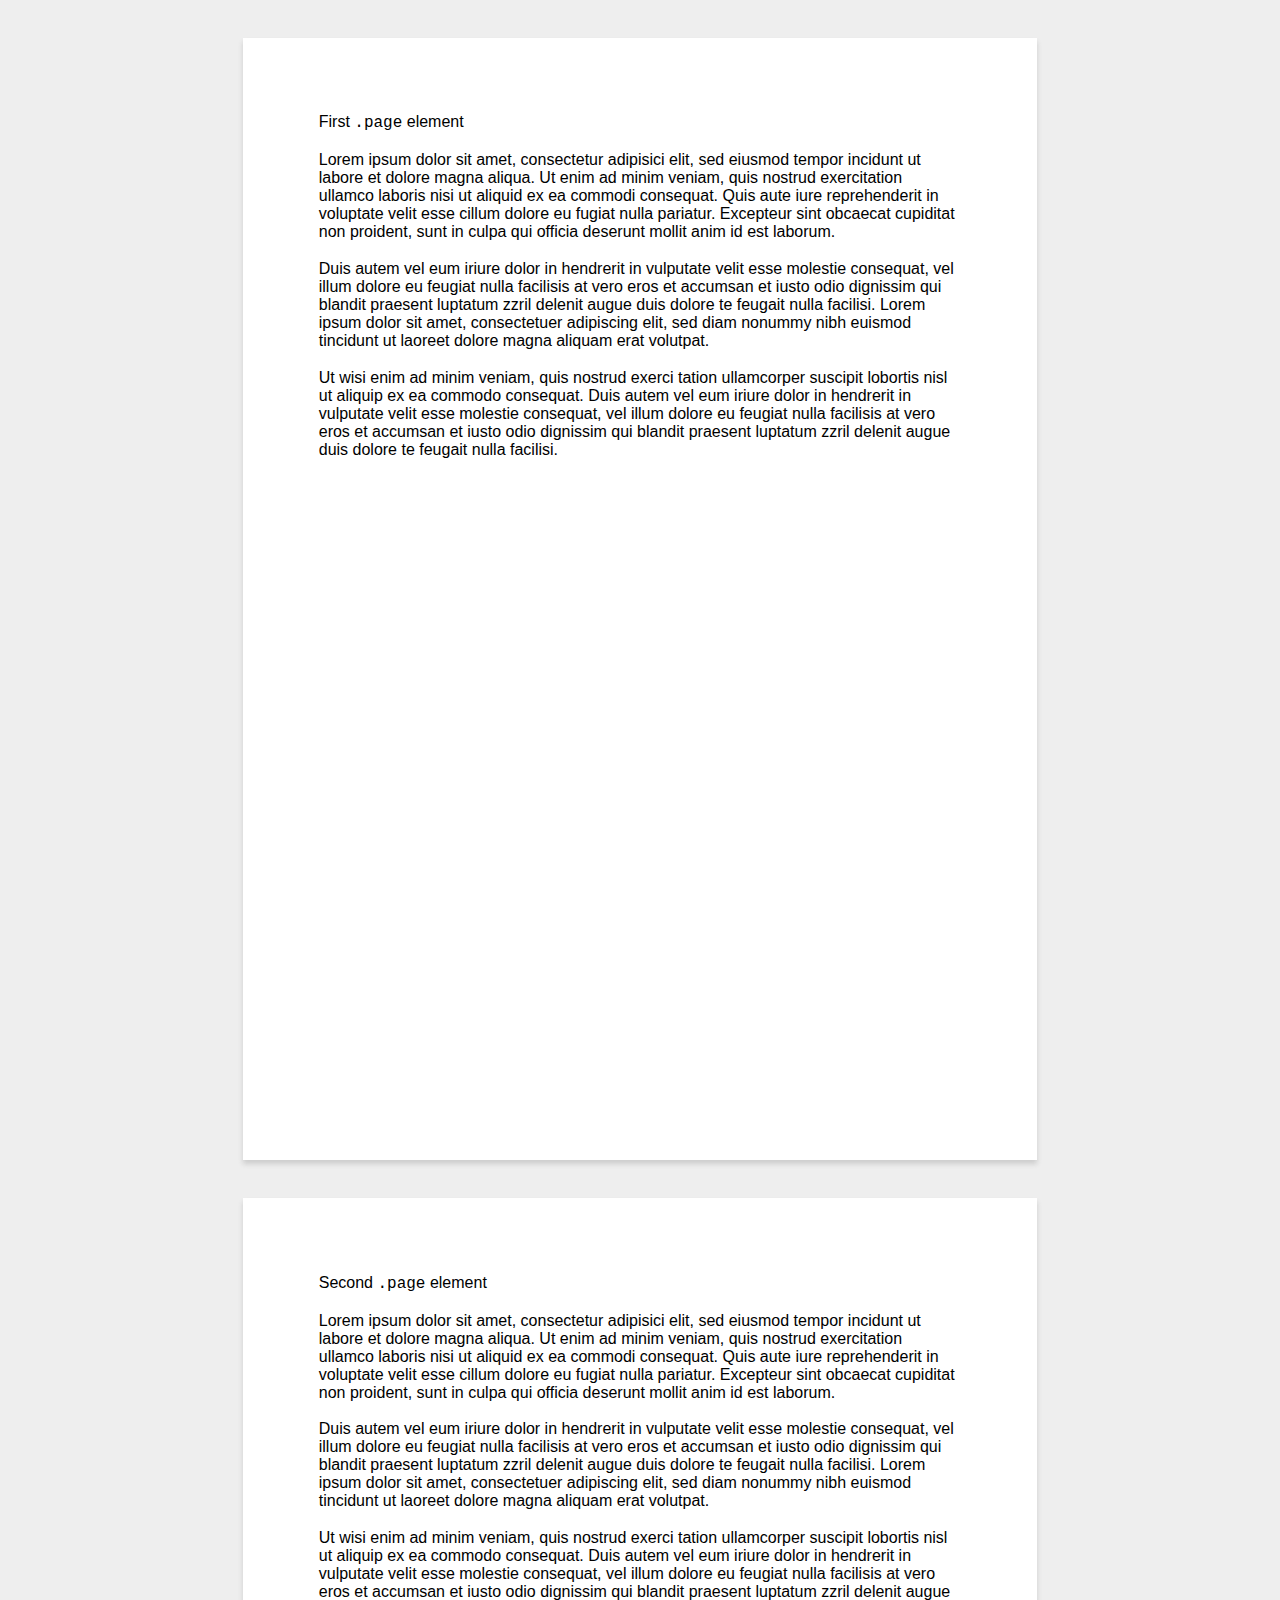
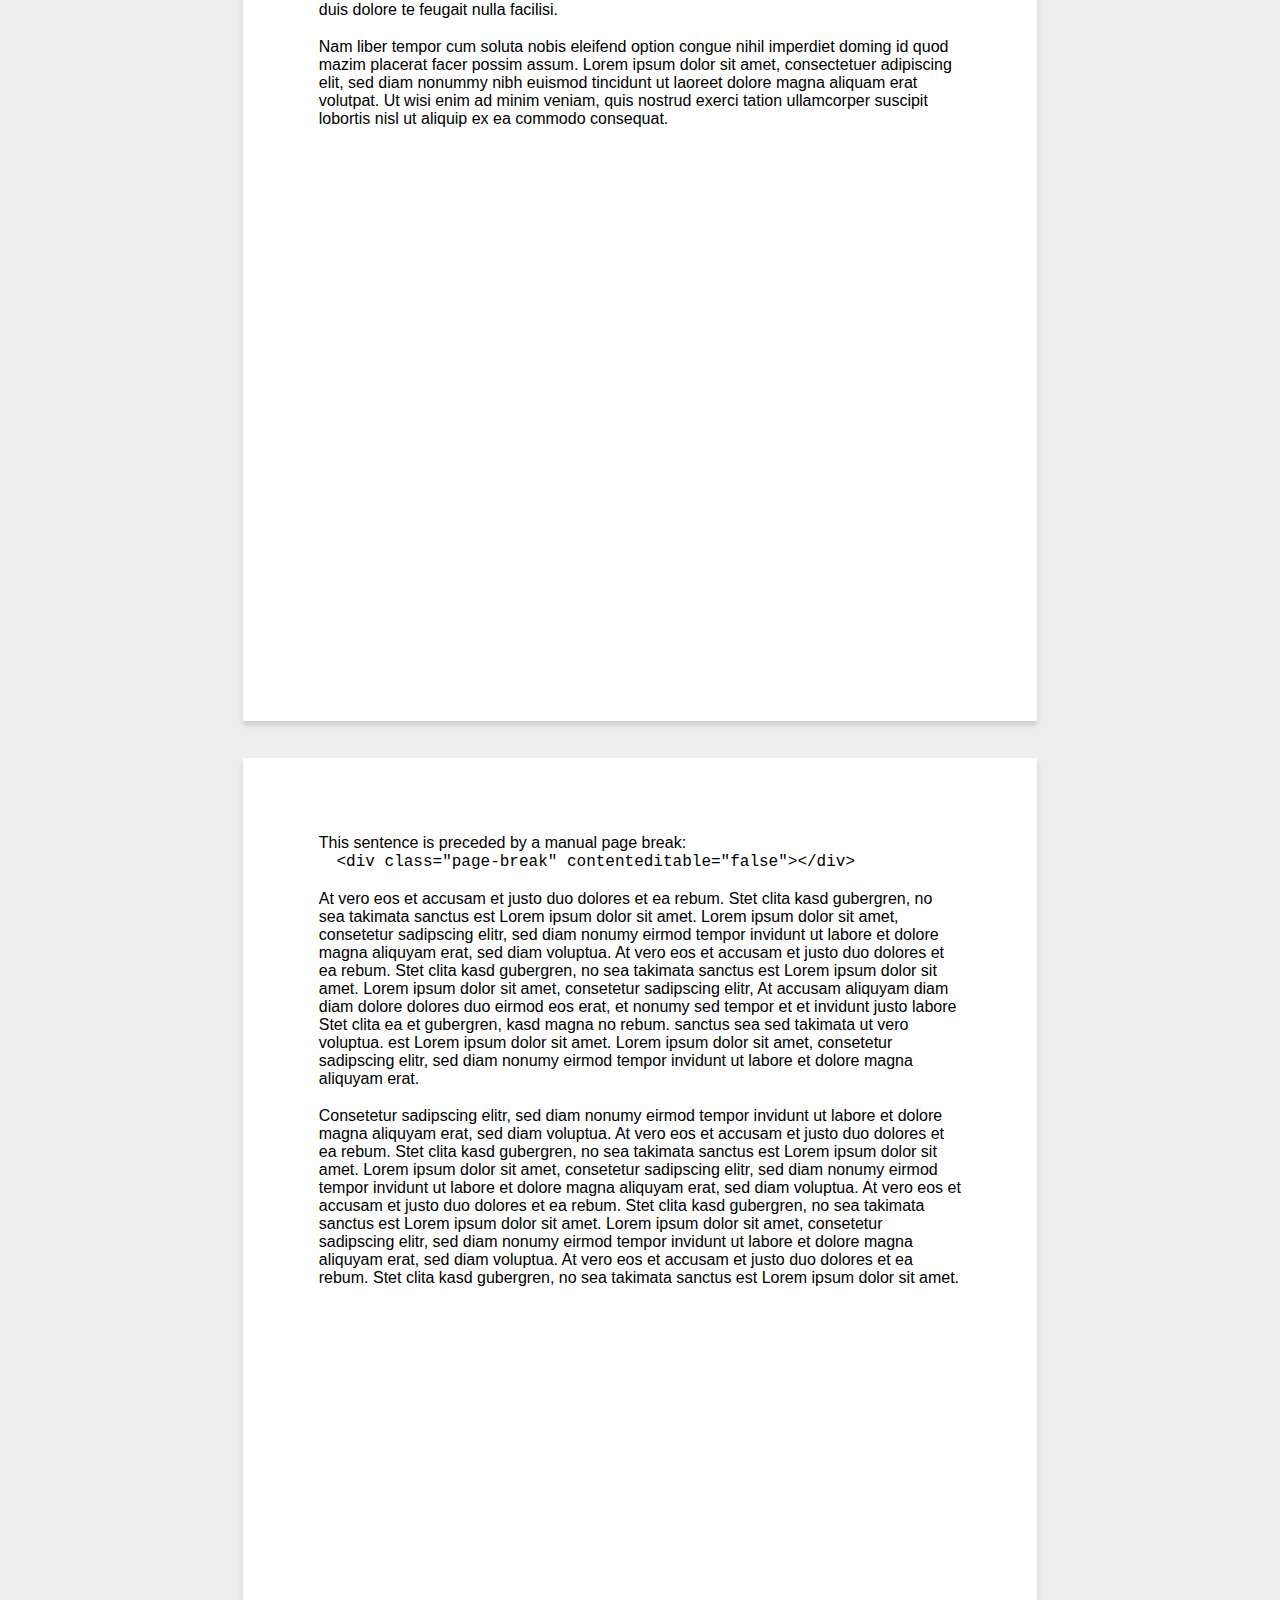
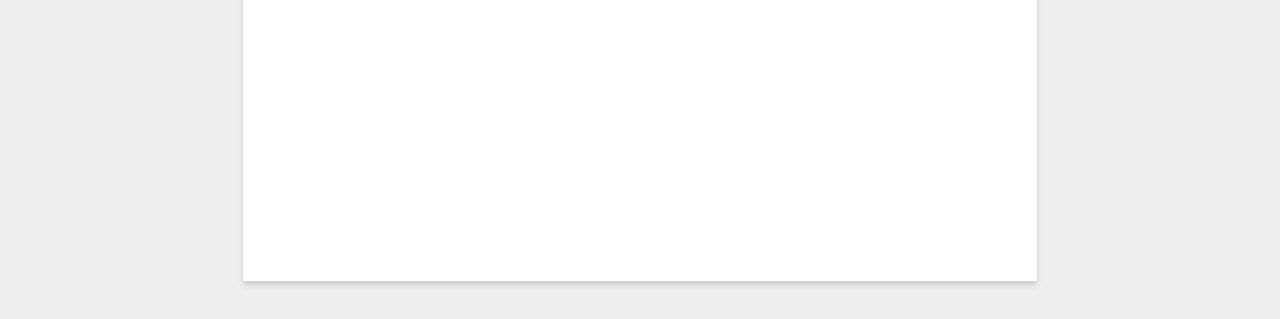
<file: all pdf/a4 page with page break/gdl/index.html>
<!DOCTYPE html>
<!--
 * HTML-Sheets-of-Paper (https://github.com/delight-im/HTML-Sheets-of-Paper)
 * Copyright (c) delight.im (https://www.delight.im/)
 * Licensed under the MIT License (https://opensource.org/licenses/MIT)
-->
<html>
	<head>
		<meta charset="utf-8">
		<meta http-equiv="X-UA-Compatible" content="IE=edge">
		<meta name="description" content="Emulating real sheets of paper in web documents (using HTML and CSS)">
		<title>Sheets of Paper</title>
		<link rel="stylesheet" type="text/css" href="css/sheets-of-paper-a4.css">
	</head>
	<body class="document">
		<div class="page" contenteditable="true">
			<p>First <code>.page</code> element</p>
			<p>Lorem ipsum dolor sit amet, consectetur adipisici elit, sed eiusmod tempor incidunt ut labore et dolore magna aliqua. Ut enim ad minim veniam, quis nostrud exercitation ullamco laboris nisi ut aliquid ex ea commodi consequat. Quis aute iure reprehenderit in voluptate velit esse cillum dolore eu fugiat nulla pariatur. Excepteur sint obcaecat cupiditat non proident, sunt in culpa qui officia deserunt mollit anim id est laborum.</p>
			<p>Duis autem vel eum iriure dolor in hendrerit in vulputate velit esse molestie consequat, vel illum dolore eu feugiat nulla facilisis at vero eros et accumsan et iusto odio dignissim qui blandit praesent luptatum zzril delenit augue duis dolore te feugait nulla facilisi. Lorem ipsum dolor sit amet, consectetuer adipiscing elit, sed diam nonummy nibh euismod tincidunt ut laoreet dolore magna aliquam erat volutpat.</p>
			<p>Ut wisi enim ad minim veniam, quis nostrud exerci tation ullamcorper suscipit lobortis nisl ut aliquip ex ea commodo consequat. Duis autem vel eum iriure dolor in hendrerit in vulputate velit esse molestie consequat, vel illum dolore eu feugiat nulla facilisis at vero eros et accumsan et iusto odio dignissim qui blandit praesent luptatum zzril delenit augue duis dolore te feugait nulla facilisi.</p>
		</div>
		<div class="page" contenteditable="true">
			<p>Second <code>.page</code> element</p>
			<p>Lorem ipsum dolor sit amet, consectetur adipisici elit, sed eiusmod tempor incidunt ut labore et dolore magna aliqua. Ut enim ad minim veniam, quis nostrud exercitation ullamco laboris nisi ut aliquid ex ea commodi consequat. Quis aute iure reprehenderit in voluptate velit esse cillum dolore eu fugiat nulla pariatur. Excepteur sint obcaecat cupiditat non proident, sunt in culpa qui officia deserunt mollit anim id est laborum.</p>
			<p>Duis autem vel eum iriure dolor in hendrerit in vulputate velit esse molestie consequat, vel illum dolore eu feugiat nulla facilisis at vero eros et accumsan et iusto odio dignissim qui blandit praesent luptatum zzril delenit augue duis dolore te feugait nulla facilisi. Lorem ipsum dolor sit amet, consectetuer adipiscing elit, sed diam nonummy nibh euismod tincidunt ut laoreet dolore magna aliquam erat volutpat.</p>
			<p>Ut wisi enim ad minim veniam, quis nostrud exerci tation ullamcorper suscipit lobortis nisl ut aliquip ex ea commodo consequat. Duis autem vel eum iriure dolor in hendrerit in vulputate velit esse molestie consequat, vel illum dolore eu feugiat nulla facilisis at vero eros et accumsan et iusto odio dignissim qui blandit praesent luptatum zzril delenit augue duis dolore te feugait nulla facilisi.</p>
			<p>Nam liber tempor cum soluta nobis eleifend option congue nihil imperdiet doming id quod mazim placerat facer possim assum. Lorem ipsum dolor sit amet, consectetuer adipiscing elit, sed diam nonummy nibh euismod tincidunt ut laoreet dolore magna aliquam erat volutpat. Ut wisi enim ad minim veniam, quis nostrud exerci tation ullamcorper suscipit lobortis nisl ut aliquip ex ea commodo consequat.</p>
			<div class="page-break" contenteditable="false"></div>
			<p>This sentence is preceded by a manual page break:<br />&nbsp;&nbsp;&nbsp;&nbsp;<code>&lt;div class="page-break" contenteditable="false"&gt;&lt;/div&gt;</code></p>
			<p>At vero eos et accusam et justo duo dolores et ea rebum. Stet clita kasd gubergren, no sea takimata sanctus est Lorem ipsum dolor sit amet. Lorem ipsum dolor sit amet, consetetur sadipscing elitr, sed diam nonumy eirmod tempor invidunt ut labore et dolore magna aliquyam erat, sed diam voluptua. At vero eos et accusam et justo duo dolores et ea rebum. Stet clita kasd gubergren, no sea takimata sanctus est Lorem ipsum dolor sit amet. Lorem ipsum dolor sit amet, consetetur sadipscing elitr, At accusam aliquyam diam diam dolore dolores duo eirmod eos erat, et nonumy sed tempor et et invidunt justo labore Stet clita ea et gubergren, kasd magna no rebum. sanctus sea sed takimata ut vero voluptua. est Lorem ipsum dolor sit amet. Lorem ipsum dolor sit amet, consetetur sadipscing elitr, sed diam nonumy eirmod tempor invidunt ut labore et dolore magna aliquyam erat.</p>
			<p>Consetetur sadipscing elitr, sed diam nonumy eirmod tempor invidunt ut labore et dolore magna aliquyam erat, sed diam voluptua. At vero eos et accusam et justo duo dolores et ea rebum. Stet clita kasd gubergren, no sea takimata sanctus est Lorem ipsum dolor sit amet. Lorem ipsum dolor sit amet, consetetur sadipscing elitr, sed diam nonumy eirmod tempor invidunt ut labore et dolore magna aliquyam erat, sed diam voluptua. At vero eos et accusam et justo duo dolores et ea rebum. Stet clita kasd gubergren, no sea takimata sanctus est Lorem ipsum dolor sit amet. Lorem ipsum dolor sit amet, consetetur sadipscing elitr, sed diam nonumy eirmod tempor invidunt ut labore et dolore magna aliquyam erat, sed diam voluptua. At vero eos et accusam et justo duo dolores et ea rebum. Stet clita kasd gubergren, no sea takimata sanctus est Lorem ipsum dolor sit amet.</p>
		</div>
		<script type="text/javascript">
		// window.print();

		var Config = {};
		Config.pixelsPerInch = 96;
		Config.pageHeightInCentimeter = 29.7; // must match 'min-height' from 'css/sheets-of-paper-*.css' being used
		Config.pageMarginBottomInCentimeter = 2; // must match 'padding-bottom' and 'margin-bottom' from 'css/sheets-of-paper-*.css' being used

		window.addEventListener("DOMContentLoaded", function () {
			applyPageBreaks();
		});

		function applyPageBreaks() {
			applyManualPageBreaks();
			applyAutomaticPageBreaks(Config.pixelsPerInch, Config.pageHeightInCentimeter, Config.pageMarginBottomInCentimeter);

			document.querySelectorAll(".document .page").forEach(function (element) {
				if (!element.classList.contains("has-events")) {
					element.addEventListener("blur", function () {
						applyPageBreaks();
					});

					element.classList.add("has-events");
				}
			});
		}

		/* Applies any manual page breaks in preview mode (screen, non-print) where CSS Paged Media is not fully supported */
		function applyManualPageBreaks() {
			var docs, pages, snippets;
			docs = document.querySelectorAll(".document");

			for (var d = docs.length - 1; d >= 0; d--) {
				pages = docs[d].querySelectorAll(".page");

				for (var p = pages.length - 1; p >= 0; p--) {
					snippets = pages[p].children;

					for (var s = snippets.length - 1; s >= 0; s--) {
						if (snippets[s].classList.contains("page-break")) {
							pages[p].insertAdjacentHTML("afterend", "<div class=\"page\" contenteditable=\"true\"></div>");

							for (var n = snippets.length - 1; n > s; n--) {
								pages[p].nextElementSibling.insertBefore(snippets[n], pages[p].nextElementSibling.firstChild);
							}

							snippets[s].remove();
						}
					}
				}
			}
		}

		/* Applies (where necessary) automatic page breaks in preview mode (screen, non-print) where CSS Paged Media is not fully supported */
		function applyAutomaticPageBreaks(pixelsPerInch, pageHeightInCentimeter, pageMarginBottomInCentimeter) {
			var inchPerCentimeter = 0.393701;
			var pageHeightInInch = pageHeightInCentimeter * inchPerCentimeter;
			var pageHeightInPixels = Math.ceil(pageHeightInInch * pixelsPerInch);
			var pageMarginBottomInInch = pageMarginBottomInCentimeter * inchPerCentimeter;
			var pageMarginBottomInPixels = Math.ceil(pageMarginBottomInInch * pixelsPerInch);
			var docs, pages, snippets, pageCoords, snippetCoords;
			docs = document.querySelectorAll(".document");

			for (var d = docs.length - 1; d >= 0; d--) {
				pages = docs[d].querySelectorAll(".page");

				for (var p = 0; p < pages.length; p++) {
					if (pages[p].clientHeight > pageHeightInPixels) {
						pages[p].insertAdjacentHTML("afterend", "<div class=\"page\" contenteditable=\"true\"></div>");
						pageCoords = pages[p].getBoundingClientRect();
						snippets = pages[p].querySelectorAll("h1, h2, h3, h4, h5, h6, p, ul, ol");

						for (var s = snippets.length - 1; s >= 0; s--) {
							snippetCoords = snippets[s].getBoundingClientRect();

							if ((snippetCoords.bottom - pageCoords.top + pageMarginBottomInPixels) > pageHeightInPixels) {
								pages[p].nextElementSibling.insertBefore(snippets[s], pages[p].nextElementSibling.firstChild);
							}
						}

						pages = docs[d].querySelectorAll(".page");
					}
				}
			}
		}
		</script>
	</body>
</html>
</file>
<file: a4 multiple page pdf/css/sheets-of-paper-a4.css>
/*!
 * HTML-Sheets-of-Paper (https://github.com/delight-im/HTML-Sheets-of-Paper)
 * Copyright (c) delight.im (https://www.delight.im/)
 * Licensed under the MIT License (https://opensource.org/licenses/MIT)
 */

@import "sheets-of-paper.css";

.page {
	/* Styles for better appearance on screens only -- are reset to defaults in print styles later */

	/* Reflect the paper width in the screen rendering (must match size from @page rule) */
	width: 21cm;
	/* Reflect the paper height in the screen rendering (must match size from @page rule) */
	min-height: 29.7cm;

	/* Reflect the actual page margin/padding on paper in the screen rendering (must match margin from @page rule) */
	padding-left: 2cm;
	padding-top: 2cm;
	padding-right: 2cm;
	padding-bottom: 2cm;
}
/* Use CSS Paged Media to switch from continuous documents to sheet-like documents with separate pages */
@page {
	/* You can only change the size, margins, orphans, widows and page breaks here */

	/* Paper size and page orientation */
	size: A4 portrait;

	/* Margin per single side of the page */
	margin-left: 2cm;
	margin-top: 2cm;
	margin-right: 2cm;
	margin-bottom: 2cm;
}
</file>
<file: gdl pdf/css/sheets-of-paper-a4.css>
@import "sheets-of-paper.css";

.page {
	width: 21cm;
	min-height: 29.7cm;
	padding-left: 2cm;
	padding-top: 2cm;
	padding-right: 2cm;
	padding-bottom: 2cm;
	position: relative;
}


table {
	display: table;
	text-indent: 0;
	border-color: inherit;
	border-collapse: collapse;
}

.align-top {
	vertical-align: top;
}

.text-center {
	text-align: center;
}

.text-right {
	text-align: right;
}

.w-full {
	width: 100%;
}

h1,
h2,
h3,
h4,
h5,
h6 {
	margin: 0;
	padding: 0;
}

.header-title-box {
	padding: 0px 10px;
	text-align: center;
}

.header-title-box h1 {
	font-size: 20px;
	text-align: center;
	color: #000;
	text-transform: uppercase;
	margin-bottom: 20px;
}

.header-title-box h6 {
	font-size: 15px;
	margin-bottom: 20px;
	text-transform: uppercase;
}

.header-title-box p {
	font-size: 11px;
	line-height: 17px;
	text-transform: uppercase;
}

.copy-version {
	margin-top: 30px;
}

.money-reciept {
	margin: 20px 0;
	text-align: center;
}

.money-reciept h2 {
	font-size: 20px;
	text-align: center;
	color: #000;
	text-transform: uppercase;
}

.customer-box {
	border: 2px solid #000;
	padding: 10px 15px;
	width: 200px;
	min-height: 65px;
	margin-bottom: 20px;
}

.customer-box h5 {
	text-transform: capitalize;
	font-weight: normal;
	font-size: 13px;
	margin-bottom: 10px;
}

.customer-box h5:nth-child(2) {
	margin-bottom: 0;
}

.customer-date {
	border: 2px solid #000;
	padding: 10px 15px;
	width: 200px;
	min-height: 65px;
	text-align: left;
	margin-left: auto;
	margin-bottom: 20px;
}

.customer-date h5 {
	text-transform: capitalize;
	font-weight: normal;
	font-size: 13px;
	margin-bottom: 10px;

}

.plot-information {
	border: 2px solid #000;
	padding: 10px;
	margin-bottom: 30px;
}

.plot-information h5 {
	text-align: center;
	font-size: 15px;
	font-weight: bold;
	margin-bottom: 15px;
	text-decoration: underline;
}

.plot-information div {
	font-size: 12px;
}

.recive-thanks {
	font-size: 14px;
	display: inline-block;
	margin-bottom: 5px;
}

.sender {
	font-size: 14px;
	text-transform: capitalize;
	border-bottom: 1px solid #000;
	display: inline-block;
	margin-bottom: 5px;
}

.send-medium {
	font-size: 14px;
	display: inline-block;
	margin-bottom: 5px;
}

.medium-name {
	font-size: 14px;
	margin-bottom: 5px;
	border-bottom: 1px solid #000;
	display: inline-block;
	width: 230px;
}

.send-branch {
	font-size: 14px;
	margin-bottom: 5px;
	display: inline-block;
}

.branch-name {
	font-size: 14px;
	margin-bottom: 5px;
	border-bottom: 1px solid #000;
	display: inline-block;
	width: 220px;

}

.send-agains {
	font-size: 14px;
	margin-bottom: 5px;
	display: inline-block;
}

.land-amount {
	font-size: 14px;
	margin-bottom: 5px;
	display: inline-block;
	border-bottom: 1px solid #000;
	width: 200px;
}

.send-for {
	font-size: 14px;
	margin-bottom: 5px;
	display: inline-block;

}

.installment {
	font-size: 14px;
	margin-bottom: 5px;
	display: inline-block;
	border-bottom: 1px solid #000;
	width: 290px;
}

.plot-type {
	font-size: 14px;
	margin-bottom: 5px;
	display: inline-block;
}

.type-name {
	font-size: 14px;
	margin-bottom: 5px;
	display: inline-block;
	border-bottom: 1px solid #000;
	width: 246px;
}

.other {
	font-size: 14px;
	margin-bottom: 5px;
	display: inline-block;
}

.otheres-options {
	font-size: 14px;
	margin-bottom: 5px;
	display: inline-block;
	border-bottom: 1px solid #000;
	width: 265px;
}

.installment-no {
	font-size: 14px;
	margin-bottom: 5px;
	display: inline-block;
}

.count-installment {
	font-size: 14px;
	margin-bottom: 5px;
	display: inline-block;
	border-bottom: 1px solid #000;
	width: 214px;
}

.month-installment {
	font-size: 14px;
	margin-bottom: 5px;
	display: inline-block;
}

.month {
	font-size: 14px;
	margin-bottom: 5px;
	display: inline-block;
	border-bottom: 1px solid #000;
	width: 176px;
}

.amount {
	font-size: 14px;
	margin-bottom: 5px;
	display: inline-block;
}

.totalamount {
	font-size: 14px;
	margin-bottom: 5px;
	display: inline-block;
	border-bottom: 1px solid #000;
	width: 255px;
}

.amount-word {
	font-size: 14px;
	margin-bottom: 5px;
	display: inline-block;
}

.total-amt-wrd {
	font-size: 14px;
	margin-bottom: 5px;
	display: inline-block;
	border-bottom: 1px solid #000;
	width: 199px;
}

.payment-valid {
	font-size: 14px;
	margin-bottom: 5px;
	text-align: center;
	margin: 20px 0;
}

.bill-border {
	border-bottom: 2px solid #000;
	text-align: center;
	min-height: 30px;
}

.bill-prepared-by {
	margin-top: 5px;
	text-align: center;
	font-size: 14px;
}


.bill-padding {
	padding: 0 15px;
	min-height: 70px;
}

.qr-image {
	margin: 0px auto;
	width: 100px;
}

.qr-image img {
	width: 100px;
}

.signature-main {
	margin-top: 100px;
}

.bg-shape-position {
	position: absolute;
	left: 50%;
	top: 50%;
	transform: translate(-50%, -50%);
	opacity: 0.2;
	width: 100%;
	height: 337px;
	text-align: center;
}

.bg-shape-position img {
	width: 600px;
}

@page {
	size: A4 portrait;
	margin-left: 2cm;
	margin-top: 2cm;
	margin-right: 2cm;
	margin-bottom: 2cm;
}
</file>
<file: all pdf/pushpodhara/css/sheets-of-paper-a4.css>
html,
body {
	margin: 0;
	padding: 0;
	font-family: "Roboto", -apple-system, "San Francisco", "Segoe UI", "Helvetica Neue", sans-serif;
	font-size: 12pt;
	background-color: #eee;
}

* {

	box-sizing: border-box;
	-moz-box-sizing: border-box;
}

.page {

	margin: 1cm auto;
	background: #fff;
	box-shadow: 0 4px 5px rgba(75, 75, 75, 0.2);
	outline: 0;
}

div.page-break {
	page-break-after: always;
}

@media screen {

	div.page-break::before {
		content: "";
		display: block;
		height: 0.8cm;
		margin-left: 0.5cm;
		margin-right: 0.5cm;
		background-color: #fff;
		box-shadow: 0 6px 5px rgba(75, 75, 75, 0.2);
	}

	div.page-break {
		display: block;
		height: 1.8cm;
		margin-left: -2.5cm;
		margin-right: -2.5cm;
		margin-top: 1.2cm;
		margin-bottom: 2cm;
		background: #eee;
	}
}

h1 {

	/* page-break-before: always; */
}

h1,
h2,
h3,
h4,
h5,
h6 {
	margin: 0;
	padding: 0;
	page-break-after: avoid;
}

p {

	margin: 0;
}

p+p {

	margin-top: 0.5cm;
}

a {

	text-decoration: none;
	color: black;
}

table {

	page-break-inside: avoid;
}

@page {

	orphans: 4;
	widows: 2;
}

@media print {

	html,
	body {

		background-color: #fff;
	}

	.page {

		width: initial !important;
		min-height: initial !important;
		margin: 0 !important;
		padding: 0 !important;
		border: initial !important;
		border-radius: initial !important;
		background: initial !important;
		box-shadow: initial !important;
		page-break-after: always;
	}
}

.page {
	width: 21cm;
	min-height: 29.7cm;
	/* padding-left: 2cm;
	padding-top: 2cm;
	padding-right: 2cm;
	padding-bottom: 2cm; */
	padding: 1cm;
	position: relative;
}


table {
	display: table;
	text-indent: 0;
	border-color: inherit;
	border-collapse: collapse;
}

.align-top {
	vertical-align: top;
}

.text-center {
	text-align: center;
}

.text-right {
	text-align: right;
}

.w-full {
	width: 100%;
}

h1,
h2,
h3,
h4,
h5,
h6 {
	margin: 0;
	padding: 0;
}

.header-title-box {
	padding: 0px 10px;
	text-align: center;
}

.header-title-box h1 {
	font-size: 20px;
	text-align: center;
	color: #008a4b;
	text-transform: uppercase;
	margin-bottom: 5px;
}

.header-title-box h6 {
	font-size: 15px;
	margin-bottom: 20px;
	margin-top: 20px;
	text-transform: uppercase;
	color: #000;
}

.header-title-box p {
	font-size: 13px;
	line-height: 17px;
	margin: 0;

}

.copy-version {
	background: #acacac;
	padding: 3px 20px;
	text-align: center;
	display: inline-block;
	border-radius: 20px;
	font-size: 14px;
	line-height: normal;
	font-weight: 700;
	margin-bottom: 10px;
}

.money-reciept {
	margin: 20px 0;
	text-align: center;
}

.money-reciept h2 {
	font-size: 20px;
	text-align: center;
	color: #000;
	text-transform: uppercase;
}

.customer-box {
	border: 2px solid #000;
	padding: 10px 15px;
	width: 200px;
	min-height: 65px;
	margin-bottom: 20px;
}

.customer-box h5 {
	text-transform: capitalize;
	font-weight: normal;
	font-size: 13px;
	margin-bottom: 10px;
}

.customer-box h5:nth-child(2) {
	margin-bottom: 0;
}

.customer-date {
	border: 2px solid #000;
	padding: 10px 15px;
	width: 200px;
	min-height: 65px;
	text-align: left;
	margin-left: auto;
	margin-bottom: 20px;
}

.customer-date h5 {
	text-transform: capitalize;
	font-weight: normal;
	font-size: 13px;
	margin-bottom: 10px;

}

.plot-information {
	border: 2px solid #000;
	padding: 10px;
	margin-bottom: 30px;
}

.plot-information h5 {
	text-align: center;
	font-size: 15px;
	font-weight: bold;
	margin-bottom: 15px;
	text-decoration: underline;
}

.plot-information div {
	font-size: 12px;
}

.recive-thanks {
	font-size: 14px;
	display: inline-block;
	margin-bottom: 5px;
}

.sender {
	font-size: 14px;
	text-transform: capitalize;
	border-bottom: 1px solid #000;
	display: inline-block;
	margin-bottom: 5px;
}

.send-medium {
	font-size: 14px;
	display: inline-block;
	margin-bottom: 5px;
}

.medium-name {
	font-size: 14px;
	margin-bottom: 5px;
	border-bottom: 1px solid #000;
	display: inline-block;
	width: 230px;
}

.send-branch {
	font-size: 14px;
	margin-bottom: 5px;
	display: inline-block;
}

.branch-name {
	font-size: 14px;
	margin-bottom: 5px;
	border-bottom: 1px solid #000;
	display: inline-block;
	width: 220px;

}

.send-agains {
	font-size: 14px;
	margin-bottom: 5px;
	display: inline-block;
}

.land-amount {
	font-size: 14px;
	margin-bottom: 5px;
	display: inline-block;
	border-bottom: 1px solid #000;
	width: 200px;
}

.send-for {
	font-size: 14px;
	margin-bottom: 5px;
	display: inline-block;

}

.installment {
	font-size: 14px;
	margin-bottom: 5px;
	display: inline-block;
	border-bottom: 1px solid #000;
	width: 290px;
}

.plot-type {
	font-size: 14px;
	margin-bottom: 5px;
	display: inline-block;
}

.type-name {
	font-size: 14px;
	margin-bottom: 5px;
	display: inline-block;
	border-bottom: 1px solid #000;
	width: 246px;
}

.other {
	font-size: 14px;
	margin-bottom: 5px;
	display: inline-block;
}

.otheres-options {
	font-size: 14px;
	margin-bottom: 5px;
	display: inline-block;
	border-bottom: 1px solid #000;
	width: 265px;
}

.installment-no {
	font-size: 14px;
	margin-bottom: 5px;
	display: inline-block;
}

.count-installment {
	font-size: 14px;
	margin-bottom: 5px;
	display: inline-block;
	border-bottom: 1px solid #000;
	width: 214px;
}

.month-installment {
	font-size: 14px;
	margin-bottom: 5px;
	display: inline-block;
}

.month {
	font-size: 14px;
	margin-bottom: 5px;
	display: inline-block;
	border-bottom: 1px solid #000;
	width: 176px;
}

.amount {
	font-size: 14px;
	margin-bottom: 5px;
	display: inline-block;
}

.totalamount {
	font-size: 14px;
	margin-bottom: 5px;
	display: inline-block;
	border-bottom: 1px solid #000;
	width: 255px;
}

.amount-word {
	font-size: 14px;
	margin-bottom: 5px;
	display: inline-block;
}

.total-amt-wrd {
	font-size: 14px;
	margin-bottom: 5px;
	display: inline-block;
	border-bottom: 1px solid #000;
	width: 199px;
}

.payment-valid {
	font-size: 14px;
	margin-bottom: 5px;
	text-align: center;
	margin: 20px 0;
}

.bill-border {
	border-bottom: 2px solid #000;
	text-align: center;
	min-height: 30px;
}

.bill-prepared-by {
	margin-top: 5px;
	text-align: center;
	font-size: 14px;
}


.bill-padding {
	padding: 0 15px;
	min-height: 70px;
}

.qr-image {
	margin: 0px auto;
	width: 100px;
}

.qr-image img {
	width: 100px;
}

.signature-main {
	margin-top: 100px;
}

.bg-shape-position {
	position: absolute;
	left: 50%;
	top: 50%;
	transform: translate(-50%, -50%);
	opacity: 0.2;
	width: 100%;
	height: 337px;
	text-align: center;
}

.bg-shape-position img {
	width: 600px;
}

.user-box {
	border: 1px solid #000;
	padding: 5px;
	display: flex;
	flex-wrap: wrap;
	align-items: center;
	justify-content: center;
}

.datebox {
	display: grid;
	grid-template-columns: 1fr 1fr 1fr 1fr;
	margin-bottom: 10px;
}

.datebox .single-date {
	text-transform: uppercase;
	line-height: normal;
	font-size: 14px;
	color: #000;
}

.datebox .single-date span {
	border: 1px solid #000;
	padding: 4px 6px;
}

.customer-id {
	text-transform: uppercase;
	line-height: normal;
	font-size: 14px;
	color: #000;
	margin-bottom: 10px;
}

.customer-id span {
	border: 1px solid #000;
	padding: 4px 6px;
}

.input-title {
	font-size: 14px;
	text-transform: capitalize;
	margin-bottom: 5px;
	color: #000;
	text-align: right;
}

input[type="text"] {
	font-size: 14px;
	border: 1px solid #000;
	border-radius: 0px;
	-webkit-border-radius: 0px;
	-moz-border-radius: 0px;
	-ms-border-radius: 0px;
	-o-border-radius: 0px;
	width: 100%;
	padding: 5px 15px;
	margin-bottom: 5px;
}

input[type="date"] {
	font-size: 14px;
	border: 1px solid #000;
	border-radius: 0px;
	-webkit-border-radius: 0px;
	-moz-border-radius: 0px;
	-ms-border-radius: 0px;
	-o-border-radius: 0px;
	width: 100%;
	padding: 5px 15px;
	margin-bottom: 5px;
}

input[type="text"]:focus {
	box-shadow: none;
	outline: none;
}

.applcant-table tr td:nth-child(1) {
	width: 25%;
}

.applcant-table tr td:nth-child(2) {
	width: 75%;
}

.contact-table .input-title {
	text-align: left;
}

.contact-table tr td:nth-child(2) .input-title {
	padding-left: 10px;
}

.text-left-table .input-title {
	text-align: left;
}

.text-left-table tr td:nth-child(2) .input-title {
	padding-left: 10px;
}

.text-left-table tr td:nth-child(3) .input-title {
	padding-left: 10px;
}

.all-gender {
	display: flex;
}

input[type="checkbox"] {
	border-radius: 0;
	-webkit-border-radius: 0;
	-moz-border-radius: 0;
	-ms-border-radius: 0;
	-o-border-radius: 0;
}

.all-gender .form-check-label {
	text-transform: uppercase;
	font-size: 14px;
}

h3.occupation {
	font-size: 15px;
	margin-bottom: 10px;
	margin-top: 10px;
	text-transform: capitalize;
	color: #000;
}

.designation-table .input-title {
	text-align: left;
}

.nominee-table .input-title {
	text-align: left;
}

.nominee-padding {
	padding-right: 10px;
}

.plot-table .input-title {
	text-align: left;
}

.amt-table .input-title {
	text-align: left;
}

.rule-title-box h1 {
	font-size: 14px;
	text-align: center;
	color: #000;
	text-transform: uppercase;
	margin-bottom: 5px;
}

.rule-title-box ul {
	padding-left: 0;
}

.rule-title-box ul li {
	list-style-type: none;
	font-size: 9px;
	margin-bottom: 5px;
	color: #000;
}

.rule-title-box ul li span {
	padding-right: 5px;
}

.promises-main {
	text-align: center;
}

.promises-main h2 {
	font-size: 14px;
	text-align: center;
	color: #000;
	text-transform: uppercase;
	margin-bottom: 5px;
}

.promises-main p {

	font-size: 10px;
	margin-bottom: 5px;
	color: #000;
}

.signature-box {
	margin-left: auto;
	width: 200px;
	text-align: left;
	margin-top: 15px;
}

.signature-box h4 {
	font-size: 14px;
	text-align: left;
	color: #000;
	margin-bottom: 5px;
}

.signature-box p {
	text-align: left;
	font-size: 14px;
}

.office-table {
	border: 1px solid #000;
	padding: 15px 15px;
}

.office-table h3 {
	text-align: center;
	margin-bottom: 15px;
	text-transform: capitalize;
	font-size: 14px;
}

.signature-office {
	padding: 0 15px;
}

.signature-office p {
	font-size: 13px;
	text-align: center;
	border-bottom: 1px solid #000;
	padding-bottom: 5px;
	margin-bottom: 0;
}

.signature-office h6 {
	padding-top: 5px;
	text-align: center;
	font-size: 13px;
}

.document-footer {
	margin-top: 10px;
}

.document-footer h3 {
	text-align: center;
	margin-bottom: 10px;
	font-size: 14px;
	color: #000;
}

.document-footer h5 {
	text-align: center;
}

.document-footer p {
	font-size: 10px;
	text-align: center;
}



@page {
	size: A4 portrait;
	margin-left: 1cm;
	margin-top: 1cm;
	margin-right: 1cm;
	margin-bottom: 1cm;
}
</file>
<file: all pdf/a4 page with page break/gdl/css/sheets-of-paper-a4.css>
/*!
 * HTML-Sheets-of-Paper (https://github.com/delight-im/HTML-Sheets-of-Paper)
 * Copyright (c) delight.im (https://www.delight.im/)
 * Licensed under the MIT License (https://opensource.org/licenses/MIT)
 */

@import "sheets-of-paper.css";

.page {
	/* Styles for better appearance on screens only -- are reset to defaults in print styles later */

	/* Reflect the paper width in the screen rendering (must match size from @page rule) */
	width: 21cm;
	/* Reflect the paper height in the screen rendering (must match size from @page rule) */
	min-height: 29.7cm;

	/* Reflect the actual page margin/padding on paper in the screen rendering (must match margin from @page rule) */
	padding-left: 2cm;
	padding-top: 2cm;
	padding-right: 2cm;
	padding-bottom: 2cm;
}
/* Use CSS Paged Media to switch from continuous documents to sheet-like documents with separate pages */
@page {
	/* You can only change the size, margins, orphans, widows and page breaks here */

	/* Paper size and page orientation */
	size: A4 portrait;

	/* Margin per single side of the page */
	margin-left: 2cm;
	margin-top: 2cm;
	margin-right: 2cm;
	margin-bottom: 2cm;
}
</file>
